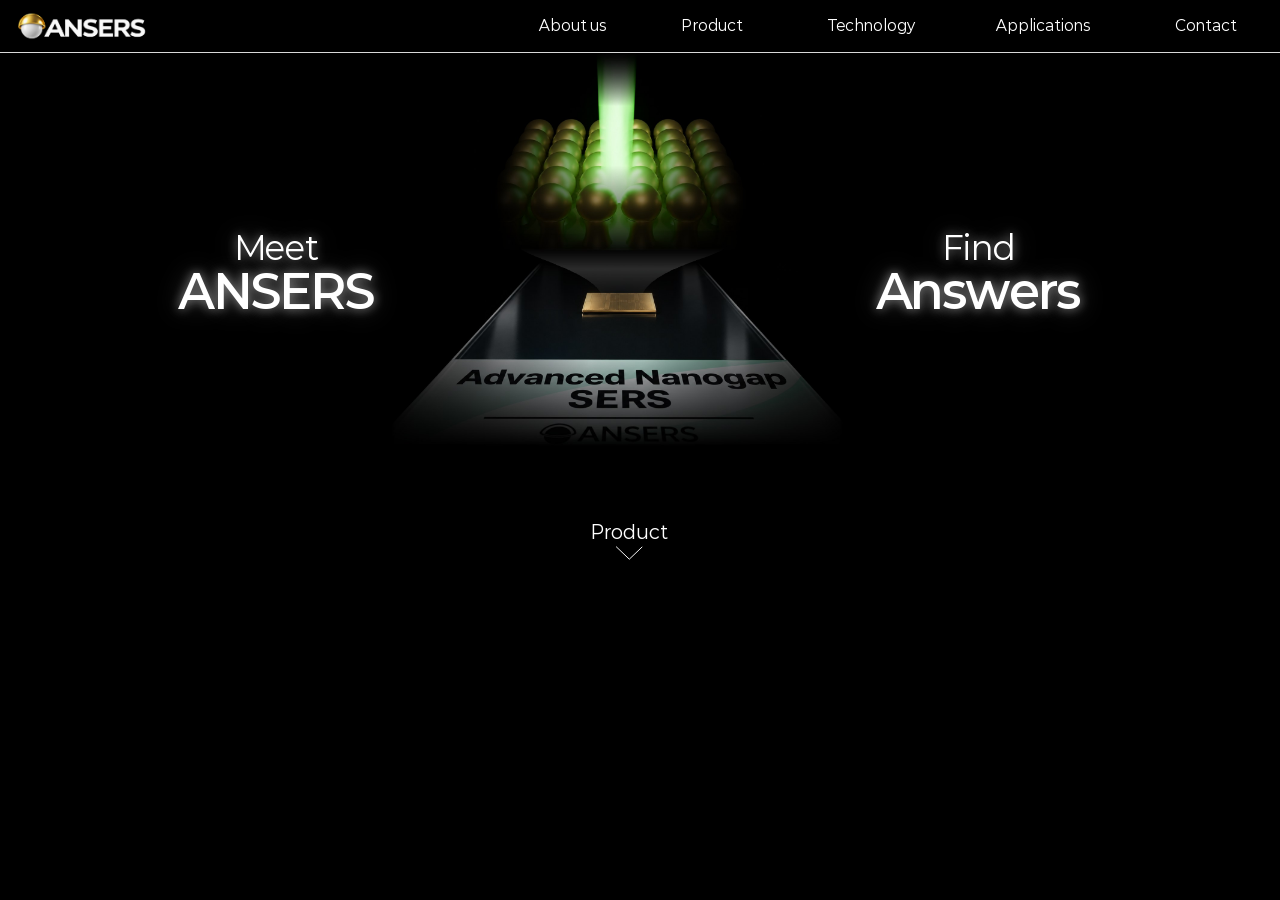
<file: index.html>
<!doctype html>
<html lang="ko">
<head>
<meta charset="utf-8">
<meta name="viewport" content="width=device-width, initial-scale=1">
<script>(function(){var q=matchMedia("(max-width: 767px)");function go(){if(!q.matches)return;var f=location.pathname.split("/").pop()||"index.html";location.replace("m/"+f+location.search+location.hash)}go();q.addEventListener&&q.addEventListener("change",go)})()</script>
<script>(function(){if(!/^https?:$/.test(location.protocol))return;var p=location.pathname,n=p.replace(/index\.html$/,"").replace(/\.html$/,"");if(n!==p)history.replaceState(history.state,"",n+location.search+location.hash)})()</script>
<title>ANSERS | Meet ANSERS, Find Answers</title>
<meta name="description" content="ANSERS - Advanced Nanogap SERS. Meet ANSERS, Find Answers.">
<meta property="og:type" content="website">
<meta property="og:site_name" content="ANSERS">
<meta property="og:title" content="ANSERS | Meet ANSERS, Find Answers">
<meta property="og:description" content="ANSERS - Advanced Nanogap SERS. Meet ANSERS, Find Answers.">
<meta property="og:url" content="https://ansers.kr/">
<meta property="og:image" content="https://ansers.kr/assets/img/og-image.jpg">
<meta property="og:image:width" content="1200">
<meta property="og:image:height" content="630">
<meta name="twitter:card" content="summary_large_image">
<link rel="icon" href="assets/img/favicon-v3.png" type="image/png">
<link rel="preload" href="assets/fonts/PretendardVariable.woff2" as="font" type="font/woff2" crossorigin>
<link rel="stylesheet" href="assets/css/style.css">
<script>document.documentElement.classList.add("js")</script>
<script src="assets/js/main.js"></script>
</head>
<body>
<header class="hdr">
  <div class="hdr-in">
    <a class="logo" href="index.html"><img src="assets/img/logo-white-v3.png" alt="ANSERS" width="212" height="57"></a>
    <nav class="nav"><a href="about.html" data-nav="about" style="left:858px">About us</a><a href="product.html" data-nav="product" style="left:1069px">Product</a><a href="technology.html" data-nav="technology" style="left:1307px">Technology</a><a href="applications.html" data-nav="applications" style="left:1564px">Applications</a><a href="about.html#contact" data-nav="contact" style="left:1809px">Contact</a></nav>
  </div>
</header>
<main class="stage">
<section class="sec reveal">
  <img class="hero-img" data-a="hero" src="assets/img/hero-chip.jpg" alt="ANSERS Advanced Nanogap SERS 칩" style="left:544px;top:83px;width:756px">
  <h1 class="hero-word c" data-a="left" style="left:355px;top:385px"><span class="sm">Meet</span><span class="lg">ANSERS</span></h1>
  <p class="hero-word c" data-a="right" style="left:1525px;top:385px"><span class="sm">Find</span><span class="lg">Answers</span></p>
  <a class="more c" href="product.html" style="left:942px;top:868px">Product<svg viewBox="0 0 46 24" aria-hidden="true"><polyline points="1,1 23,22 45,1" fill="none" stroke="#fff" stroke-width="1.6"/></svg></a>
</section>
</main>
</body>
</html>
</file>
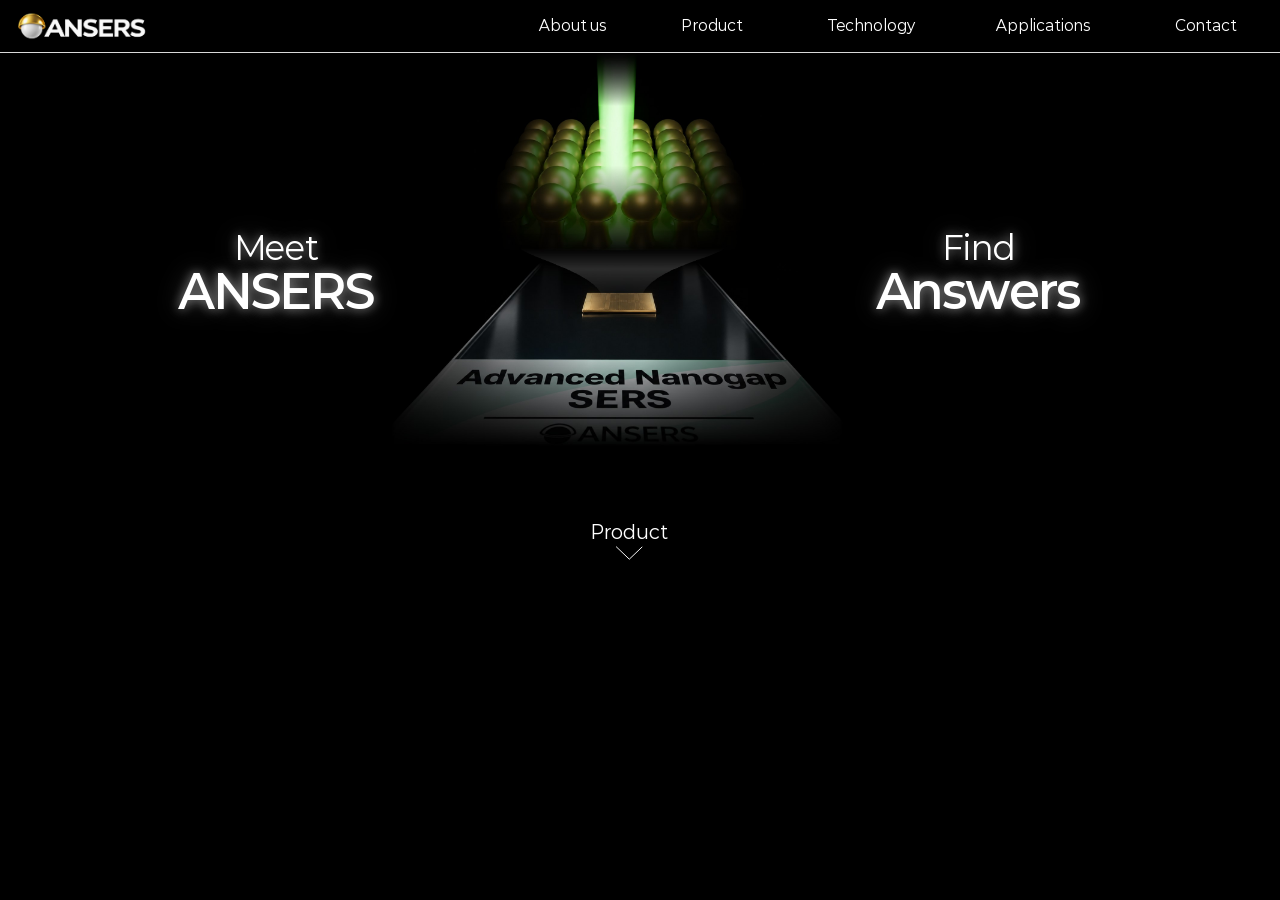
<file: m/index.html>
<!doctype html>
<html lang="ko">
<head>
<meta charset="utf-8">
<meta name="viewport" content="width=device-width, initial-scale=1, viewport-fit=cover">
<script>(function(){var q=matchMedia("(min-width: 768px)");function go(){if(!q.matches)return;var f=location.pathname.split("/").pop()||"index.html";location.replace("../"+f+location.search+location.hash)}go();q.addEventListener&&q.addEventListener("change",go)})()</script>
<script>(function(){if(!/^https?:$/.test(location.protocol))return;var p=location.pathname,n=p.replace(/index\.html$/,"").replace(/\.html$/,"");if(n!==p)history.replaceState(history.state,"",n+location.search+location.hash)})()</script>
<meta name="theme-color" content="#000000">
<title>ANSERS | Meet ANSERS, Find Answers</title>
<meta name="description" content="ANSERS - Advanced Nanogap SERS. Meet ANSERS, Find Answers.">
<meta property="og:type" content="website">
<meta property="og:site_name" content="ANSERS">
<meta property="og:title" content="ANSERS | Meet ANSERS, Find Answers">
<meta property="og:description" content="ANSERS - Advanced Nanogap SERS. Meet ANSERS, Find Answers.">
<meta property="og:url" content="https://ansers.kr/">
<meta property="og:image" content="https://ansers.kr/assets/img/og-image.jpg">
<meta property="og:image:width" content="1200">
<meta property="og:image:height" content="630">
<meta name="twitter:card" content="summary_large_image">
<link rel="icon" href="assets/img/favicon-v3.png" type="image/png">
<link rel="preload" href="assets/fonts/PretendardVariable.woff2" as="font" type="font/woff2" crossorigin>
<link rel="stylesheet" href="assets/css/style.css">
<script>document.documentElement.classList.add("js")</script>
<script src="assets/js/main.js"></script>
</head>
<body>
<header class="hdr">
  <a class="logo" href="index.html"><img src="assets/img/logo-white-v3.png" alt="ANSERS" width="104" height="28"></a>
  <button class="burger" type="button" aria-label="메뉴" aria-expanded="false" aria-controls="menu"><i></i><i></i><i></i></button>
</header>
<nav class="menu" id="menu"><div class="lay" style="top:0">
  <svg class="mi el" viewBox="-7.00 -7.00 210.40 14.00" preserveAspectRatio="none" style="left:6.410cqw;top:68.385cqw;width:53.949cqw;height:3.590cqw;overflow:visible;"><line x1="0.00" y1="0.00" x2="196.40" y2="0.00" stroke="rgba(255,255,255,0.140)" stroke-width="1.00" stroke-linecap="butt"/></svg>
  <div class="mi el tx" style="left:51.897cqw;top:58.385cqw;width:6.667cqw;height:7.692cqw;padding:0.000cqw 0.000cqw 0.000cqw 0.000cqw;display:flex;flex-direction:column;justify-content:flex-start;white-space:pre;"><p style="text-align:right;line-height:8.000cqw;"><span style="font-family:var(--f-pt);font-weight:400;font-size:6.667cqw;color:rgb(141,141,141);">›</span></p></div>
  <div class="mi el tx" style="left:8.205cqw;top:56.719cqw;width:45.205cqw;height:10.769cqw;padding:0.000cqw 0.000cqw 0.000cqw 0.000cqw;display:flex;flex-direction:column;justify-content:flex-start;white-space:pre-wrap;"><p style="text-align:left;line-height:8.718cqw;"><span style="font-family:var(--f-mo);font-weight:400;font-size:7.179cqw;color:rgb(255,255,255);">About us</span></p></div>
  <svg class="mi el" viewBox="-7.00 -7.00 204.00 14.00" preserveAspectRatio="none" style="left:6.410cqw;top:84.539cqw;width:52.308cqw;height:3.590cqw;overflow:visible;"><line x1="0.00" y1="0.00" x2="190.00" y2="0.00" stroke="rgba(255,255,255,0.140)" stroke-width="1.00" stroke-linecap="butt"/></svg>
  <div class="mi el tx" style="left:51.897cqw;top:74.539cqw;width:6.667cqw;height:7.692cqw;padding:0.000cqw 0.000cqw 0.000cqw 0.000cqw;display:flex;flex-direction:column;justify-content:flex-start;white-space:pre;"><p style="text-align:right;line-height:8.000cqw;"><span style="font-family:var(--f-pt);font-weight:400;font-size:6.667cqw;color:rgb(141,141,141);">›</span></p></div>
  <div class="mi el tx" style="left:8.205cqw;top:72.873cqw;width:40.215cqw;height:10.769cqw;padding:0.000cqw 0.000cqw 0.000cqw 0.000cqw;display:flex;flex-direction:column;justify-content:flex-start;white-space:pre-wrap;"><p style="text-align:left;line-height:8.718cqw;"><span style="font-family:var(--f-mo);font-weight:400;font-size:7.179cqw;color:rgb(255,255,255);">Product</span></p></div>
  <svg class="mi el" viewBox="-7.00 -7.00 204.00 14.00" preserveAspectRatio="none" style="left:6.410cqw;top:100.693cqw;width:52.308cqw;height:3.590cqw;overflow:visible;"><line x1="0.00" y1="0.00" x2="190.00" y2="0.00" stroke="rgba(255,255,255,0.140)" stroke-width="1.00" stroke-linecap="butt"/></svg>
  <div class="mi el tx" style="left:51.897cqw;top:90.693cqw;width:6.667cqw;height:7.692cqw;padding:0.000cqw 0.000cqw 0.000cqw 0.000cqw;display:flex;flex-direction:column;justify-content:flex-start;white-space:pre;"><p style="text-align:right;line-height:8.000cqw;"><span style="font-family:var(--f-pt);font-weight:400;font-size:6.667cqw;color:rgb(141,141,141);">›</span></p></div>
  <div class="mi el tx" style="left:8.205cqw;top:89.026cqw;width:57.534cqw;height:10.769cqw;padding:0.000cqw 0.000cqw 0.000cqw 0.000cqw;display:flex;flex-direction:column;justify-content:flex-start;white-space:pre-wrap;"><p style="text-align:left;line-height:8.718cqw;"><span style="font-family:var(--f-mo);font-weight:400;font-size:7.179cqw;color:rgb(255,255,255);">Technology</span></p></div>
  <svg class="mi el" viewBox="-7.00 -7.00 204.00 14.00" preserveAspectRatio="none" style="left:6.410cqw;top:116.847cqw;width:52.308cqw;height:3.590cqw;overflow:visible;"><line x1="0.00" y1="0.00" x2="190.00" y2="0.00" stroke="rgba(255,255,255,0.140)" stroke-width="1.00" stroke-linecap="butt"/></svg>
  <div class="mi el tx" style="left:51.897cqw;top:106.847cqw;width:6.667cqw;height:7.692cqw;padding:0.000cqw 0.000cqw 0.000cqw 0.000cqw;display:flex;flex-direction:column;justify-content:flex-start;white-space:pre;"><p style="text-align:right;line-height:8.000cqw;"><span style="font-family:var(--f-pt);font-weight:400;font-size:6.667cqw;color:rgb(141,141,141);">›</span></p></div>
  <div class="mi el tx" style="left:8.205cqw;top:105.180cqw;width:61.937cqw;height:10.769cqw;padding:0.000cqw 0.000cqw 0.000cqw 0.000cqw;display:flex;flex-direction:column;justify-content:flex-start;white-space:pre-wrap;"><p style="text-align:left;line-height:8.718cqw;"><span style="font-family:var(--f-mo);font-weight:400;font-size:7.179cqw;color:rgb(255,255,255);">Applications</span></p></div>
  <svg class="mi el" viewBox="-7.00 -7.00 204.00 14.00" preserveAspectRatio="none" style="left:6.410cqw;top:133.001cqw;width:52.308cqw;height:3.590cqw;overflow:visible;"><line x1="0.00" y1="0.00" x2="190.00" y2="0.00" stroke="rgba(255,255,255,0.140)" stroke-width="1.00" stroke-linecap="butt"/></svg>
  <div class="mi el tx" style="left:51.897cqw;top:123.001cqw;width:6.667cqw;height:7.692cqw;padding:0.000cqw 0.000cqw 0.000cqw 0.000cqw;display:flex;flex-direction:column;justify-content:flex-start;white-space:pre;"><p style="text-align:right;line-height:8.000cqw;"><span style="font-family:var(--f-pt);font-weight:400;font-size:6.667cqw;color:rgb(141,141,141);">›</span></p></div>
  <div class="mi el tx" style="left:8.205cqw;top:121.334cqw;width:39.041cqw;height:10.769cqw;padding:0.000cqw 0.000cqw 0.000cqw 0.000cqw;display:flex;flex-direction:column;justify-content:flex-start;white-space:pre-wrap;"><p style="text-align:left;line-height:8.718cqw;"><span style="font-family:var(--f-mo);font-weight:400;font-size:7.179cqw;color:rgb(255,255,255);">Contact</span></p></div>
  <a class="hit" data-nav="about" href="about.html" aria-label="About us" style="left:7.179cqw;top:54.667cqw;width:51.282cqw;height:14.872cqw"></a>
  <a class="hit" data-nav="product" href="product.html" aria-label="Product" style="left:7.179cqw;top:70.821cqw;width:51.282cqw;height:14.872cqw"></a>
  <a class="hit" data-nav="technology" href="technology.html" aria-label="Technology" style="left:7.179cqw;top:86.975cqw;width:51.282cqw;height:14.872cqw"></a>
  <a class="hit" data-nav="applications" href="applications.html" aria-label="Applications" style="left:7.179cqw;top:103.129cqw;width:51.282cqw;height:14.872cqw"></a>
  <a class="hit" data-nav="contact" href="about.html#contact" aria-label="Contact" style="left:7.179cqw;top:119.283cqw;width:51.282cqw;height:14.872cqw"></a>
</div></nav>
<main>
<section class="slide" id="s1" style="height:202.051cqw"><div class="lay" style="top:-14.359cqw">
  <div data-k="1-4" class="rv zoom el pic" style="left:0.000cqw;top:50.841cqw;width:100.000cqw;height:88.145cqw;overflow:hidden;"><img src="assets/img/hero-chip.jpg" alt="hero-chip.jpg" style="position:absolute;left:-0.256cqw;top:-0.000cqw;width:100.513cqw;height:88.145cqw;max-width:none"></div>
  <div data-k="1-7" class="rv el tx" style="left:38.974cqw;top:175.467cqw;width:22.051cqw;height:5.641cqw;padding:0.000cqw 0.000cqw 0.000cqw 0.000cqw;display:flex;flex-direction:column;justify-content:flex-start;white-space:pre-wrap;"><p style="text-align:center;line-height:5.538cqw;position:relative;top:0.217cqw;"><span style="font-family:var(--f-pt);font-weight:200;font-size:4.103cqw;color:rgb(255,255,255);">Product</span></p></div>
  <svg data-k="1-8" class="rv el" viewBox="-7.30 -7.30 43.30 28.30" preserveAspectRatio="none" style="left:44.448cqw;top:179.964cqw;width:11.104cqw;height:7.258cqw;overflow:visible;"><path d="M0.00,0.00 L14.35,13.70 L28.70,0.00 " fill="none" stroke="rgb(255,255,255)" stroke-width="1.30" stroke-linejoin="miter"/></svg>
  <div data-k="1-16" class="rv fade el tx" style="left:2.066cqw;top:32.150cqw;width:96.380cqw;height:20.506cqw;padding:0.923cqw 1.846cqw 0.923cqw 1.846cqw;display:flex;flex-direction:column;justify-content:flex-start;white-space:pre-wrap;"><p style="text-align:center;line-height:7.385cqw;"><span style="font-family:var(--f-pl);font-weight:500;font-size:6.154cqw;color:rgb(255,255,255);">Meet  </span></p><p style="text-align:center;line-height:11.077cqw;"><span style="font-family:var(--f-pl);font-weight:700;font-size:9.231cqw;color:rgb(255,255,255);text-shadow:0 0 0.662cqw rgba(255,255,255,0.460), 0 0 1.654cqw rgba(255,255,255,0.276), 0 0 3.308cqw rgba(255,255,255,0.147);">ANSERS</span></p></div>
  <div data-k="1-17" class="rv fade el tx" style="left:-3.079cqw;top:136.407cqw;width:106.569cqw;height:20.506cqw;padding:0.923cqw 1.846cqw 0.923cqw 1.846cqw;display:flex;flex-direction:column;justify-content:flex-start;white-space:pre-wrap;"><p style="text-align:center;line-height:7.385cqw;"><span style="font-family:var(--f-pl);font-weight:500;font-size:6.154cqw;color:rgb(255,255,255);">Find  </span></p><p style="text-align:center;line-height:11.077cqw;"><span style="font-family:var(--f-pl);font-weight:700;font-size:9.231cqw;color:rgb(255,255,255);text-shadow:0 0 0.662cqw rgba(255,255,255,0.460), 0 0 1.654cqw rgba(255,255,255,0.276), 0 0 3.308cqw rgba(255,255,255,0.147);">Answers</span></p></div>
  <a class="hit" href="product.html" aria-label="Product" style="left:38.205cqw;top:173.929cqw;width:23.590cqw;height:12.958cqw"></a>
</div></section>
</main>

</body>
</html>
</file>
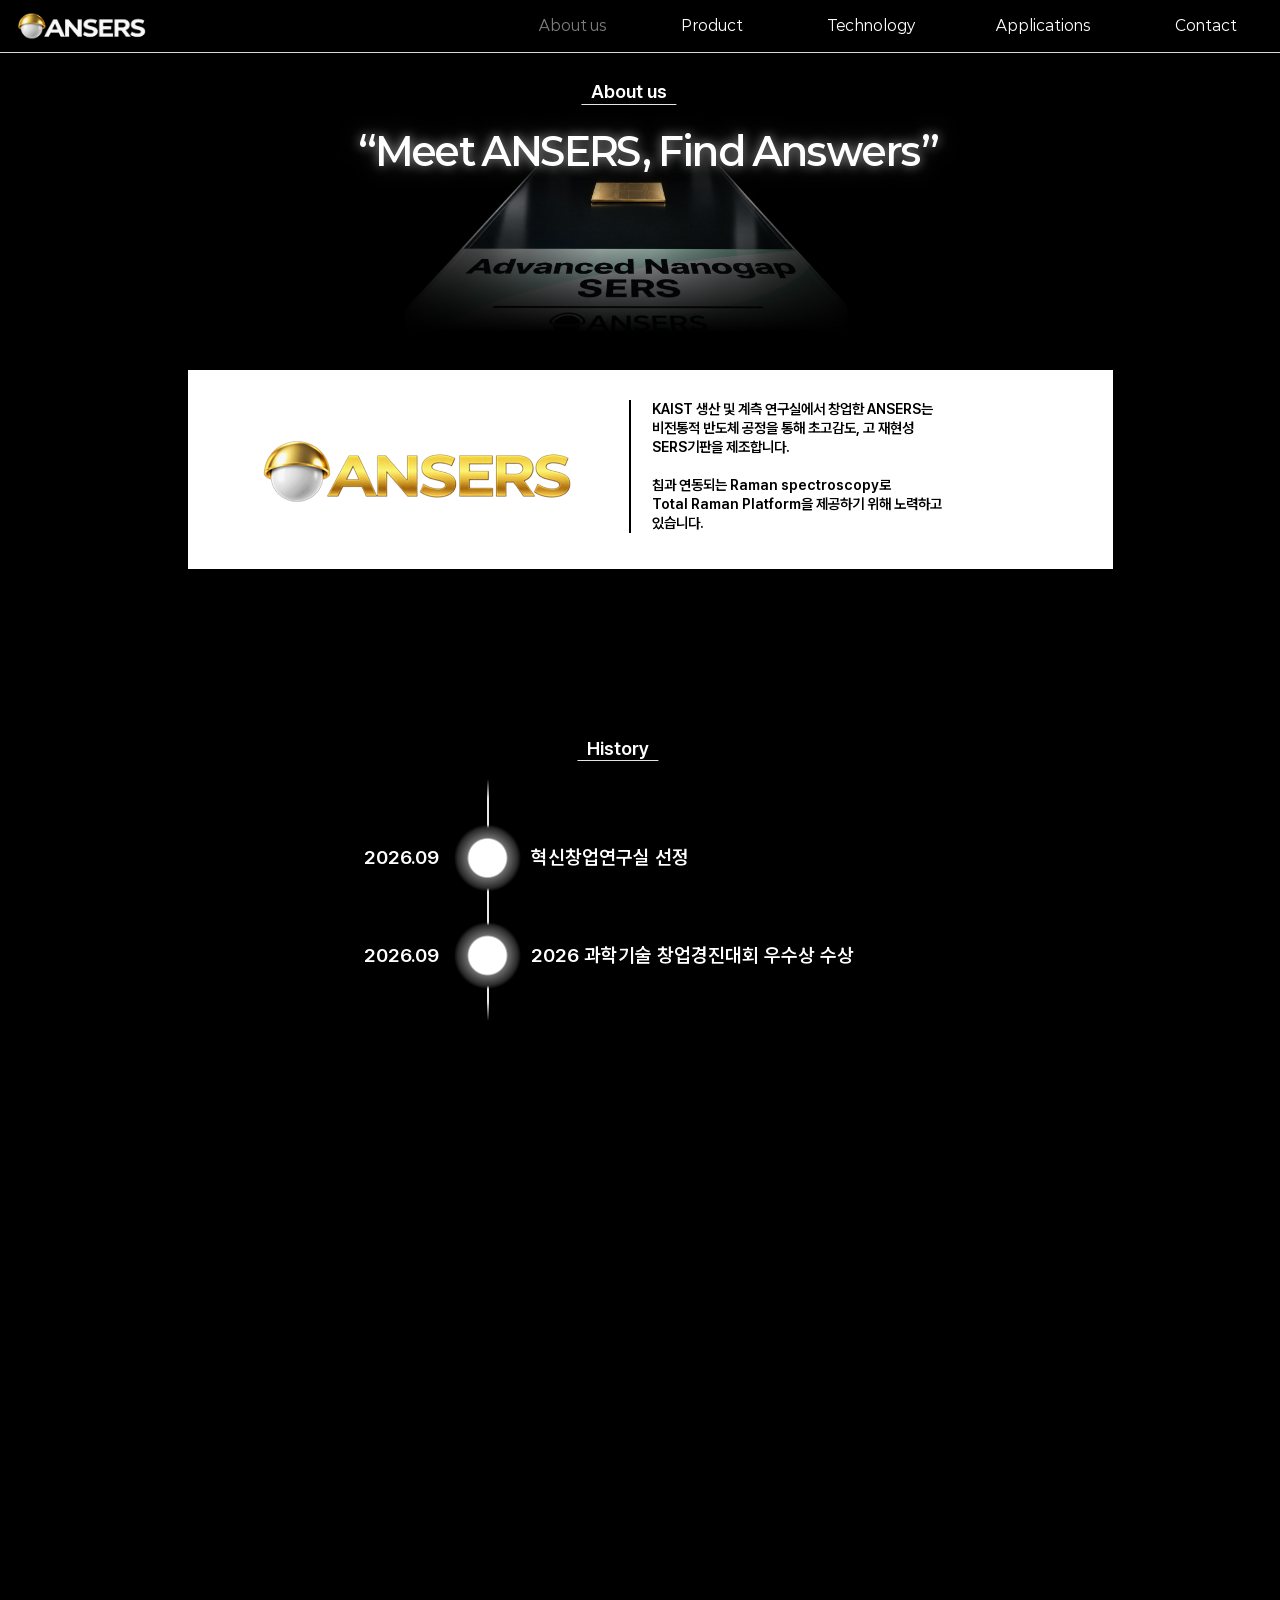
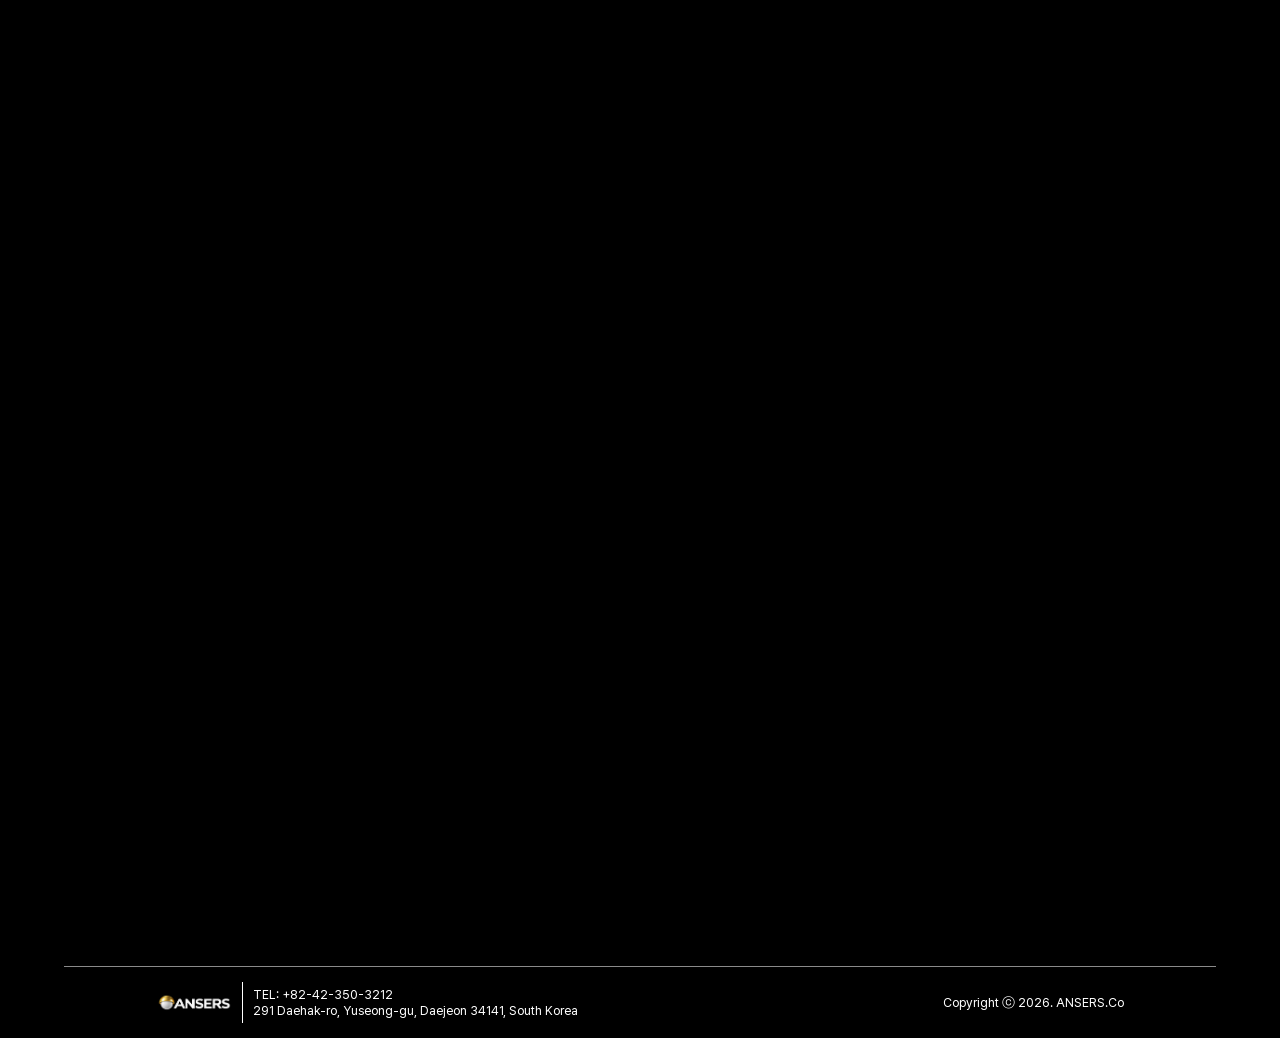
<file: about.html>
<!doctype html>
<html lang="ko">
<head>
<meta charset="utf-8">
<meta name="viewport" content="width=device-width, initial-scale=1">
<script>(function(){var q=matchMedia("(max-width: 767px)");function go(){if(!q.matches)return;var f=location.pathname.split("/").pop()||"index.html";location.replace("m/"+f+location.search+location.hash)}go();q.addEventListener&&q.addEventListener("change",go)})()</script>
<script>(function(){if(!/^https?:$/.test(location.protocol))return;var p=location.pathname,n=p.replace(/index\.html$/,"").replace(/\.html$/,"");if(n!==p)history.replaceState(history.state,"",n+location.search+location.hash)})()</script>
<title>About us | ANSERS</title>
<meta name="description" content="ANSERS - Advanced Nanogap SERS. Meet ANSERS, Find Answers.">
<meta property="og:type" content="website">
<meta property="og:site_name" content="ANSERS">
<meta property="og:title" content="About us | ANSERS">
<meta property="og:description" content="ANSERS - Advanced Nanogap SERS. Meet ANSERS, Find Answers.">
<meta property="og:url" content="https://ansers.kr/about">
<meta property="og:image" content="https://ansers.kr/assets/img/og-image.jpg">
<meta property="og:image:width" content="1200">
<meta property="og:image:height" content="630">
<meta name="twitter:card" content="summary_large_image">
<link rel="icon" href="assets/img/favicon-v3.png" type="image/png">
<link rel="preload" href="assets/fonts/PretendardVariable.woff2" as="font" type="font/woff2" crossorigin>
<link rel="stylesheet" href="assets/css/style.css">
<script>document.documentElement.classList.add("js")</script>
<script src="assets/js/main.js"></script>
</head>
<body>
<header class="hdr">
  <div class="hdr-in">
    <a class="logo" href="index.html"><img src="assets/img/logo-white-v3.png" alt="ANSERS" width="212" height="57"></a>
    <nav class="nav"><a href="about.html" data-nav="about" style="left:858px" class="on">About us</a><a href="product.html" data-nav="product" style="left:1069px">Product</a><a href="technology.html" data-nav="technology" style="left:1307px">Technology</a><a href="applications.html" data-nav="applications" style="left:1564px">Applications</a><a href="about.html#contact" data-nav="contact" style="left:1809px">Contact</a></nav>
  </div>
</header>
<main class="stage">
<section class="sec reveal" id="b1" style="height:1088px">
  <h2 class="label c" style="left:942px;top:134px">About us</h2>
  <img src="assets/img/about-slide.jpg" alt="" style="left:563px;top:236px;width:748px">
  <h1 class="en w6 c glow" style="left:975px;top:214px;font-size:64px;letter-spacing:-1px">“Meet ANSERS, Find Answers”</h1>
  <div class="about-box" style="left:206px;top:617px"></div>
  <img src="assets/img/logo-color-v3.png" alt="ANSERS 로고" style="left:287px;top:709px;width:575px">
  <div style="left:942px;top:667px;width:3px;height:221px;background:#000"></div>
  <p class="para" style="left:980px;top:667px;color:#000;font-size:24px;line-height:31.5px">KAIST 생산 및 계측 연구실에서 창업한 ANSERS는<br>비전통적 반도체 공정을 통해 초고감도, 고 재현성<br>SERS기판을 제조합니다.<br><br>칩과 연동되는 Raman spectroscopy로<br>Total Raman Platform을 제공하기 위해 노력하고<br>있습니다.</p>
</section>
<section class="sec reveal" id="b2" style="height:753px">
  <h2 class="label c" style="left:923px;top:140px">History</h2>
  <div class="tl-line" data-grp="tl" data-a="draw" data-d="0" style="left:705px;top:211px;height:402px"></div>
  <p data-grp="tl" data-a="left" data-d="0.35" class="tl-text r" style="right:1295px;top:326px">2026.09</p><div data-grp="tl" data-a="pop" data-d="0.25" class="tl-dot" style="left:650px;top:286px"></div><p data-grp="tl" data-a="right" data-d="0.35" class="tl-text nw" style="left:779px;top:326px">혁신창업연구실 선정</p>
  <p data-grp="tl" data-a="left" data-d="0.65" class="tl-text r" style="right:1295px;top:489px">2026.09</p><div data-grp="tl" data-a="pop" data-d="0.55" class="tl-dot" style="left:650px;top:449px"></div><p data-grp="tl" data-a="right" data-d="0.65" class="tl-text nw" style="left:779px;top:489px">2026 과학기술 창업경진대회 우수상 수상</p>
</section>
<section class="sec reveal" id="b3" style="height:839px">
  <h2 class="label c" style="left:921px;top:140px">Partners</h2>
  <p class="para c" style="left:920px;top:208px">ANSERS는 핵심 파트너들과 함께 PoC를 진행하며<br>기술력을 증명하고 응용을 넓혀가고 있습니다.</p>
  <img src="assets/img/logo-hallym.png" alt="한림대 춘천성심병원" style="left:464px;top:356px;width:251px">
  <h3 class="w6 c" style="left:588px;top:516px;font-size:38px">한림대 춘천성심병원</h3>
  <div class="p-line" data-a="line" style="left:373px;top:593px"></div>
  <p class="para c" style="left:580px;top:623px">바이오 시료 진단검증<br>/ 공동연구 및 시료제공</p>
  <img src="assets/img/logo-nfs.png" alt="국립과학수사연구원" style="left:1094px;top:366px;width:386px">
  <h3 class="w6 c" style="left:1286px;top:516px;font-size:38px">국립과학수사연구원</h3>
  <div class="p-line" data-a="line" style="left:1069px;top:593px"></div>
  <p class="para c" style="left:1286px;top:623px">현장형 마약, 유해물질 분석<br>/ MOU 체결</p>
</section>
<section class="sec reveal" id="b4" style="height:1059px">
  <h2 class="label c" style="left:926px;top:140px">Users</h2>
  <p class="para c" style="left:925px;top:200px">ANSERS는 전세계 사용자로 부터 기술력과<br>성능으로 인정받고 있습니다.</p>
  <img src="assets/img/world-map.png" alt="ANSERS 사용처 지도" style="left:410px;top:366px;width:1083px;filter:drop-shadow(0 0 6px rgba(255,255,255,.9)) drop-shadow(0 0 18px rgba(255,255,255,.45))">
  <div class="pin" data-a="drop" style="left:1352px;top:508px"></div>
  <div class="pulse" data-a="pop" style="left:1336px;top:514px"></div>
  <img src="assets/img/logo-nfs.png" alt="국립과학수사연구원" style="left:1277px;top:426px;width:184px;filter:drop-shadow(2px 3px 4px rgba(0,0,0,.6))">
</section>
<section class="sec reveal" id="contact" style="height:538px">
  <h2 class="label c" style="left:948px;top:140px">Contact</h2>
  <p class="para c" style="left:960px;top:224px;font-size:32px"><a href="tel:+82423503212">TEL: +82-42-350-3212</a><br><a href="mailto:jungchullee@kaist.ac.kr">Email: jungchullee@kaist.ac.kr</a></p>
  <p class="para c" style="left:960px;top:322px;font-size:32px">Address: N7-4, Rm 5108, 291 Daehak-ro,<br>Yuseong-gu, Daejeon 34141, South Korea</p>
</section><footer class="ftr">
  <div class="ftr-in">
    <a class="ftr-logo" href="index.html"><img src="assets/img/logo-white-v3.png" alt="ANSERS"></a>
    <div class="ftr-info"><p>TEL: +82-42-350-3212</p><p>291 Daehak-ro, Yuseong-gu, Daejeon 34141, South Korea</p></div>
    <p class="ftr-copy">Copyright &#9426; 2026. ANSERS.Co</p>
  </div>
</footer>
</main>
</body>
</html>
</file>
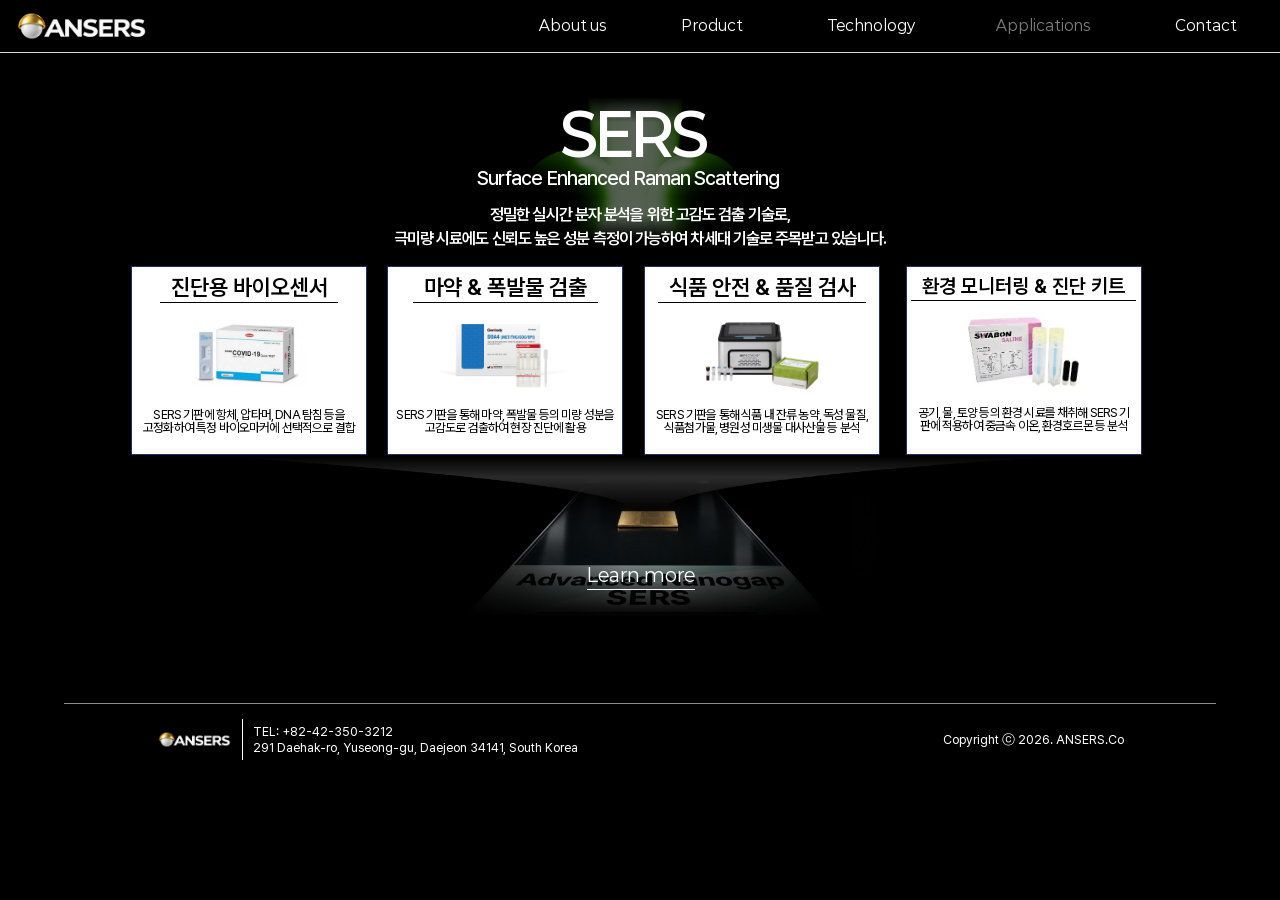
<file: applications.html>
<!doctype html>
<html lang="ko">
<head>
<meta charset="utf-8">
<meta name="viewport" content="width=device-width, initial-scale=1">
<script>(function(){var q=matchMedia("(max-width: 767px)");function go(){if(!q.matches)return;var f=location.pathname.split("/").pop()||"index.html";location.replace("m/"+f+location.search+location.hash)}go();q.addEventListener&&q.addEventListener("change",go)})()</script>
<script>(function(){if(!/^https?:$/.test(location.protocol))return;var p=location.pathname,n=p.replace(/index\.html$/,"").replace(/\.html$/,"");if(n!==p)history.replaceState(history.state,"",n+location.search+location.hash)})()</script>
<title>Applications | ANSERS</title>
<meta name="description" content="ANSERS - Advanced Nanogap SERS. Meet ANSERS, Find Answers.">
<meta property="og:type" content="website">
<meta property="og:site_name" content="ANSERS">
<meta property="og:title" content="Applications | ANSERS">
<meta property="og:description" content="ANSERS - Advanced Nanogap SERS. Meet ANSERS, Find Answers.">
<meta property="og:url" content="https://ansers.kr/applications">
<meta property="og:image" content="https://ansers.kr/assets/img/og-image.jpg">
<meta property="og:image:width" content="1200">
<meta property="og:image:height" content="630">
<meta name="twitter:card" content="summary_large_image">
<link rel="icon" href="assets/img/favicon-v3.png" type="image/png">
<link rel="preload" href="assets/fonts/PretendardVariable.woff2" as="font" type="font/woff2" crossorigin>
<link rel="stylesheet" href="assets/css/style.css">
<script>document.documentElement.classList.add("js")</script>
<script src="assets/js/main.js"></script>
</head>
<body>
<header class="hdr">
  <div class="hdr-in">
    <a class="logo" href="index.html"><img src="assets/img/logo-white-v3.png" alt="ANSERS" width="212" height="57"></a>
    <nav class="nav"><a href="about.html" data-nav="about" style="left:858px">About us</a><a href="product.html" data-nav="product" style="left:1069px">Product</a><a href="technology.html" data-nav="technology" style="left:1307px">Technology</a><a href="applications.html" data-nav="applications" style="left:1564px" class="on">Applications</a><a href="about.html#contact" data-nav="contact" style="left:1809px">Contact</a></nav>
  </div>
</header>
<main class="stage">
<section class="sec reveal" id="a1" style="height:1172px">
  <img src="assets/img/app-glow.jpg" alt="" style="left:769px;top:159px;width:371px">
  <h1 class="en w6 c" style="left:950px;top:178px;font-size:96px;letter-spacing:-2px;line-height:1">SERS</h1>
  <p class="w5 c tight" style="left:940px;top:276px;font-size:33px">Surface Enhanced Raman Scattering</p>
  <p class="w6 c tight" style="left:960px;top:338px;font-size:27px;line-height:40px">정밀한 실시간 분자 분석을 위한 고감도 검출 기술로,<br>극미량 시료에도 신뢰도 높은 성분 측정이 가능하여 차세대 기술로 주목받고 있습니다.</p>
  <img src="assets/img/app-stage.jpg" alt="" style="left:298px;top:759px;width:1325px">
  <article class="card" style="left:112px;top:443px"><h3>진단용 바이오센서</h3><div class="pic"><img src="assets/img/app-1.jpg" alt="" style="width:191px"></div><p>SERS 기판에 항체, 압타머, DNA 탐침 등을<br>고정화하여 특정 바이오마커에 선택적으로 결합</p></article>
  <article class="card" style="left:539px;top:443px"><h3>마약 &amp; 폭발물 검출</h3><div class="pic"><img src="assets/img/app-2.jpg" alt="" style="width:218px"></div><p>SERS 기판을 통해 마약, 폭발물 등의 미량 성분을<br>고감도로 검출하여 현장 진단에 활용</p></article>
  <article class="card" style="left:967px;top:443px"><h3>식품 안전 &amp; 품질 검사</h3><div class="pic"><img src="assets/img/app-3.png" alt="" style="width:212px"></div><p>SERS 기판을 통해 식품 내 잔류 농약, 독성 물질,<br>식품첨가물, 병원성 미생물 대사산물 등 분석</p></article>
  <article class="card" style="left:1403px;top:443px"><h3 style="font-size:33px">환경 모니터링 &amp; 진단 키트</h3><div class="pic"><img src="assets/img/app-4.jpg" alt="" style="width:211px"></div><p>공기, 물, 토양 등의 환경 시료를 채취해 SERS 기<br>판에 적용하여 중금속 이온, 환경호르몬 등 분석</p></article>
  <a class="link-u c" href="technology.html" style="left:962px;top:940px">Learn more</a>
</section><footer class="ftr">
  <div class="ftr-in">
    <a class="ftr-logo" href="index.html"><img src="assets/img/logo-white-v3.png" alt="ANSERS"></a>
    <div class="ftr-info"><p>TEL: +82-42-350-3212</p><p>291 Daehak-ro, Yuseong-gu, Daejeon 34141, South Korea</p></div>
    <p class="ftr-copy">Copyright &#9426; 2026. ANSERS.Co</p>
  </div>
</footer>
</main>
</body>
</html>
</file>
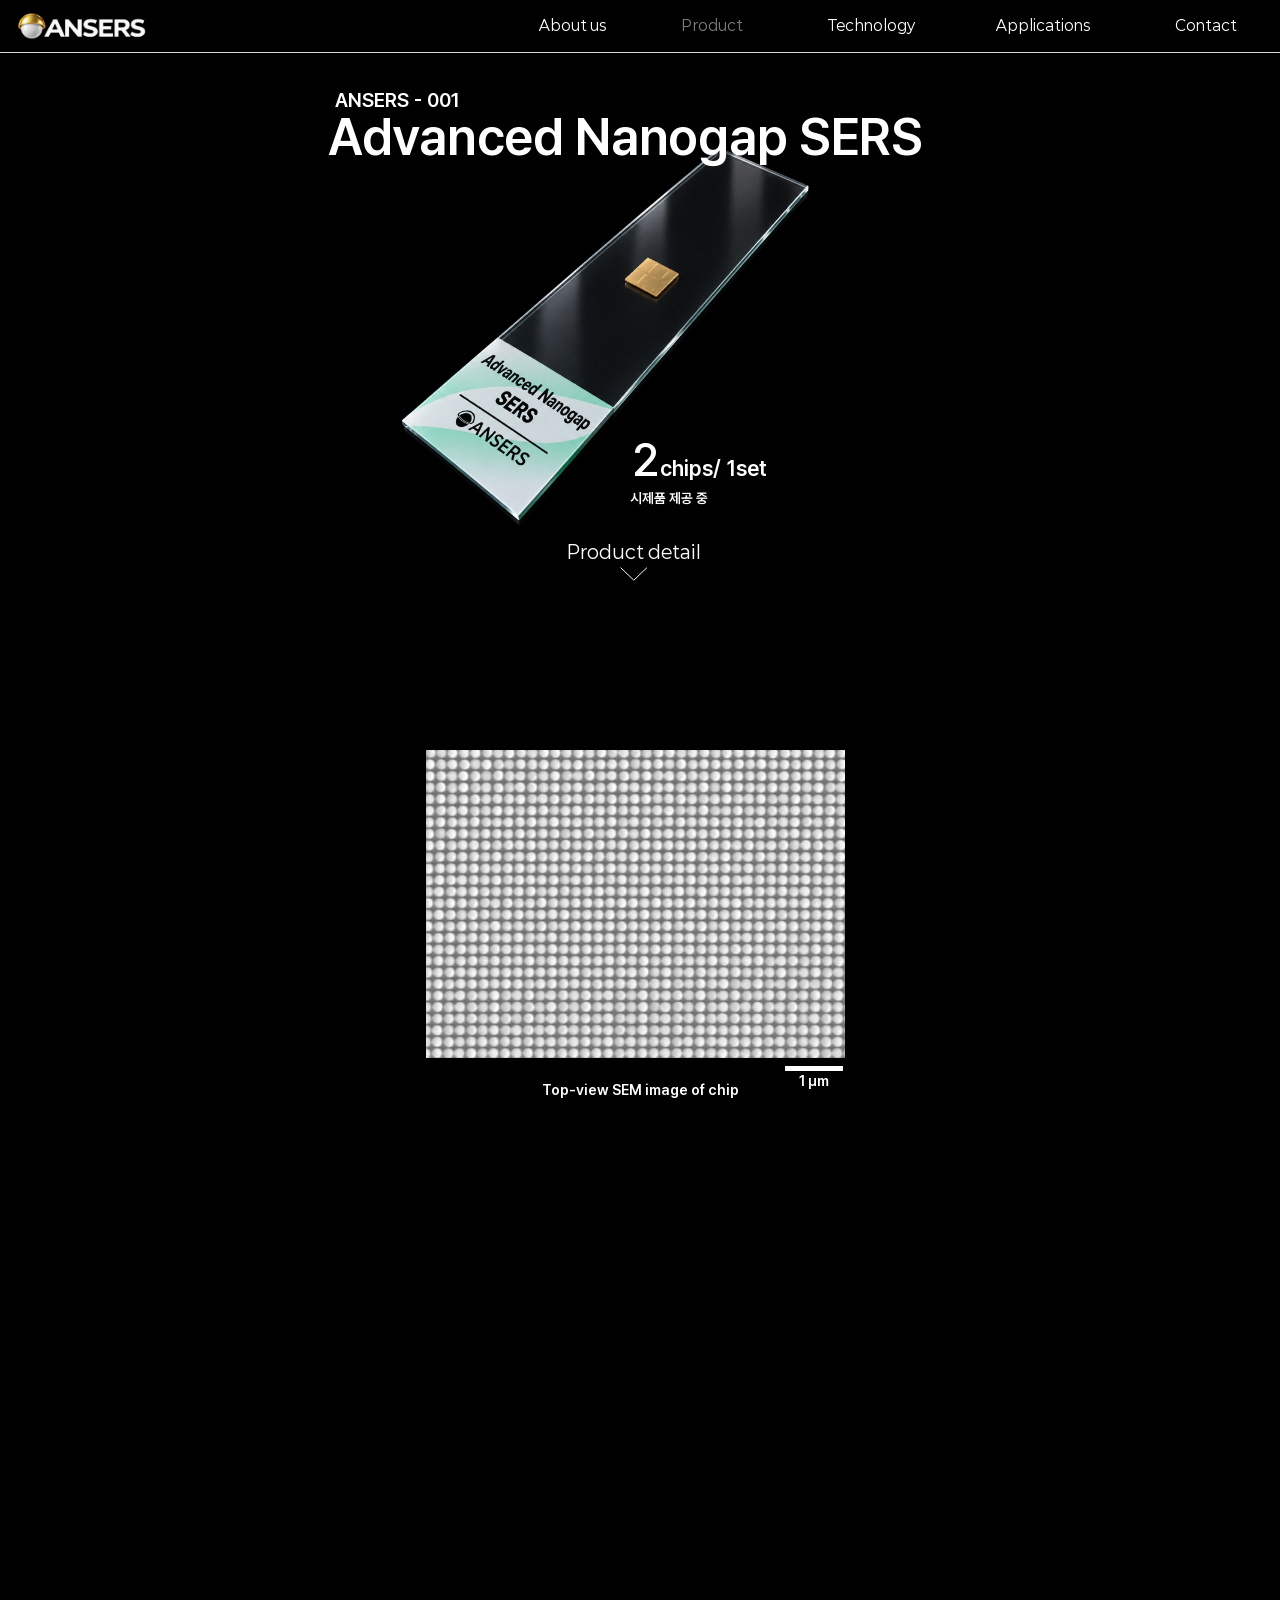
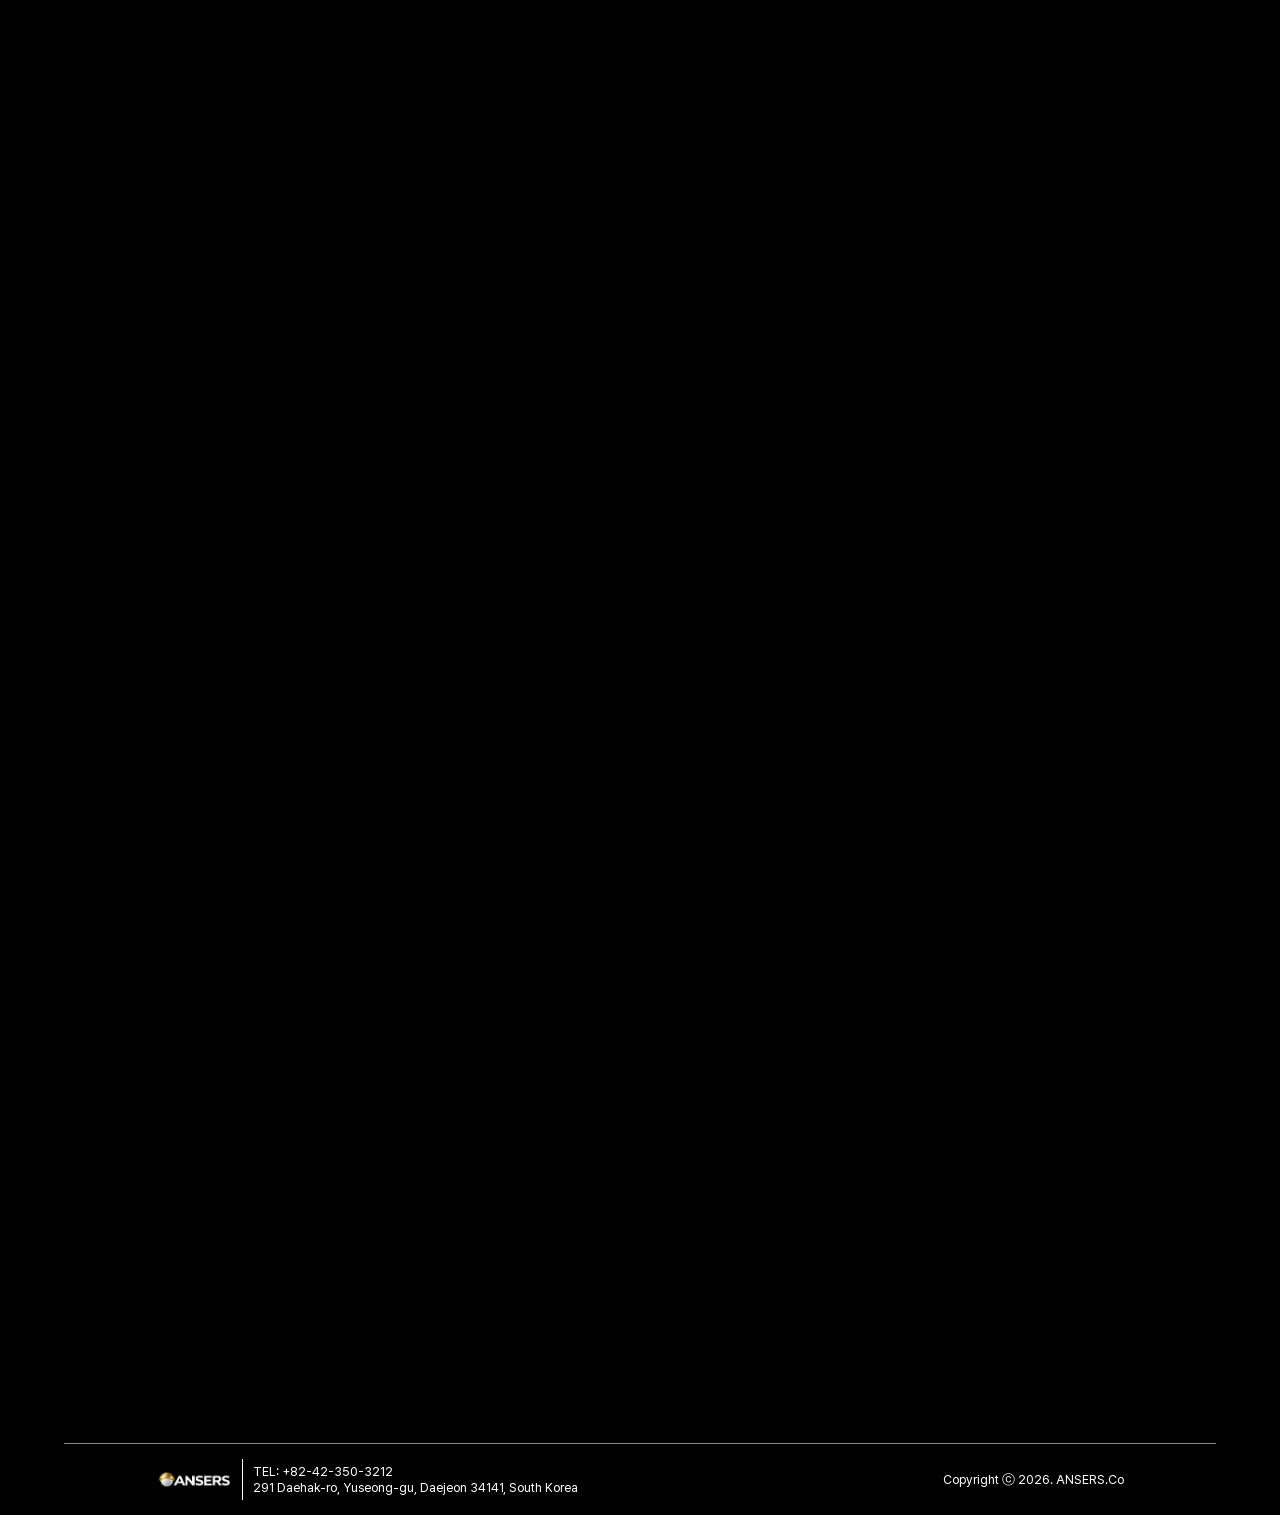
<file: product.html>
<!doctype html>
<html lang="ko">
<head>
<meta charset="utf-8">
<meta name="viewport" content="width=device-width, initial-scale=1">
<script>(function(){var q=matchMedia("(max-width: 767px)");function go(){if(!q.matches)return;var f=location.pathname.split("/").pop()||"index.html";location.replace("m/"+f+location.search+location.hash)}go();q.addEventListener&&q.addEventListener("change",go)})()</script>
<script>(function(){if(!/^https?:$/.test(location.protocol))return;var p=location.pathname,n=p.replace(/index\.html$/,"").replace(/\.html$/,"");if(n!==p)history.replaceState(history.state,"",n+location.search+location.hash)})()</script>
<title>Product | ANSERS</title>
<meta name="description" content="ANSERS - Advanced Nanogap SERS. Meet ANSERS, Find Answers.">
<meta property="og:type" content="website">
<meta property="og:site_name" content="ANSERS">
<meta property="og:title" content="Product | ANSERS">
<meta property="og:description" content="ANSERS - Advanced Nanogap SERS. Meet ANSERS, Find Answers.">
<meta property="og:url" content="https://ansers.kr/product">
<meta property="og:image" content="https://ansers.kr/assets/img/og-image.jpg">
<meta property="og:image:width" content="1200">
<meta property="og:image:height" content="630">
<meta name="twitter:card" content="summary_large_image">
<link rel="icon" href="assets/img/favicon-v3.png" type="image/png">
<link rel="preload" href="assets/fonts/PretendardVariable.woff2" as="font" type="font/woff2" crossorigin>
<link rel="stylesheet" href="assets/css/style.css">
<script>document.documentElement.classList.add("js")</script>
<script src="assets/js/main.js"></script>
</head>
<body>
<header class="hdr">
  <div class="hdr-in">
    <a class="logo" href="index.html"><img src="assets/img/logo-white-v3.png" alt="ANSERS" width="212" height="57"></a>
    <nav class="nav"><a href="about.html" data-nav="about" style="left:858px">About us</a><a href="product.html" data-nav="product" style="left:1069px" class="on">Product</a><a href="technology.html" data-nav="technology" style="left:1307px">Technology</a><a href="applications.html" data-nav="applications" style="left:1564px">Applications</a><a href="about.html#contact" data-nav="contact" style="left:1809px">Contact</a></nav>
  </div>
</header>
<main class="stage">
<section class="sec reveal" id="p1" style="height:1110px">
  <img src="assets/img/product-slide.jpg" alt="Advanced Nanogap SERS 제품" style="left:555px;top:242px;width:695px">
  <p class="w6 nw" style="left:452px;top:147px;font-size:33px">ANSERS - 001</p>
  <h1 class="w6 nw" style="left:440px;top:177px;font-size:86px;letter-spacing:-.5px">Advanced Nanogap SERS</h1>
  <p class="w6 nw" style="left:946px;top:730px;line-height:1"><span style="font-size:76px;font-weight:500" data-count="5">5</span><span style="font-size:36px">chips/ 1set</span></p>
  <p class="w6 nw" style="left:943px;top:816px;font-size:23px">시제품 제공 중</p>
  <a class="more c" href="#p2" style="left:950px;top:902px">Product detail<svg viewBox="0 0 46 24" aria-hidden="true"><polyline points="1,1 23,22 45,1" fill="none" stroke="#fff" stroke-width="1.6"/></svg></a>
</section>
<section class="sec reveal" id="p2" style="height:860px">
  <img data-grp="sem" src="assets/img/sem.jpg" alt="칩 상면 SEM 이미지" style="left:604px;top:140px;width:697px">
  <div class="big-word c" data-a="left" style="left:303px;top:353px">Sensitive</div>
  <p class="w6 c" style="left:302px;top:435px;font-size:24px">EF &gt; 10<sup style="font-size:.6em">12</sup></p>
  <div class="big-word c" data-a="right" style="left:1610px;top:353px">Uniform</div>
  <p class="w6 c" style="left:1617px;top:440px;font-size:24px">RSE &lt; 0.4%</p>
  <div data-grp="sem" style="left:1202px;top:667px;width:96px;height:8px;background:#fff"></div>
  <p data-grp="sem" class="w6 c" style="left:1250px;top:677px;font-size:24px">1 µm</p>
  <p data-grp="sem" class="w6 c" style="left:960px;top:691px;font-size:24px">Top-view SEM image of chip</p>
</section>
<section class="sec reveal" id="p3" style="height:948px">
  <h2 class="w6 c spec-h" style="left:567px;top:140px">Product</h2>
  <img data-grp="slide" src="assets/img/spec-slide.jpg" alt="슬라이드 글라스와 SERS 칩 (80 x 30, 칩 3 x 3)" style="left:471px;top:204px;width:242.5px">
  <p data-grp="slide" class="spec-t" style="left:513px;top:376px">SERS chip</p>
  <p data-grp="slide" class="spec-t" style="left:421px;top:477px">80</p>
  <p data-grp="slide" class="spec-t" style="left:506px;top:430px">3</p>
  <p data-grp="slide" class="spec-t" style="left:556px;top:478px">3</p>
  <p data-grp="slide" class="spec-t" style="left:546px;top:781px">30</p>
  <p data-grp="slide" class="spec-t" style="left:353px;top:666px">Slide glass</p>
  <i data-grp="slide" class="spec-l" style="left:566px;top:404px;width:1.9px;height:22.2px"></i>
  <i data-grp="slide" class="spec-l" style="left:457px;top:663px;width:53.8px;height:1.9px;rotate:-45deg"></i>
  <h2 class="w6 c spec-h" style="left:1144px;top:144px">SERS Chip</h2>
  <img src="assets/img/spec-array.jpg" alt="SERS 칩 나노 구조" style="left:714px;top:268px;width:503.0px">
  <img data-grp="top" src="assets/img/spec-top.jpg" alt="상면도" style="left:1151px;top:564px;width:183.5px">
  <p data-grp="top" class="spec-c c" style="left:1241px;top:745px">Top</p>
  <img data-grp="side" src="assets/img/spec-side.jpg" alt="측면도" style="left:1353px;top:678px;width:181.5px">
  <p data-grp="side" class="spec-c c" style="left:1446px;top:745px">Side</p>
</section>
<section class="sec reveal" id="p4" style="height:1113px">
  <img data-grp="ef" src="assets/img/ef-spheres.jpg" alt="Enhancement factor 10^12, 5 nm nanogap" style="left:307px;top:253px;width:492px">
  <p data-grp="ef" class="stat c" style="left:553.5px;top:140px"><span>Enhancement factor</span>10<sup>12</sup></p>
  <p data-grp="ef" class="stat-s c" style="left:553.5px;top:370px">5 nm</p>
  <svg data-grp="ef" class="stat-arrow" viewBox="0 0 50 12" style="left:528.5px;top:357px;width:50px;height:12px"><line x1="5" y1="6" x2="45" y2="6" stroke="#fff" stroke-width="3"/><polygon points="0,6 9,1 9,11" fill="#fff"/><polygon points="50,6 41,1 41,11" fill="#fff"/></svg>
  <p class="para nw" style="left:867px;top:279px;font-size:31px">Annealing 공정을 통해 제작된 5nm 이하의 Nanogap은<br>압도적인 Enhancement factor를 제공합니다.</p>
  <div data-a="line" style="left:323px;top:583px;width:1294px;height:1px;background:#bdbdbd"></div>
  <p class="para r" style="right:845px;top:797px;font-size:31px">칩 전체에 균일하게 형성된 Nanogap은 RSE 0.4%이하의<br>높은 재현성을 구현합니다.</p>
  <img data-grp="rod" src="assets/img/rod-array.jpg" alt="RSE 0.4%" style="left:1130px;top:752px;width:478px">
  <p data-grp="rod" class="stat c" style="left:1377px;top:650px"><span>RSE</span>0.4%</p>
</section>
<section class="sec reveal" id="p6" style="height:1041px">
  <div style="left:952px;top:212px;width:2px;height:80px;background:linear-gradient(rgba(80,255,120,0),#5dff7d);box-shadow:0 0 8px #3fdc5f"></div>
  <img src="assets/img/rings.jpg" alt="" style="left:283px;top:155px;width:1345px">
  <h2 class="en w6 c glow" style="left:955px;top:140px;font-size:60px;letter-spacing:-1px">Meet <span style="font-size:68px">ANSERS</span>, Find <span style="font-size:68px">Answers</span></h2>
  <p class="w6 c" style="left:957px;top:238px;font-size:31px">답을 찾아가는 여정에 ANSERS가 최고의 동반자가 되겠습니다.</p>
  <h3 data-grp="contact" class="w6 c" style="left:958px;top:674px;font-size:31px">제품 사용 문의</h3>
  <p data-grp="contact" class="w6 c" style="left:960px;top:730px;font-size:33px;line-height:39px"><a href="tel:+82423503212">TEL: +82-42-350-3212</a><br><a href="mailto:jungchullee@kaist.ac.kr">Email: jungchullee@kaist.ac.kr</a></p>
  <a data-grp="contact" href="index.html" style="left:853px;top:844px"><img src="assets/img/logo-white-v3.png" alt="ANSERS" style="width:212px"></a>
</section><footer class="ftr">
  <div class="ftr-in">
    <a class="ftr-logo" href="index.html"><img src="assets/img/logo-white-v3.png" alt="ANSERS"></a>
    <div class="ftr-info"><p>TEL: +82-42-350-3212</p><p>291 Daehak-ro, Yuseong-gu, Daejeon 34141, South Korea</p></div>
    <p class="ftr-copy">Copyright &#9426; 2026. ANSERS.Co</p>
  </div>
</footer>
</main>
</body>
</html>
</file>
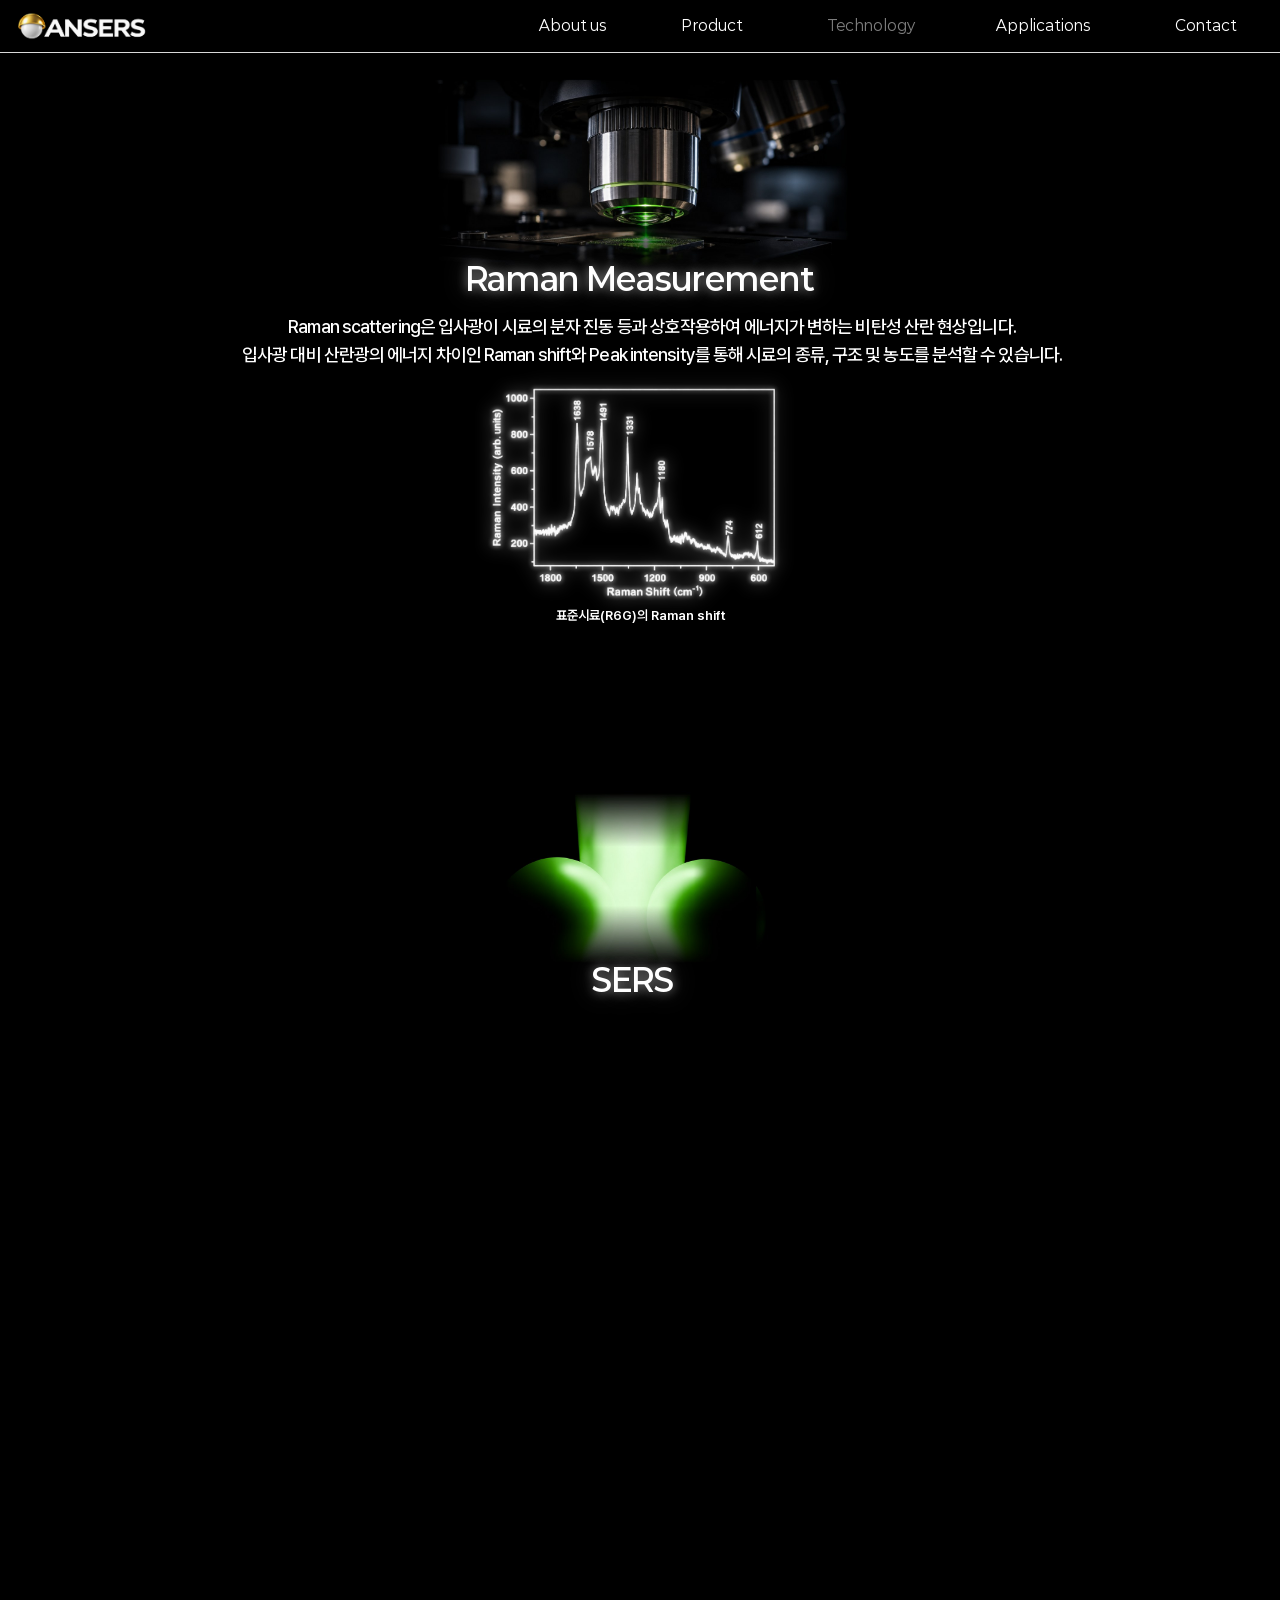
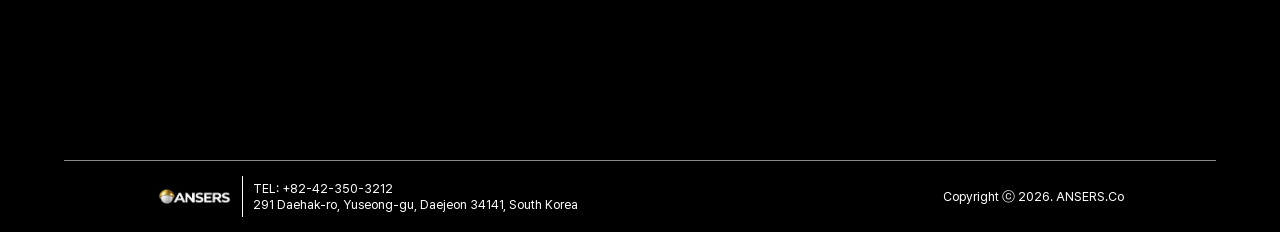
<file: technology.html>
<!doctype html>
<html lang="ko">
<head>
<meta charset="utf-8">
<meta name="viewport" content="width=device-width, initial-scale=1">
<script>(function(){var q=matchMedia("(max-width: 767px)");function go(){if(!q.matches)return;var f=location.pathname.split("/").pop()||"index.html";location.replace("m/"+f+location.search+location.hash)}go();q.addEventListener&&q.addEventListener("change",go)})()</script>
<script>(function(){if(!/^https?:$/.test(location.protocol))return;var p=location.pathname,n=p.replace(/index\.html$/,"").replace(/\.html$/,"");if(n!==p)history.replaceState(history.state,"",n+location.search+location.hash)})()</script>
<title>Technology | ANSERS</title>
<meta name="description" content="ANSERS - Advanced Nanogap SERS. Meet ANSERS, Find Answers.">
<meta property="og:type" content="website">
<meta property="og:site_name" content="ANSERS">
<meta property="og:title" content="Technology | ANSERS">
<meta property="og:description" content="ANSERS - Advanced Nanogap SERS. Meet ANSERS, Find Answers.">
<meta property="og:url" content="https://ansers.kr/technology">
<meta property="og:image" content="https://ansers.kr/assets/img/og-image.jpg">
<meta property="og:image:width" content="1200">
<meta property="og:image:height" content="630">
<meta name="twitter:card" content="summary_large_image">
<link rel="icon" href="assets/img/favicon-v3.png" type="image/png">
<link rel="preload" href="assets/fonts/PretendardVariable.woff2" as="font" type="font/woff2" crossorigin>
<link rel="stylesheet" href="assets/css/style.css">
<script>document.documentElement.classList.add("js")</script>
<script src="assets/js/main.js"></script>
</head>
<body>
<header class="hdr">
  <div class="hdr-in">
    <a class="logo" href="index.html"><img src="assets/img/logo-white-v3.png" alt="ANSERS" width="212" height="57"></a>
    <nav class="nav"><a href="about.html" data-nav="about" style="left:858px">About us</a><a href="product.html" data-nav="product" style="left:1069px">Product</a><a href="technology.html" data-nav="technology" style="left:1307px" class="on">Technology</a><a href="applications.html" data-nav="applications" style="left:1564px">Applications</a><a href="about.html#contact" data-nav="contact" style="left:1809px">Contact</a></nav>
  </div>
</header>
<main class="stage">
<section class="sec reveal" id="t1" style="height:1178px">
  <img src="assets/img/microscope.jpg" alt="라만 측정 현미경" style="left:615px;top:129px;width:696px">
  <h2 class="en w6 c glow" style="left:960px;top:434px;font-size:52px">Raman Measurement</h2>
  <p class="w5 c tight" style="left:980px;top:522px;font-size:30px;line-height:47px">Raman scattering은 입사광이 시료의 분자 진동 등과 상호작용하여 에너지가 변하는 비탄성 산란 현상입니다.<br>입사광 대비 산란광의 에너지 차이인 Raman shift와 Peak intensity를 통해 시료의 종류, 구조 및 농도를 분석할 수 있습니다.</p>
  <img data-grp="raman" src="assets/img/raman-chart.png" alt="표준시료(R6G)의 Raman shift 스펙트럼" style="left:710px;top:640px;width:481px;filter:drop-shadow(0 0 4px rgba(255,255,255,.8)) drop-shadow(0 0 14px rgba(255,255,255,.4))">
  <p data-grp="raman" class="w6 c" style="left:962px;top:1012px;font-size:22px">표준시료(R6G)의 Raman shift</p>
</section>
<section class="sec reveal" id="t2" style="height:793px">
  <img src="assets/img/tech-sers.jpg" alt="Nanogap 사이의 분자와 증폭된 라만 신호" style="left:733px;top:140px;width:442px">
  <h2 class="en w6 c glow" style="left:948px;top:424px;font-size:52px">SERS</h2>
  <p class="w5 c tight" style="left:940px;top:480px;font-size:32px">Surface Enhanced Raman Scattering</p>
  <p class="w5 c tight" style="left:946px;top:559px;font-size:30px;line-height:47px">Nanogap은 gap사이에 존재하는 시료의 Raman 신호를 증폭하여 시료의 특성을 명확하게<br>확인할 수 있도록 합니다.</p>
</section>
<section class="sec reveal" id="t3" style="height:963px">
  <img src="assets/img/fab-glow.jpg" alt="" style="left:658px;top:140px;width:606px">
  <h2 class="en w6 c glow" style="left:953px;top:315px;font-size:52px">Fabrication Method</h2>
  <p class="para c" style="left:971px;top:406px;font-size:30px">ANSERS는 세계최초로 Nanosecond pulse-laser annealing을<br>SERS 제작공정에 적용하였습니다.</p>
  <img src="assets/img/fab-1.jpg" alt="실리콘 Pillar" style="left:390px;top:523px;width:319px">
  <img src="assets/img/fab-arrow.jpg" alt="" style="left:734px;top:587px;width:44px">
  <img src="assets/img/fab-2.jpg" alt="레이저 어닐링 중간 단계" style="left:803px;top:523px;width:319px">
  <img src="assets/img/fab-arrow.jpg" alt="" style="left:1146px;top:587px;width:44px">
  <img src="assets/img/fab-3.jpg" alt="균일한 Sphere" style="left:1213px;top:521px;width:319px">
  <p class="para c" style="left:971px;top:747px;font-size:30px">레이저가 만드는 국소적 온도구배는 실리콘의 표면확산을 유도하여<br>마이크로 크기의 원기둥을 균일한 구형으로 진화 시킵니다.</p>
</section><footer class="ftr">
  <div class="ftr-in">
    <a class="ftr-logo" href="index.html"><img src="assets/img/logo-white-v3.png" alt="ANSERS"></a>
    <div class="ftr-info"><p>TEL: +82-42-350-3212</p><p>291 Daehak-ro, Yuseong-gu, Daejeon 34141, South Korea</p></div>
    <p class="ftr-copy">Copyright &#9426; 2026. ANSERS.Co</p>
  </div>
</footer>
</main>
</body>
</html>
</file>
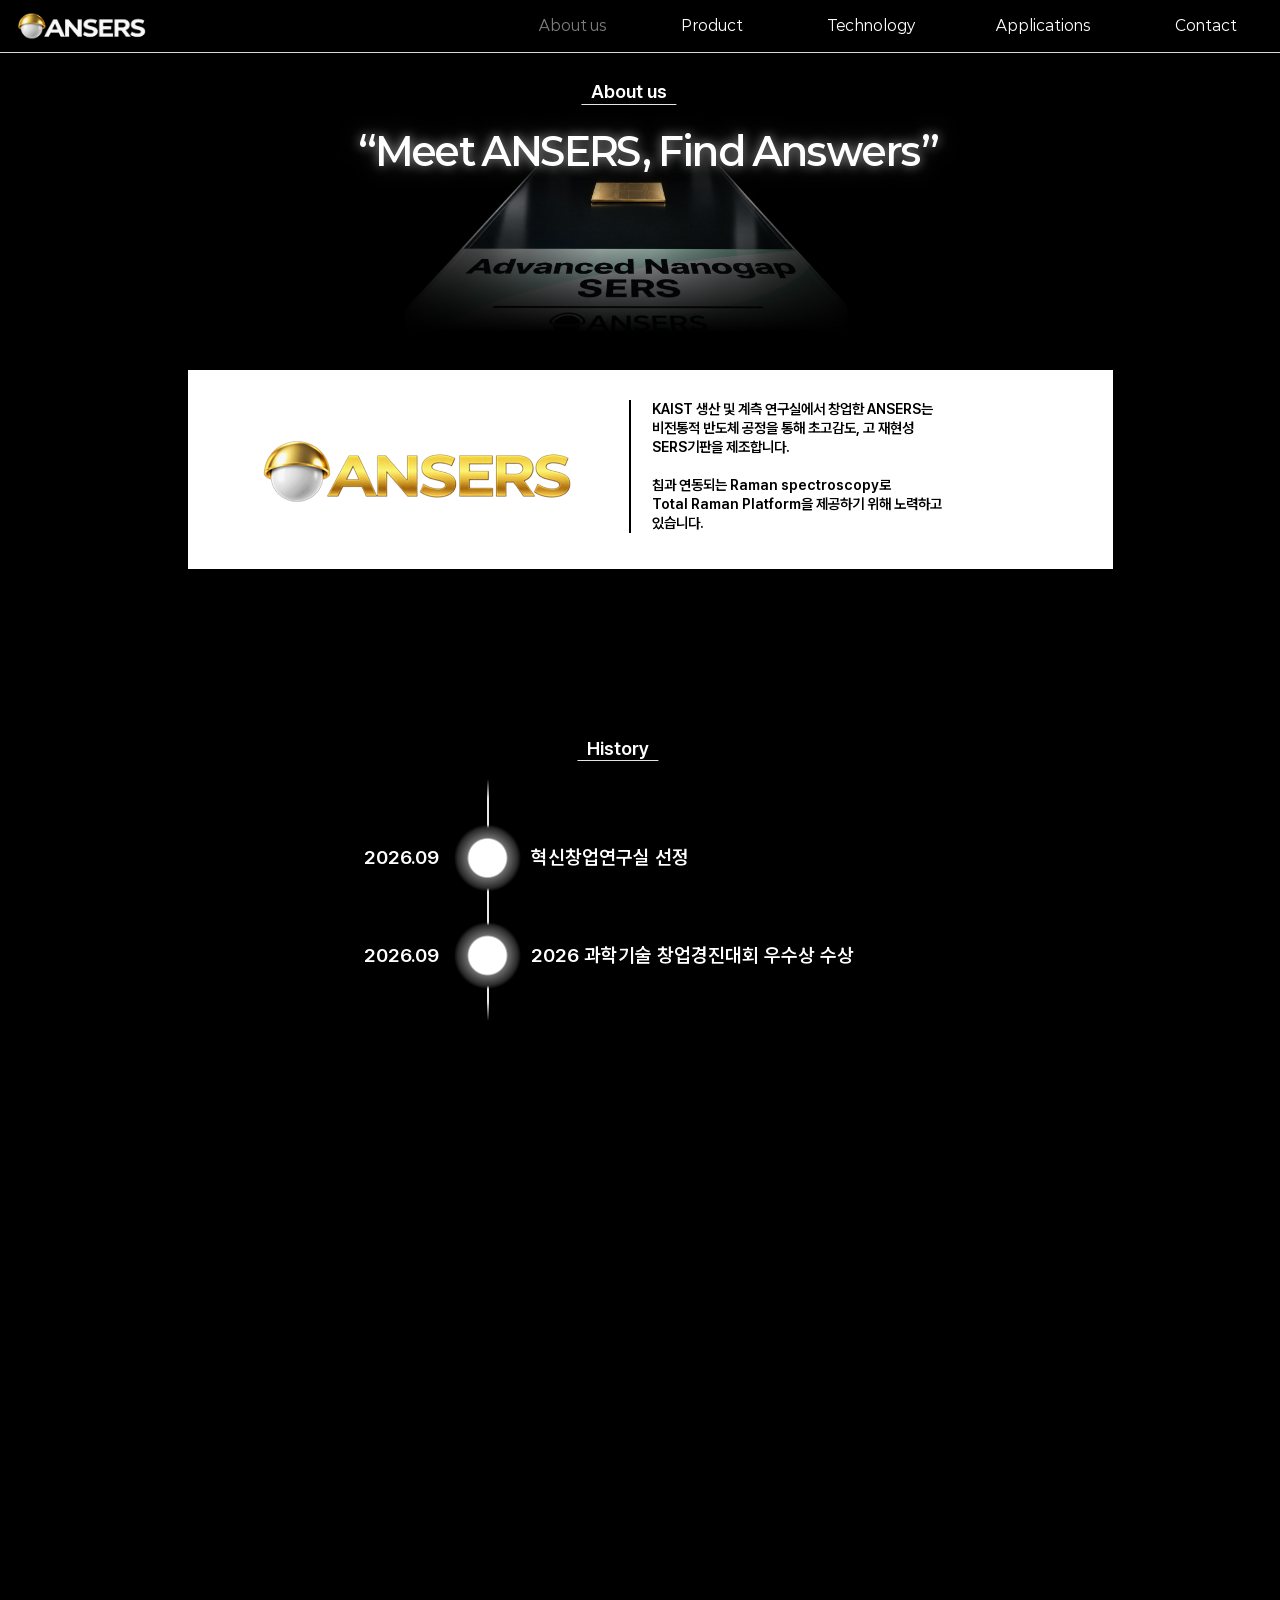
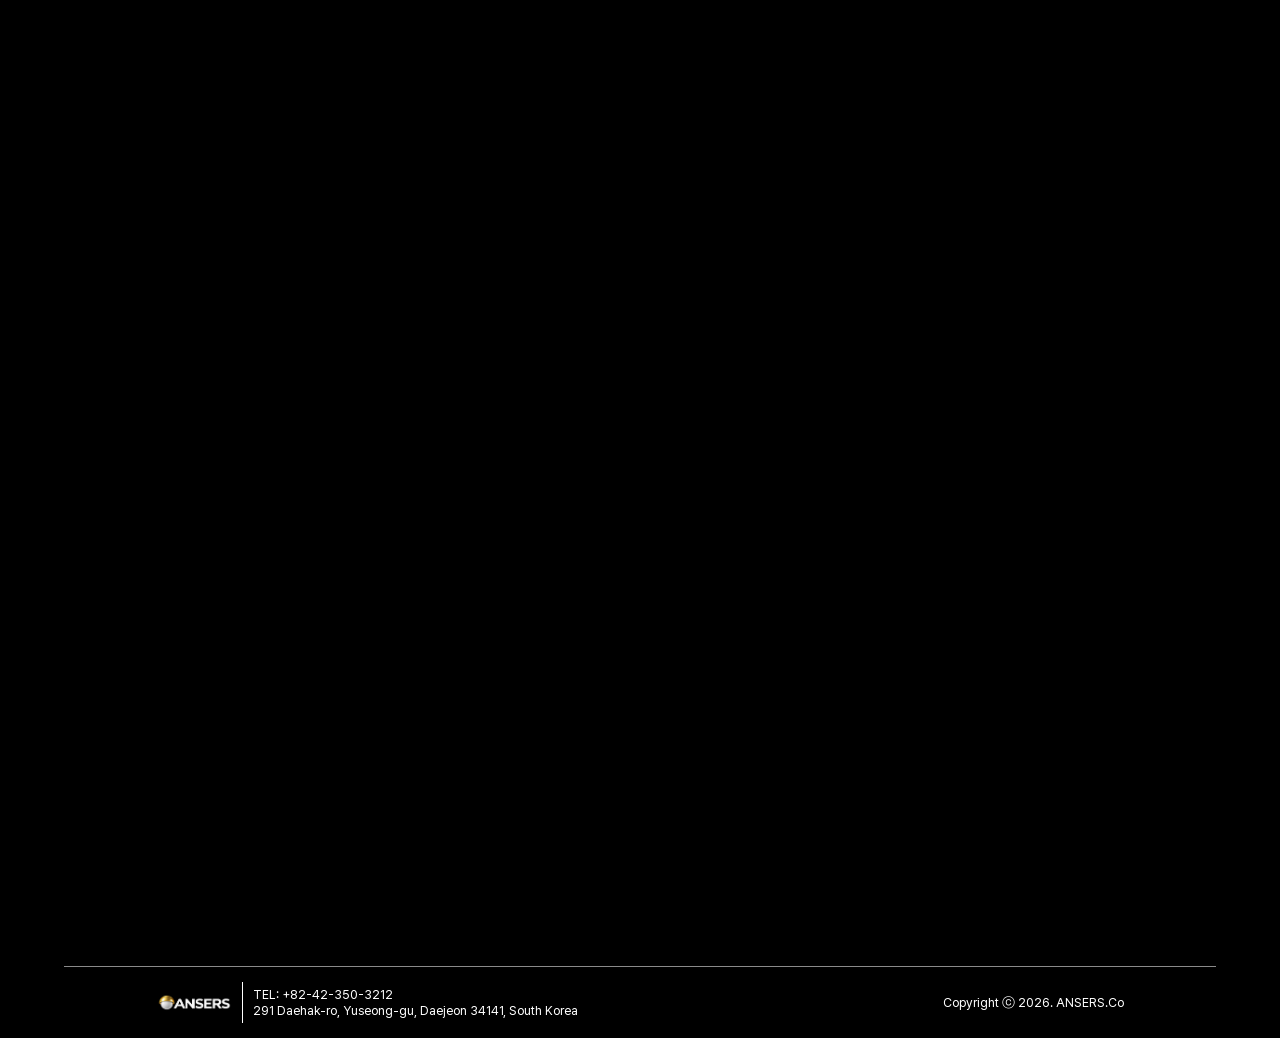
<file: m/about.html>
<!doctype html>
<html lang="ko">
<head>
<meta charset="utf-8">
<meta name="viewport" content="width=device-width, initial-scale=1, viewport-fit=cover">
<script>(function(){var q=matchMedia("(min-width: 768px)");function go(){if(!q.matches)return;var f=location.pathname.split("/").pop()||"index.html";location.replace("../"+f+location.search+location.hash)}go();q.addEventListener&&q.addEventListener("change",go)})()</script>
<script>(function(){if(!/^https?:$/.test(location.protocol))return;var p=location.pathname,n=p.replace(/index\.html$/,"").replace(/\.html$/,"");if(n!==p)history.replaceState(history.state,"",n+location.search+location.hash)})()</script>
<meta name="theme-color" content="#000000">
<title>About us | ANSERS</title>
<meta name="description" content="ANSERS - Advanced Nanogap SERS. Meet ANSERS, Find Answers.">
<meta property="og:type" content="website">
<meta property="og:site_name" content="ANSERS">
<meta property="og:title" content="About us | ANSERS">
<meta property="og:description" content="ANSERS - Advanced Nanogap SERS. Meet ANSERS, Find Answers.">
<meta property="og:url" content="https://ansers.kr/about">
<meta property="og:image" content="https://ansers.kr/assets/img/og-image.jpg">
<meta property="og:image:width" content="1200">
<meta property="og:image:height" content="630">
<meta name="twitter:card" content="summary_large_image">
<link rel="icon" href="assets/img/favicon-v3.png" type="image/png">
<link rel="preload" href="assets/fonts/PretendardVariable.woff2" as="font" type="font/woff2" crossorigin>
<link rel="stylesheet" href="assets/css/style.css">
<script>document.documentElement.classList.add("js")</script>
<script src="assets/js/main.js"></script>
</head>
<body>
<header class="hdr">
  <a class="logo" href="index.html"><img src="assets/img/logo-white-v3.png" alt="ANSERS" width="104" height="28"></a>
  <button class="burger" type="button" aria-label="메뉴" aria-expanded="false" aria-controls="menu"><i></i><i></i><i></i></button>
</header>
<nav class="menu" id="menu"><div class="lay" style="top:0">
  <svg class="mi el" viewBox="-7.00 -7.00 210.40 14.00" preserveAspectRatio="none" style="left:6.410cqw;top:68.385cqw;width:53.949cqw;height:3.590cqw;overflow:visible;"><line x1="0.00" y1="0.00" x2="196.40" y2="0.00" stroke="rgba(255,255,255,0.140)" stroke-width="1.00" stroke-linecap="butt"/></svg>
  <div class="mi el tx" style="left:51.897cqw;top:58.385cqw;width:6.667cqw;height:7.692cqw;padding:0.000cqw 0.000cqw 0.000cqw 0.000cqw;display:flex;flex-direction:column;justify-content:flex-start;white-space:pre;"><p style="text-align:right;line-height:8.000cqw;"><span style="font-family:var(--f-pt);font-weight:400;font-size:6.667cqw;color:rgb(141,141,141);">›</span></p></div>
  <div class="mi el tx" style="left:8.205cqw;top:56.719cqw;width:45.205cqw;height:10.769cqw;padding:0.000cqw 0.000cqw 0.000cqw 0.000cqw;display:flex;flex-direction:column;justify-content:flex-start;white-space:pre-wrap;"><p style="text-align:left;line-height:8.718cqw;"><span style="font-family:var(--f-mo);font-weight:400;font-size:7.179cqw;color:rgb(255,255,255);">About us</span></p></div>
  <svg class="mi el" viewBox="-7.00 -7.00 204.00 14.00" preserveAspectRatio="none" style="left:6.410cqw;top:84.539cqw;width:52.308cqw;height:3.590cqw;overflow:visible;"><line x1="0.00" y1="0.00" x2="190.00" y2="0.00" stroke="rgba(255,255,255,0.140)" stroke-width="1.00" stroke-linecap="butt"/></svg>
  <div class="mi el tx" style="left:51.897cqw;top:74.539cqw;width:6.667cqw;height:7.692cqw;padding:0.000cqw 0.000cqw 0.000cqw 0.000cqw;display:flex;flex-direction:column;justify-content:flex-start;white-space:pre;"><p style="text-align:right;line-height:8.000cqw;"><span style="font-family:var(--f-pt);font-weight:400;font-size:6.667cqw;color:rgb(141,141,141);">›</span></p></div>
  <div class="mi el tx" style="left:8.205cqw;top:72.873cqw;width:40.215cqw;height:10.769cqw;padding:0.000cqw 0.000cqw 0.000cqw 0.000cqw;display:flex;flex-direction:column;justify-content:flex-start;white-space:pre-wrap;"><p style="text-align:left;line-height:8.718cqw;"><span style="font-family:var(--f-mo);font-weight:400;font-size:7.179cqw;color:rgb(255,255,255);">Product</span></p></div>
  <svg class="mi el" viewBox="-7.00 -7.00 204.00 14.00" preserveAspectRatio="none" style="left:6.410cqw;top:100.693cqw;width:52.308cqw;height:3.590cqw;overflow:visible;"><line x1="0.00" y1="0.00" x2="190.00" y2="0.00" stroke="rgba(255,255,255,0.140)" stroke-width="1.00" stroke-linecap="butt"/></svg>
  <div class="mi el tx" style="left:51.897cqw;top:90.693cqw;width:6.667cqw;height:7.692cqw;padding:0.000cqw 0.000cqw 0.000cqw 0.000cqw;display:flex;flex-direction:column;justify-content:flex-start;white-space:pre;"><p style="text-align:right;line-height:8.000cqw;"><span style="font-family:var(--f-pt);font-weight:400;font-size:6.667cqw;color:rgb(141,141,141);">›</span></p></div>
  <div class="mi el tx" style="left:8.205cqw;top:89.026cqw;width:57.534cqw;height:10.769cqw;padding:0.000cqw 0.000cqw 0.000cqw 0.000cqw;display:flex;flex-direction:column;justify-content:flex-start;white-space:pre-wrap;"><p style="text-align:left;line-height:8.718cqw;"><span style="font-family:var(--f-mo);font-weight:400;font-size:7.179cqw;color:rgb(255,255,255);">Technology</span></p></div>
  <svg class="mi el" viewBox="-7.00 -7.00 204.00 14.00" preserveAspectRatio="none" style="left:6.410cqw;top:116.847cqw;width:52.308cqw;height:3.590cqw;overflow:visible;"><line x1="0.00" y1="0.00" x2="190.00" y2="0.00" stroke="rgba(255,255,255,0.140)" stroke-width="1.00" stroke-linecap="butt"/></svg>
  <div class="mi el tx" style="left:51.897cqw;top:106.847cqw;width:6.667cqw;height:7.692cqw;padding:0.000cqw 0.000cqw 0.000cqw 0.000cqw;display:flex;flex-direction:column;justify-content:flex-start;white-space:pre;"><p style="text-align:right;line-height:8.000cqw;"><span style="font-family:var(--f-pt);font-weight:400;font-size:6.667cqw;color:rgb(141,141,141);">›</span></p></div>
  <div class="mi el tx" style="left:8.205cqw;top:105.180cqw;width:61.937cqw;height:10.769cqw;padding:0.000cqw 0.000cqw 0.000cqw 0.000cqw;display:flex;flex-direction:column;justify-content:flex-start;white-space:pre-wrap;"><p style="text-align:left;line-height:8.718cqw;"><span style="font-family:var(--f-mo);font-weight:400;font-size:7.179cqw;color:rgb(255,255,255);">Applications</span></p></div>
  <svg class="mi el" viewBox="-7.00 -7.00 204.00 14.00" preserveAspectRatio="none" style="left:6.410cqw;top:133.001cqw;width:52.308cqw;height:3.590cqw;overflow:visible;"><line x1="0.00" y1="0.00" x2="190.00" y2="0.00" stroke="rgba(255,255,255,0.140)" stroke-width="1.00" stroke-linecap="butt"/></svg>
  <div class="mi el tx" style="left:51.897cqw;top:123.001cqw;width:6.667cqw;height:7.692cqw;padding:0.000cqw 0.000cqw 0.000cqw 0.000cqw;display:flex;flex-direction:column;justify-content:flex-start;white-space:pre;"><p style="text-align:right;line-height:8.000cqw;"><span style="font-family:var(--f-pt);font-weight:400;font-size:6.667cqw;color:rgb(141,141,141);">›</span></p></div>
  <div class="mi el tx" style="left:8.205cqw;top:121.334cqw;width:39.041cqw;height:10.769cqw;padding:0.000cqw 0.000cqw 0.000cqw 0.000cqw;display:flex;flex-direction:column;justify-content:flex-start;white-space:pre-wrap;"><p style="text-align:left;line-height:8.718cqw;"><span style="font-family:var(--f-mo);font-weight:400;font-size:7.179cqw;color:rgb(255,255,255);">Contact</span></p></div>
  <a class="hit" data-nav="about" href="about.html" aria-label="About us" style="left:7.179cqw;top:54.667cqw;width:51.282cqw;height:14.872cqw"></a>
  <a class="hit" data-nav="product" href="product.html" aria-label="Product" style="left:7.179cqw;top:70.821cqw;width:51.282cqw;height:14.872cqw"></a>
  <a class="hit" data-nav="technology" href="technology.html" aria-label="Technology" style="left:7.179cqw;top:86.975cqw;width:51.282cqw;height:14.872cqw"></a>
  <a class="hit" data-nav="applications" href="applications.html" aria-label="Applications" style="left:7.179cqw;top:103.129cqw;width:51.282cqw;height:14.872cqw"></a>
  <a class="hit" data-nav="contact" href="about.html#contact" aria-label="Contact" style="left:7.179cqw;top:119.283cqw;width:51.282cqw;height:14.872cqw"></a>
</div></nav>
<main>
<section class="slide" id="s14" style="height:141.134cqw"><div class="lay" style="top:-14.359cqw">
  <svg data-k="14-2" class="rv el" viewBox="-7.00 -7.00 117.00 14.00" preserveAspectRatio="none" style="left:35.000cqw;top:31.152cqw;width:30.000cqw;height:3.590cqw;overflow:visible;"><line x1="0.00" y1="0.00" x2="103.00" y2="0.00" stroke="rgb(229,229,229)" stroke-width="1.00" stroke-linecap="butt"/></svg>
  <div data-k="14-3" class="rv el tx" style="left:39.872cqw;top:25.947cqw;width:23.846cqw;height:5.897cqw;padding:0.000cqw 0.000cqw 0.000cqw 0.000cqw;display:flex;flex-direction:column;justify-content:flex-start;white-space:pre-wrap;"><p style="text-align:left;line-height:5.846cqw;"><span style="font-family:var(--f-pt);font-weight:600;font-size:4.872cqw;color:rgb(255,255,255);">About us</span></p></div>
  <div data-k="14-4" class="rv zoom el pic" style="left:0.000cqw;top:54.167cqw;width:100.000cqw;height:45.445cqw;overflow:hidden;"><img src="assets/img/about-slide.jpg" alt="about-slide.jpg" style="position:absolute;left:-2.949cqw;top:-0.000cqw;width:105.899cqw;height:45.445cqw;max-width:none"></div>
  <svg data-k="14-6" class="rv el" viewBox="-6.00 -6.00 362.00 197.78" preserveAspectRatio="none" style="left:3.590cqw;top:99.138cqw;width:92.821cqw;height:50.714cqw;overflow:visible;"><rect width="350.00" height="185.78" fill="rgb(255,255,255)" stroke="none"/></svg>
  <img data-k="14-7" class="rv zoom el pic" src="assets/img/logo-color-v3.png" alt="logo-color-v3.png" style="left:27.256cqw;top:100.676cqw;width:43.329cqw;height:11.617cqw;">
  <div data-k="14-8" class="rv el tx" style="left:6.304cqw;top:116.285cqw;width:87.387cqw;height:29.746cqw;padding:0.000cqw 0.000cqw 0.000cqw 0.000cqw;display:flex;flex-direction:column;justify-content:flex-start;white-space:pre-wrap;"><p style="text-align:center;line-height:4.154cqw;position:relative;top:-0.108cqw;"><span style="font-family:var(--f-pt);font-weight:600;font-size:3.846cqw;color:rgb(0,0,0);letter-spacing:-0.077cqw;">KAIST 생산 및 계측 연구실에서 창업한 </span></p><p style="text-align:center;line-height:4.154cqw;position:relative;top:-0.108cqw;"><span style="font-family:var(--f-pt);font-weight:600;font-size:3.846cqw;color:rgb(0,0,0);letter-spacing:-0.077cqw;">ANSERS는</span><span style="font-family:var(--f-pt);font-weight:600;font-size:3.846cqw;color:rgb(0,0,0);letter-spacing:-0.077cqw;"> 비전통적 반도체 공정을 통해 </span></p><p style="text-align:center;line-height:4.154cqw;position:relative;top:-0.108cqw;"><span style="font-family:var(--f-pt);font-weight:600;font-size:3.846cqw;color:rgb(0,0,0);letter-spacing:-0.077cqw;">초고감도, 고 재현성 </span><span style="font-family:var(--f-pt);font-weight:600;font-size:3.846cqw;color:rgb(0,0,0);letter-spacing:-0.077cqw;">SERS기판을</span><span style="font-family:var(--f-pt);font-weight:600;font-size:3.846cqw;color:rgb(0,0,0);letter-spacing:-0.077cqw;"> 제조합니다.</span></p><p style="text-align:center;line-height:4.154cqw;position:relative;top:-0.108cqw;">&nbsp;</p><p style="text-align:center;line-height:4.154cqw;position:relative;top:-0.108cqw;"><span style="font-family:var(--f-pt);font-weight:600;font-size:3.846cqw;color:rgb(0,0,0);letter-spacing:-0.077cqw;">칩과 연동되는 </span><span style="font-family:var(--f-pt);font-weight:600;font-size:3.846cqw;color:rgb(0,0,0);letter-spacing:-0.077cqw;">Raman</span><span style="font-family:var(--f-pt);font-weight:600;font-size:3.846cqw;color:rgb(0,0,0);letter-spacing:-0.077cqw;"> </span><span style="font-family:var(--f-pt);font-weight:600;font-size:3.846cqw;color:rgb(0,0,0);letter-spacing:-0.077cqw;">spectroscopy로</span><span style="font-family:var(--f-pt);font-weight:600;font-size:3.846cqw;color:rgb(0,0,0);letter-spacing:-0.077cqw;"> </span></p><p style="text-align:center;line-height:4.154cqw;position:relative;top:-0.108cqw;"><span style="font-family:var(--f-pt);font-weight:600;font-size:3.846cqw;color:rgb(0,0,0);letter-spacing:-0.077cqw;">Total</span><span style="font-family:var(--f-pt);font-weight:600;font-size:3.846cqw;color:rgb(0,0,0);letter-spacing:-0.077cqw;"> </span><span style="font-family:var(--f-pt);font-weight:600;font-size:3.846cqw;color:rgb(0,0,0);letter-spacing:-0.077cqw;">Raman</span><span style="font-family:var(--f-pt);font-weight:600;font-size:3.846cqw;color:rgb(0,0,0);letter-spacing:-0.077cqw;"> </span><span style="font-family:var(--f-pt);font-weight:600;font-size:3.846cqw;color:rgb(0,0,0);letter-spacing:-0.077cqw;">Platform을</span><span style="font-family:var(--f-pt);font-weight:600;font-size:3.846cqw;color:rgb(0,0,0);letter-spacing:-0.077cqw;"> 제공하기 위해 </span></p><p style="text-align:center;line-height:4.154cqw;position:relative;top:-0.108cqw;"><span style="font-family:var(--f-pt);font-weight:600;font-size:3.846cqw;color:rgb(0,0,0);letter-spacing:-0.077cqw;">노력하고 있습니다.</span></p><p style="text-align:center;line-height:4.154cqw;position:relative;top:-0.108cqw;">&nbsp;</p></div>
  <div data-k="14-17" class="rv fade el tx" style="left:-3.258cqw;top:40.003cqw;width:106.000cqw;height:19.263cqw;padding:0.923cqw 1.846cqw 0.923cqw 1.846cqw;display:flex;flex-direction:column;justify-content:flex-start;white-space:pre-wrap;"><p style="text-align:center;line-height:8.615cqw;"><span style="font-family:var(--f-pl);font-weight:700;font-size:7.179cqw;color:rgb(255,255,255);">“Meet </span><span style="font-family:var(--f-pl);font-weight:700;font-size:7.179cqw;color:rgb(255,255,255);text-shadow:0 0 0.662cqw rgba(255,255,255,0.460), 0 0 1.654cqw rgba(255,255,255,0.276), 0 0 3.308cqw rgba(255,255,255,0.147);">ANSERS</span><span style="font-family:var(--f-pl);font-weight:700;font-size:7.179cqw;color:rgb(255,255,255);">, </span></p><p style="text-align:center;line-height:8.615cqw;"><span style="font-family:var(--f-pl);font-weight:700;font-size:7.179cqw;color:rgb(255,255,255);">Find </span><span style="font-family:var(--f-pl);font-weight:700;font-size:7.179cqw;color:rgb(255,255,255);text-shadow:0 0 0.662cqw rgba(255,255,255,0.460), 0 0 1.654cqw rgba(255,255,255,0.276), 0 0 3.308cqw rgba(255,255,255,0.147);">Answers</span><span style="font-family:var(--f-pl);font-weight:700;font-size:7.179cqw;color:rgb(255,255,255);">”</span></p></div>
  <svg data-k="14-19" class="rv el" viewBox="-7.50 -7.50 227.01 15.00" preserveAspectRatio="none" style="left:20.894cqw;top:111.147cqw;width:58.209cqw;height:3.846cqw;overflow:visible;"><line x1="0.00" y1="0.00" x2="212.01" y2="0.00" stroke="rgb(128,128,128)" stroke-width="1.50" stroke-linecap="butt"/></svg>
</div></section>
<section class="slide" id="s15" style="height:80.076cqw"><div class="lay" style="top:-14.359cqw">
  <svg data-k="15-2" class="rv el" viewBox="-7.00 -7.00 101.00 14.00" preserveAspectRatio="none" style="left:37.051cqw;top:33.794cqw;width:25.897cqw;height:3.590cqw;overflow:visible;"><line x1="0.00" y1="0.00" x2="87.00" y2="0.00" stroke="rgb(229,229,229)" stroke-width="1.00" stroke-linecap="butt"/></svg>
  <div data-k="15-3" class="rv el tx" style="left:41.923cqw;top:28.590cqw;width:19.744cqw;height:5.897cqw;padding:0.000cqw 0.000cqw 0.000cqw 0.000cqw;display:flex;flex-direction:column;justify-content:flex-start;white-space:pre-wrap;"><p style="text-align:left;line-height:5.846cqw;"><span style="font-family:var(--f-pt);font-weight:600;font-size:4.872cqw;color:rgb(255,255,255);">History</span></p></div>
  <svg data-k="15-4" class="rv el" viewBox="-6.00 -6.00 14.00 473.19" preserveAspectRatio="none" style="left:7.436cqw;top:42.384cqw;width:3.590cqw;height:43.333cqw;overflow:visible;"><defs><linearGradient id="g38203135" x1="50.0%" y1="0.0%" x2="50.0%" y2="100.0%"><stop offset="0.0%" stop-color="rgb(0,0,0)" stop-opacity="1.000"/><stop offset="8.0%" stop-color="rgb(232,232,232)" stop-opacity="1.000"/><stop offset="92.0%" stop-color="rgb(232,232,232)" stop-opacity="1.000"/><stop offset="100.0%" stop-color="rgb(0,0,0)" stop-opacity="1.000"/></linearGradient></defs><rect width="2.00" height="461.19" fill="url(#g38203135)" stroke="none"/></svg>
  <svg data-grp="grp15-5" data-k="15-6" class="rv el" viewBox="-6.00 -6.00 48.00 48.00" preserveAspectRatio="none" style="left:3.077cqw;top:43.922cqw;width:12.308cqw;height:12.308cqw;overflow:visible;"><ellipse cx="18.00" cy="18.00" rx="18.00" ry="18.00" fill="rgb(58,58,58)" stroke="none"/></svg>
  <svg data-grp="grp15-5" data-k="15-7" class="rv el" viewBox="-6.00 -6.00 34.00 34.00" preserveAspectRatio="none" style="left:4.872cqw;top:45.717cqw;width:8.718cqw;height:8.718cqw;overflow:visible;"><ellipse cx="11.00" cy="11.00" rx="11.00" ry="11.00" fill="rgb(106,106,106)" stroke="none"/></svg>
  <svg data-grp="grp15-5" data-k="15-8" class="rv el" viewBox="-6.00 -6.00 30.00 30.00" preserveAspectRatio="none" style="left:5.385cqw;top:46.230cqw;width:7.692cqw;height:7.692cqw;overflow:visible;"><ellipse cx="9.00" cy="9.00" rx="9.00" ry="9.00" fill="rgb(255,255,255)" stroke="none"/></svg>
  <div data-k="15-9" class="rv el tx" style="left:15.897cqw;top:47.512cqw;width:18.974cqw;height:4.872cqw;padding:0.000cqw 0.000cqw 0.000cqw 0.000cqw;display:flex;flex-direction:column;justify-content:flex-start;white-space:pre-wrap;"><p style="text-align:left;line-height:4.615cqw;"><span style="font-family:var(--f-mo);font-weight:600;font-size:3.846cqw;color:rgb(189,189,189);">2026.09</span></p></div>
  <div data-k="15-10" class="rv el tx" style="left:15.897cqw;top:53.756cqw;width:42.568cqw;height:6.231cqw;padding:0.000cqw 0.000cqw 0.000cqw 0.000cqw;display:flex;flex-direction:column;justify-content:flex-start;white-space:pre-wrap;"><p style="text-align:left;line-height:6.231cqw;position:relative;top:0.245cqw;"><span style="font-family:var(--f-pt);font-weight:600;font-size:4.615cqw;color:rgb(255,255,255);letter-spacing:-0.077cqw;">혁신창업연구실 선정</span></p></div>
  <svg data-grp="grp15-11" data-k="15-12" class="rv el" viewBox="-6.00 -6.00 48.00 48.00" preserveAspectRatio="none" style="left:3.077cqw;top:65.793cqw;width:12.308cqw;height:12.308cqw;overflow:visible;"><ellipse cx="18.00" cy="18.00" rx="18.00" ry="18.00" fill="rgb(58,58,58)" stroke="none"/></svg>
  <svg data-grp="grp15-11" data-k="15-13" class="rv el" viewBox="-6.00 -6.00 34.00 34.00" preserveAspectRatio="none" style="left:4.872cqw;top:67.588cqw;width:8.718cqw;height:8.718cqw;overflow:visible;"><ellipse cx="11.00" cy="11.00" rx="11.00" ry="11.00" fill="rgb(106,106,106)" stroke="none"/></svg>
  <svg data-grp="grp15-11" data-k="15-14" class="rv el" viewBox="-6.00 -6.00 30.00 30.00" preserveAspectRatio="none" style="left:5.385cqw;top:68.101cqw;width:7.692cqw;height:7.692cqw;overflow:visible;"><ellipse cx="9.00" cy="9.00" rx="9.00" ry="9.00" fill="rgb(255,255,255)" stroke="none"/></svg>
  <div data-k="15-15" class="rv el tx" style="left:15.897cqw;top:69.383cqw;width:18.974cqw;height:4.872cqw;padding:0.000cqw 0.000cqw 0.000cqw 0.000cqw;display:flex;flex-direction:column;justify-content:flex-start;white-space:pre-wrap;"><p style="text-align:left;line-height:4.615cqw;"><span style="font-family:var(--f-mo);font-weight:600;font-size:3.846cqw;color:rgb(189,189,189);">2026.09</span></p></div>
  <div data-k="15-16" class="rv el tx" style="left:15.897cqw;top:75.627cqw;width:86.626cqw;height:6.231cqw;padding:0.000cqw 0.000cqw 0.000cqw 0.000cqw;display:flex;flex-direction:column;justify-content:flex-start;white-space:pre-wrap;"><p style="text-align:left;line-height:6.231cqw;position:relative;top:0.245cqw;"><span style="font-family:var(--f-pt);font-weight:600;font-size:4.615cqw;color:rgb(255,255,255);letter-spacing:-0.077cqw;">2026 과학기술 창업경진대회 우수상 수상</span></p></div>
</div></section>
<section class="slide" id="s16" style="height:75.879cqw"><div class="lay" style="top:-14.359cqw">
  <svg data-k="16-2" class="rv el" viewBox="-7.00 -7.00 115.00 14.00" preserveAspectRatio="none" style="left:35.256cqw;top:34.307cqw;width:29.487cqw;height:3.590cqw;overflow:visible;"><line x1="0.00" y1="0.00" x2="101.00" y2="0.00" stroke="rgb(229,229,229)" stroke-width="1.00" stroke-linecap="butt"/></svg>
  <div data-k="16-3" class="rv el tx" style="left:40.128cqw;top:29.103cqw;width:23.333cqw;height:5.897cqw;padding:0.000cqw 0.000cqw 0.000cqw 0.000cqw;display:flex;flex-direction:column;justify-content:flex-start;white-space:pre-wrap;"><p style="text-align:left;line-height:5.846cqw;"><span style="font-family:var(--f-pt);font-weight:600;font-size:4.872cqw;color:rgb(255,255,255);">Partners</span></p></div>
  <div data-k="16-4" class="rv el tx" style="left:6.432cqw;top:39.605cqw;width:88.415cqw;height:13.115cqw;padding:0.000cqw 0.000cqw 0.000cqw 0.000cqw;display:flex;flex-direction:column;justify-content:flex-start;white-space:pre-wrap;"><p style="text-align:center;line-height:4.292cqw;position:relative;top:-0.111cqw;"><span style="font-family:var(--f-pt);font-weight:600;font-size:3.974cqw;color:rgb(255,255,255);letter-spacing:-0.051cqw;">ANSERS는</span><span style="font-family:var(--f-pt);font-weight:600;font-size:3.974cqw;color:rgb(255,255,255);letter-spacing:-0.051cqw;"> 핵심 파트너들과 함께 </span><span style="font-family:var(--f-pt);font-weight:600;font-size:3.974cqw;color:rgb(255,255,255);letter-spacing:-0.051cqw;">PoC를</span><span style="font-family:var(--f-pt);font-weight:600;font-size:3.974cqw;color:rgb(255,255,255);letter-spacing:-0.051cqw;"> 진행하며 </span><br><span style="font-family:var(--f-pt);font-weight:600;font-size:3.974cqw;color:rgb(255,255,255);letter-spacing:-0.051cqw;">기술력을 증명하고 응용을 넓혀가고 있습니다.</span></p></div>
  <img data-k="16-5" class="rv zoom el pic" src="assets/img/logo-hallym.png" alt="logo-hallym.png" style="left:14.201cqw;top:50.970cqw;width:21.375cqw;height:13.115cqw;">
  <div data-k="16-6" class="rv el tx" style="left:6.442cqw;top:65.826cqw;width:37.149cqw;height:6.462cqw;padding:0.000cqw 0.000cqw 0.000cqw 0.000cqw;display:flex;flex-direction:column;justify-content:flex-start;white-space:pre-wrap;"><p style="text-align:center;line-height:6.462cqw;position:relative;top:0.494cqw;"><span style="font-family:var(--f-pt);font-weight:600;font-size:4.103cqw;color:rgb(255,255,255);">한림대 춘천성심병원</span></p></div>
  <div data-k="16-8" class="rv el tx" style="left:5.179cqw;top:75.959cqw;width:39.334cqw;height:6.812cqw;padding:0.000cqw 0.000cqw 0.000cqw 0.000cqw;display:flex;flex-direction:column;justify-content:flex-start;white-space:pre-wrap;"><p style="text-align:center;line-height:3.323cqw;position:relative;top:-0.086cqw;"><span style="font-family:var(--f-pt);font-weight:600;font-size:3.077cqw;color:rgb(255,255,255);">바이오 시료 진단검증</span><br><span style="font-family:var(--f-pt);font-weight:600;font-size:3.077cqw;color:rgb(255,255,255);">/ 공동연구 및 시료제공</span></p></div>
  <img data-k="16-9" class="rv zoom el pic" src="assets/img/logo-nfs.png" alt="logo-nfs.png" style="left:59.128cqw;top:52.456cqw;width:33.189cqw;height:19.050cqw;">
  <div data-k="16-20" class="rv el tx" style="left:56.604cqw;top:65.251cqw;width:37.149cqw;height:6.462cqw;padding:0.000cqw 0.000cqw 0.000cqw 0.000cqw;display:flex;flex-direction:column;justify-content:flex-start;white-space:pre-wrap;"><p style="text-align:center;line-height:6.462cqw;position:relative;top:0.494cqw;"><span style="font-family:var(--f-pt);font-weight:600;font-size:4.103cqw;color:rgb(255,255,255);">국립과학수사연구원</span></p></div>
  <svg data-k="16-21" class="rv el" viewBox="-7.50 -7.50 165.40 15.00" preserveAspectRatio="none" style="left:3.719cqw;top:71.349cqw;width:42.410cqw;height:3.846cqw;overflow:visible;"><line x1="0.00" y1="0.00" x2="150.40" y2="0.00" stroke="rgb(128,128,128)" stroke-width="1.50" stroke-linecap="butt"/></svg>
  <svg data-k="16-23" class="rv el" viewBox="-7.50 -7.50 165.40 15.00" preserveAspectRatio="none" style="left:53.980cqw;top:71.349cqw;width:42.410cqw;height:3.846cqw;overflow:visible;"><line x1="0.00" y1="0.00" x2="150.40" y2="0.00" stroke="rgb(128,128,128)" stroke-width="1.50" stroke-linecap="butt"/></svg>
  <div data-k="16-24" class="rv el tx" style="left:55.383cqw;top:76.247cqw;width:39.334cqw;height:6.812cqw;padding:0.000cqw 0.000cqw 0.000cqw 0.000cqw;display:flex;flex-direction:column;justify-content:flex-start;white-space:pre-wrap;"><p style="text-align:center;line-height:3.323cqw;position:relative;top:-0.086cqw;"><span style="font-family:var(--f-pt);font-weight:600;font-size:3.077cqw;color:rgb(255,255,255);">현장형 마약, 유해물질 분석</span><br><span style="font-family:var(--f-pt);font-weight:600;font-size:3.077cqw;color:rgb(255,255,255);">/ MOU 체결</span></p></div>
</div></section>
<section class="slide" id="s17" style="height:150.154cqw"><div class="lay" style="top:-14.359cqw">
  <svg data-k="17-2" class="rv el" viewBox="-7.00 -7.00 89.00 14.00" preserveAspectRatio="none" style="left:38.590cqw;top:34.211cqw;width:22.821cqw;height:3.590cqw;overflow:visible;"><line x1="0.00" y1="0.00" x2="75.00" y2="0.00" stroke="rgb(229,229,229)" stroke-width="1.00" stroke-linecap="butt"/></svg>
  <div data-k="17-3" class="rv el tx" style="left:43.206cqw;top:29.006cqw;width:16.667cqw;height:5.897cqw;padding:0.000cqw 0.000cqw 0.000cqw 0.000cqw;display:flex;flex-direction:column;justify-content:flex-start;white-space:pre-wrap;"><p style="text-align:left;line-height:5.846cqw;"><span style="font-family:var(--f-pt);font-weight:600;font-size:4.872cqw;color:rgb(255,255,255);">Users</span></p></div>
  <div data-k="17-4" class="rv el tx" style="left:5.129cqw;top:40.108cqw;width:90.763cqw;height:13.115cqw;padding:0.000cqw 0.000cqw 0.000cqw 0.000cqw;display:flex;flex-direction:column;justify-content:flex-start;white-space:pre-wrap;"><p style="text-align:center;line-height:4.292cqw;position:relative;top:-0.111cqw;"><span style="font-family:var(--f-pt);font-weight:600;font-size:3.974cqw;color:rgb(255,255,255);letter-spacing:-0.051cqw;">ANSERS는</span><span style="font-family:var(--f-pt);font-weight:600;font-size:3.974cqw;color:rgb(255,255,255);letter-spacing:-0.051cqw;"> 전세계 사용자로 </span><span style="font-family:var(--f-pt);font-weight:600;font-size:3.974cqw;color:rgb(255,255,255);letter-spacing:-0.051cqw;">부터</span><span style="font-family:var(--f-pt);font-weight:600;font-size:3.974cqw;color:rgb(255,255,255);letter-spacing:-0.051cqw;"> 기술력과 성능으로 </span><br><span style="font-family:var(--f-pt);font-weight:600;font-size:3.974cqw;color:rgb(255,255,255);letter-spacing:-0.051cqw;">인정받고 있습니다.</span></p></div>
  <svg data-k="17-9" class="rv el" viewBox="-7.00 -7.00 110.00 14.00" preserveAspectRatio="none" style="left:35.897cqw;top:118.233cqw;width:28.205cqw;height:3.590cqw;overflow:visible;"><line x1="0.00" y1="0.00" x2="96.00" y2="0.00" stroke="rgb(229,229,229)" stroke-width="1.00" stroke-linecap="butt"/></svg>
  <div data-k="17-10" class="rv el tx" style="left:40.769cqw;top:113.029cqw;width:22.051cqw;height:5.897cqw;padding:0.000cqw 0.000cqw 0.000cqw 0.000cqw;display:flex;flex-direction:column;justify-content:flex-start;white-space:pre-wrap;"><p style="text-align:left;line-height:5.846cqw;"><span style="font-family:var(--f-pt);font-weight:600;font-size:4.872cqw;color:rgb(255,255,255);">Contact</span></p></div>
  <div data-k="17-11" class="rv el tx" style="left:16.390cqw;top:124.513cqw;width:67.220cqw;height:14.359cqw;padding:0.000cqw 0.000cqw 0.000cqw 0.000cqw;display:flex;flex-direction:column;justify-content:flex-start;white-space:pre-wrap;"><p style="text-align:center;line-height:4.431cqw;position:relative;top:-0.115cqw;"><span style="font-family:var(--f-pt);font-weight:600;font-size:4.103cqw;color:rgb(255,255,255);">TEL: +82-42-350-3212</span><br><span style="font-family:var(--f-pt);font-weight:600;font-size:4.103cqw;color:rgb(255,255,255);">Email</span><span style="font-family:var(--f-pt);font-weight:600;font-size:4.103cqw;color:rgb(255,255,255);">: jungchullee@kaist.ac.kr</span></p></div>
  <div data-k="17-14" class="rv el tx" style="left:4.317cqw;top:142.974cqw;width:91.878cqw;height:14.359cqw;padding:0.000cqw 0.000cqw 0.000cqw 0.000cqw;display:flex;flex-direction:column;justify-content:flex-start;white-space:pre-wrap;"><p style="text-align:center;line-height:4.431cqw;position:relative;top:-0.115cqw;"><span style="font-family:var(--f-pt);font-weight:600;font-size:4.103cqw;color:rgb(255,255,255);">Address</span><span style="font-family:var(--f-pt);font-weight:600;font-size:4.103cqw;color:rgb(255,255,255);">: N7-4, </span><span style="font-family:var(--f-pt);font-weight:600;font-size:4.103cqw;color:rgb(255,255,255);">Rm</span><span style="font-family:var(--f-pt);font-weight:600;font-size:4.103cqw;color:rgb(255,255,255);"> 5108, 291 </span><span style="font-family:var(--f-pt);font-weight:600;font-size:4.103cqw;color:rgb(255,255,255);">Daehak-ro</span><span style="font-family:var(--f-pt);font-weight:600;font-size:4.103cqw;color:rgb(255,255,255);">,</span><br><span style="font-family:var(--f-pt);font-weight:600;font-size:4.103cqw;color:rgb(255,255,255);">Yuseong-gu</span><span style="font-family:var(--f-pt);font-weight:600;font-size:4.103cqw;color:rgb(255,255,255);">, </span><span style="font-family:var(--f-pt);font-weight:600;font-size:4.103cqw;color:rgb(255,255,255);">Daejeon</span><span style="font-family:var(--f-pt);font-weight:600;font-size:4.103cqw;color:rgb(255,255,255);"> 34141, </span><span style="font-family:var(--f-pt);font-weight:600;font-size:4.103cqw;color:rgb(255,255,255);">South</span><span style="font-family:var(--f-pt);font-weight:600;font-size:4.103cqw;color:rgb(255,255,255);"> </span><span style="font-family:var(--f-pt);font-weight:600;font-size:4.103cqw;color:rgb(255,255,255);">Korea</span></p></div>
  <img data-k="17-22" class="rv zoom el pic" src="assets/img/world-map-v2.svg" alt="" style="left:10.943cqw;top:56.550cqw;width:78.113cqw;height:39.903cqw;filter:drop-shadow(0.000cqw 0.000cqw 2.051cqw rgba(255,255,255,0.610));">
  <img data-k="17-23" class="rv zoom el pic" src="assets/img/logo-nfs-v2.png" alt="" style="left:70.864cqw;top:64.403cqw;width:15.731cqw;height:9.030cqw;filter:drop-shadow(-0.544cqw 0.544cqw 0.513cqw rgba(0,0,0,0.400));">
  <a class="hit" href="tel:+82423503212" aria-label="전화" style="left:17.779cqw;top:124.000cqw;width:64.441cqw;height:8.205cqw"></a>
  <a class="hit" href="mailto:jungchullee@kaist.ac.kr" aria-label="이메일" style="left:17.779cqw;top:131.179cqw;width:64.441cqw;height:8.205cqw"></a>
  <span id="contact" style="position:absolute;left:0;top:102.772cqw"></span>
</div></section>
</main>
<footer class="slide ftr" style="height:45.295cqw"><div class="lay" style="top:-26.474cqw">
  <svg data-k="9-2" class="el" viewBox="-7.00 -7.00 364.00 14.00" preserveAspectRatio="none" style="left:3.333cqw;top:25.705cqw;width:93.333cqw;height:3.590cqw;overflow:visible;"><line x1="0.00" y1="0.00" x2="350.00" y2="0.00" stroke="rgb(138,138,138)" stroke-width="1.00" stroke-linecap="butt"/></svg>
  <img data-k="9-3" class="el pic" src="assets/img/logo-white-v3.png" alt="logo-white-v3.png" style="left:5.128cqw;top:34.295cqw;width:23.590cqw;height:6.322cqw;">
  <div data-k="9-4" class="el tx" style="left:5.128cqw;top:43.976cqw;width:41.682cqw;height:5.333cqw;padding:0.000cqw 0.000cqw 0.000cqw 0.000cqw;display:flex;flex-direction:column;justify-content:flex-start;white-space:pre-wrap;"><p style="text-align:left;line-height:5.333cqw;position:relative;top:0.427cqw;"><span style="font-family:var(--f-pt);font-weight:400;font-size:3.333cqw;color:rgb(230,230,230);">TEL: +82-42-350-3212</span></p></div>
  <div data-k="9-5" class="el tx" style="left:5.128cqw;top:49.308cqw;width:99.510cqw;height:5.333cqw;padding:0.000cqw 0.000cqw 0.000cqw 0.000cqw;display:flex;flex-direction:column;justify-content:flex-start;white-space:pre-wrap;"><p style="text-align:left;line-height:5.333cqw;position:relative;top:0.427cqw;"><span style="font-family:var(--f-pt);font-weight:400;font-size:3.333cqw;color:rgb(230,230,230);">291 Daehak-ro, Yuseong-gu, Daejeon 34141, South Korea</span></p></div>
  <div data-k="9-6" class="el tx" style="left:5.128cqw;top:57.718cqw;width:54.305cqw;height:5.333cqw;padding:0.000cqw 0.000cqw 0.000cqw 0.000cqw;display:flex;flex-direction:column;justify-content:flex-start;white-space:pre-wrap;"><p style="text-align:left;line-height:5.333cqw;position:relative;top:0.427cqw;"><span style="font-family:var(--f-pt);font-weight:400;font-size:3.333cqw;color:rgb(141,141,141);">Copyright ⓒ 2026. ANSERS.Co</span></p></div>
  <a class="hit" href="index.html" aria-label="ANSERS" style="left:3.590cqw;top:32.756cqw;width:26.667cqw;height:9.399cqw"></a>
</div></footer>
</body>
</html>
</file>
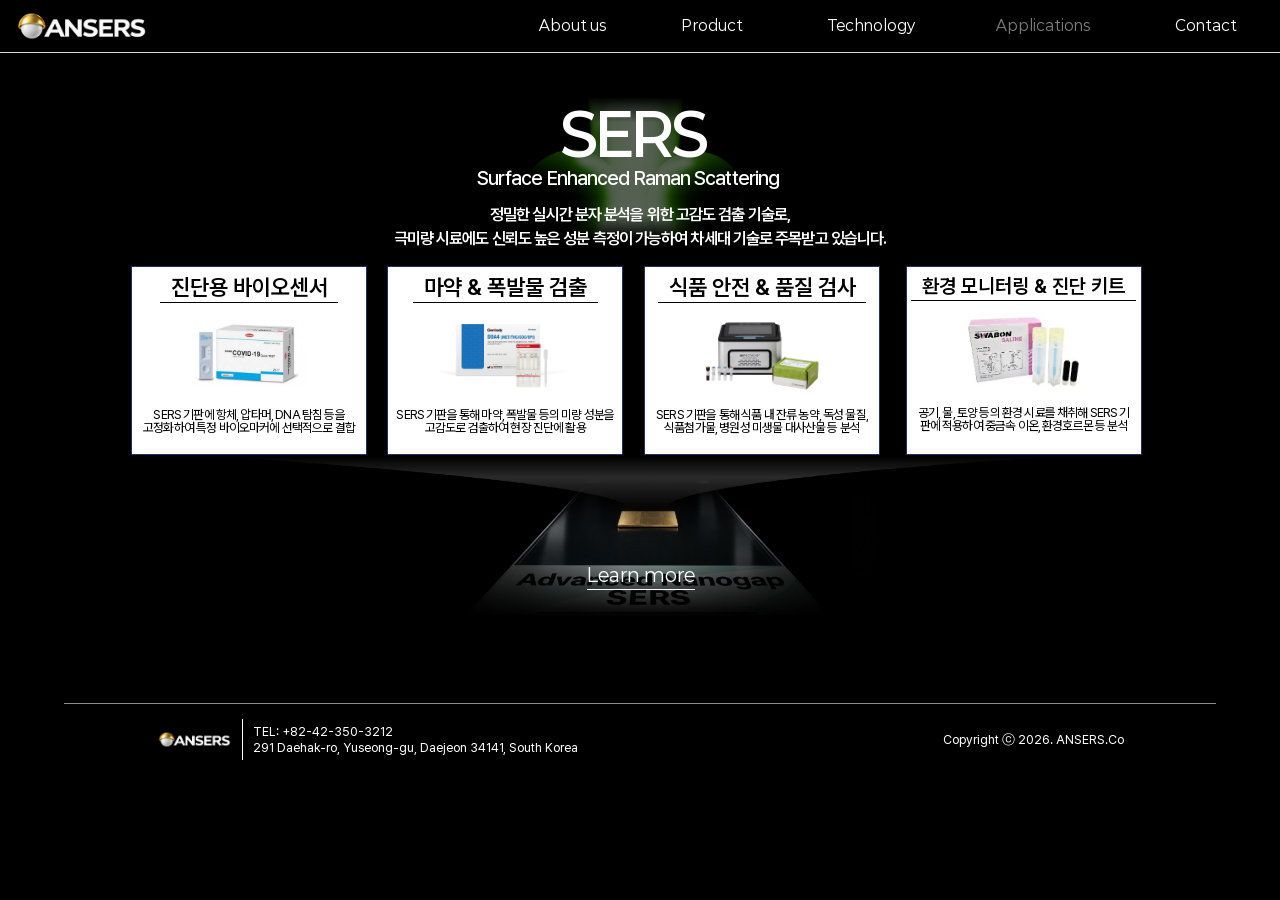
<file: m/applications.html>
<!doctype html>
<html lang="ko">
<head>
<meta charset="utf-8">
<meta name="viewport" content="width=device-width, initial-scale=1, viewport-fit=cover">
<script>(function(){var q=matchMedia("(min-width: 768px)");function go(){if(!q.matches)return;var f=location.pathname.split("/").pop()||"index.html";location.replace("../"+f+location.search+location.hash)}go();q.addEventListener&&q.addEventListener("change",go)})()</script>
<script>(function(){if(!/^https?:$/.test(location.protocol))return;var p=location.pathname,n=p.replace(/index\.html$/,"").replace(/\.html$/,"");if(n!==p)history.replaceState(history.state,"",n+location.search+location.hash)})()</script>
<meta name="theme-color" content="#000000">
<title>Applications | ANSERS</title>
<meta name="description" content="ANSERS - Advanced Nanogap SERS. Meet ANSERS, Find Answers.">
<meta property="og:type" content="website">
<meta property="og:site_name" content="ANSERS">
<meta property="og:title" content="Applications | ANSERS">
<meta property="og:description" content="ANSERS - Advanced Nanogap SERS. Meet ANSERS, Find Answers.">
<meta property="og:url" content="https://ansers.kr/applications">
<meta property="og:image" content="https://ansers.kr/assets/img/og-image.jpg">
<meta property="og:image:width" content="1200">
<meta property="og:image:height" content="630">
<meta name="twitter:card" content="summary_large_image">
<link rel="icon" href="assets/img/favicon-v3.png" type="image/png">
<link rel="preload" href="assets/fonts/PretendardVariable.woff2" as="font" type="font/woff2" crossorigin>
<link rel="stylesheet" href="assets/css/style.css">
<script>document.documentElement.classList.add("js")</script>
<script src="assets/js/main.js"></script>
</head>
<body>
<header class="hdr">
  <a class="logo" href="index.html"><img src="assets/img/logo-white-v3.png" alt="ANSERS" width="104" height="28"></a>
  <button class="burger" type="button" aria-label="메뉴" aria-expanded="false" aria-controls="menu"><i></i><i></i><i></i></button>
</header>
<nav class="menu" id="menu"><div class="lay" style="top:0">
  <svg class="mi el" viewBox="-7.00 -7.00 210.40 14.00" preserveAspectRatio="none" style="left:6.410cqw;top:68.385cqw;width:53.949cqw;height:3.590cqw;overflow:visible;"><line x1="0.00" y1="0.00" x2="196.40" y2="0.00" stroke="rgba(255,255,255,0.140)" stroke-width="1.00" stroke-linecap="butt"/></svg>
  <div class="mi el tx" style="left:51.897cqw;top:58.385cqw;width:6.667cqw;height:7.692cqw;padding:0.000cqw 0.000cqw 0.000cqw 0.000cqw;display:flex;flex-direction:column;justify-content:flex-start;white-space:pre;"><p style="text-align:right;line-height:8.000cqw;"><span style="font-family:var(--f-pt);font-weight:400;font-size:6.667cqw;color:rgb(141,141,141);">›</span></p></div>
  <div class="mi el tx" style="left:8.205cqw;top:56.719cqw;width:45.205cqw;height:10.769cqw;padding:0.000cqw 0.000cqw 0.000cqw 0.000cqw;display:flex;flex-direction:column;justify-content:flex-start;white-space:pre-wrap;"><p style="text-align:left;line-height:8.718cqw;"><span style="font-family:var(--f-mo);font-weight:400;font-size:7.179cqw;color:rgb(255,255,255);">About us</span></p></div>
  <svg class="mi el" viewBox="-7.00 -7.00 204.00 14.00" preserveAspectRatio="none" style="left:6.410cqw;top:84.539cqw;width:52.308cqw;height:3.590cqw;overflow:visible;"><line x1="0.00" y1="0.00" x2="190.00" y2="0.00" stroke="rgba(255,255,255,0.140)" stroke-width="1.00" stroke-linecap="butt"/></svg>
  <div class="mi el tx" style="left:51.897cqw;top:74.539cqw;width:6.667cqw;height:7.692cqw;padding:0.000cqw 0.000cqw 0.000cqw 0.000cqw;display:flex;flex-direction:column;justify-content:flex-start;white-space:pre;"><p style="text-align:right;line-height:8.000cqw;"><span style="font-family:var(--f-pt);font-weight:400;font-size:6.667cqw;color:rgb(141,141,141);">›</span></p></div>
  <div class="mi el tx" style="left:8.205cqw;top:72.873cqw;width:40.215cqw;height:10.769cqw;padding:0.000cqw 0.000cqw 0.000cqw 0.000cqw;display:flex;flex-direction:column;justify-content:flex-start;white-space:pre-wrap;"><p style="text-align:left;line-height:8.718cqw;"><span style="font-family:var(--f-mo);font-weight:400;font-size:7.179cqw;color:rgb(255,255,255);">Product</span></p></div>
  <svg class="mi el" viewBox="-7.00 -7.00 204.00 14.00" preserveAspectRatio="none" style="left:6.410cqw;top:100.693cqw;width:52.308cqw;height:3.590cqw;overflow:visible;"><line x1="0.00" y1="0.00" x2="190.00" y2="0.00" stroke="rgba(255,255,255,0.140)" stroke-width="1.00" stroke-linecap="butt"/></svg>
  <div class="mi el tx" style="left:51.897cqw;top:90.693cqw;width:6.667cqw;height:7.692cqw;padding:0.000cqw 0.000cqw 0.000cqw 0.000cqw;display:flex;flex-direction:column;justify-content:flex-start;white-space:pre;"><p style="text-align:right;line-height:8.000cqw;"><span style="font-family:var(--f-pt);font-weight:400;font-size:6.667cqw;color:rgb(141,141,141);">›</span></p></div>
  <div class="mi el tx" style="left:8.205cqw;top:89.026cqw;width:57.534cqw;height:10.769cqw;padding:0.000cqw 0.000cqw 0.000cqw 0.000cqw;display:flex;flex-direction:column;justify-content:flex-start;white-space:pre-wrap;"><p style="text-align:left;line-height:8.718cqw;"><span style="font-family:var(--f-mo);font-weight:400;font-size:7.179cqw;color:rgb(255,255,255);">Technology</span></p></div>
  <svg class="mi el" viewBox="-7.00 -7.00 204.00 14.00" preserveAspectRatio="none" style="left:6.410cqw;top:116.847cqw;width:52.308cqw;height:3.590cqw;overflow:visible;"><line x1="0.00" y1="0.00" x2="190.00" y2="0.00" stroke="rgba(255,255,255,0.140)" stroke-width="1.00" stroke-linecap="butt"/></svg>
  <div class="mi el tx" style="left:51.897cqw;top:106.847cqw;width:6.667cqw;height:7.692cqw;padding:0.000cqw 0.000cqw 0.000cqw 0.000cqw;display:flex;flex-direction:column;justify-content:flex-start;white-space:pre;"><p style="text-align:right;line-height:8.000cqw;"><span style="font-family:var(--f-pt);font-weight:400;font-size:6.667cqw;color:rgb(141,141,141);">›</span></p></div>
  <div class="mi el tx" style="left:8.205cqw;top:105.180cqw;width:61.937cqw;height:10.769cqw;padding:0.000cqw 0.000cqw 0.000cqw 0.000cqw;display:flex;flex-direction:column;justify-content:flex-start;white-space:pre-wrap;"><p style="text-align:left;line-height:8.718cqw;"><span style="font-family:var(--f-mo);font-weight:400;font-size:7.179cqw;color:rgb(255,255,255);">Applications</span></p></div>
  <svg class="mi el" viewBox="-7.00 -7.00 204.00 14.00" preserveAspectRatio="none" style="left:6.410cqw;top:133.001cqw;width:52.308cqw;height:3.590cqw;overflow:visible;"><line x1="0.00" y1="0.00" x2="190.00" y2="0.00" stroke="rgba(255,255,255,0.140)" stroke-width="1.00" stroke-linecap="butt"/></svg>
  <div class="mi el tx" style="left:51.897cqw;top:123.001cqw;width:6.667cqw;height:7.692cqw;padding:0.000cqw 0.000cqw 0.000cqw 0.000cqw;display:flex;flex-direction:column;justify-content:flex-start;white-space:pre;"><p style="text-align:right;line-height:8.000cqw;"><span style="font-family:var(--f-pt);font-weight:400;font-size:6.667cqw;color:rgb(141,141,141);">›</span></p></div>
  <div class="mi el tx" style="left:8.205cqw;top:121.334cqw;width:39.041cqw;height:10.769cqw;padding:0.000cqw 0.000cqw 0.000cqw 0.000cqw;display:flex;flex-direction:column;justify-content:flex-start;white-space:pre-wrap;"><p style="text-align:left;line-height:8.718cqw;"><span style="font-family:var(--f-mo);font-weight:400;font-size:7.179cqw;color:rgb(255,255,255);">Contact</span></p></div>
  <a class="hit" data-nav="about" href="about.html" aria-label="About us" style="left:7.179cqw;top:54.667cqw;width:51.282cqw;height:14.872cqw"></a>
  <a class="hit" data-nav="product" href="product.html" aria-label="Product" style="left:7.179cqw;top:70.821cqw;width:51.282cqw;height:14.872cqw"></a>
  <a class="hit" data-nav="technology" href="technology.html" aria-label="Technology" style="left:7.179cqw;top:86.975cqw;width:51.282cqw;height:14.872cqw"></a>
  <a class="hit" data-nav="applications" href="applications.html" aria-label="Applications" style="left:7.179cqw;top:103.129cqw;width:51.282cqw;height:14.872cqw"></a>
  <a class="hit" data-nav="contact" href="about.html#contact" aria-label="Contact" style="left:7.179cqw;top:119.283cqw;width:51.282cqw;height:14.872cqw"></a>
</div></nav>
<main>
<section class="slide" id="s13" style="height:165.095cqw"><div class="lay" style="top:-14.359cqw">
  <img data-k="13-2" class="rv zoom el pic" src="assets/img/app-glow.jpg" alt="app-glow.jpg" style="left:23.365cqw;top:17.376cqw;width:53.985cqw;height:35.503cqw;">
  <div data-k="13-3" class="rv el tx" style="left:27.232cqw;top:22.259cqw;width:45.792cqw;height:18.718cqw;padding:0.000cqw 0.000cqw 0.000cqw 0.000cqw;display:flex;flex-direction:column;justify-content:flex-start;white-space:pre-wrap;"><p style="text-align:center;line-height:15.385cqw;position:relative;top:0.571cqw;"><span style="font-family:var(--f-mo);font-weight:600;font-size:11.282cqw;color:rgb(255,255,255);letter-spacing:-0.256cqw;">SERS</span></p></div>
  <div data-k="13-4" class="rv el tx" style="left:3.561cqw;top:35.074cqw;width:92.877cqw;height:5.231cqw;padding:0.000cqw 0.000cqw 0.000cqw 0.000cqw;display:flex;flex-direction:column;justify-content:flex-start;white-space:pre-wrap;"><p style="text-align:center;line-height:5.228cqw;position:relative;top:0.282cqw;"><span style="font-family:var(--f-mo);font-weight:500;font-size:3.590cqw;color:rgb(255,255,255);letter-spacing:-0.051cqw;">Surface </span><span style="font-family:var(--f-mo);font-weight:500;font-size:3.590cqw;color:rgb(255,255,255);letter-spacing:-0.051cqw;">Enhanced</span><span style="font-family:var(--f-mo);font-weight:500;font-size:3.590cqw;color:rgb(255,255,255);letter-spacing:-0.051cqw;"> </span><span style="font-family:var(--f-mo);font-weight:500;font-size:3.590cqw;color:rgb(255,255,255);letter-spacing:-0.051cqw;">Raman</span><span style="font-family:var(--f-mo);font-weight:500;font-size:3.590cqw;color:rgb(255,255,255);letter-spacing:-0.051cqw;"> </span><span style="font-family:var(--f-mo);font-weight:500;font-size:3.590cqw;color:rgb(255,255,255);letter-spacing:-0.051cqw;">Scattering</span></p></div>
  <div data-k="13-5" class="rv el tx" style="left:0.533cqw;top:47.267cqw;width:100.216cqw;height:19.673cqw;padding:0.000cqw 0.000cqw 0.000cqw 0.000cqw;display:flex;flex-direction:column;justify-content:flex-start;white-space:pre-wrap;"><p style="text-align:center;line-height:4.292cqw;position:relative;top:-0.111cqw;"><span style="font-family:var(--f-pt);font-weight:600;font-size:3.974cqw;color:rgb(255,255,255);letter-spacing:-0.051cqw;">정밀한 실시간 분자 분석을 위한 고감도 검출 기술로, </span></p><p style="text-align:center;line-height:4.292cqw;position:relative;top:-0.111cqw;"><span style="font-family:var(--f-pt);font-weight:600;font-size:3.974cqw;color:rgb(255,255,255);letter-spacing:-0.051cqw;">극미량</span><span style="font-family:var(--f-pt);font-weight:600;font-size:3.974cqw;color:rgb(255,255,255);letter-spacing:-0.051cqw;"> 시료에도 신뢰도 높은 성분 측정이 가능하여 </span></p><p style="text-align:center;line-height:4.292cqw;position:relative;top:-0.111cqw;"><span style="font-family:var(--f-pt);font-weight:600;font-size:3.974cqw;color:rgb(255,255,255);letter-spacing:-0.051cqw;">차세대 기술로 주목받고 있습니다.</span></p></div>
  <div data-k="13-39" class="rv zoom el pic" style="left:0.385cqw;top:134.871cqw;width:100.000cqw;height:31.430cqw;overflow:hidden;"><img src="assets/img/app-stage.jpg" alt="app-stage.jpg" style="position:absolute;left:-26.282cqw;top:-0.000cqw;width:152.565cqw;height:31.430cqw;max-width:none"></div>
  <svg data-k="13-40" class="rv el" viewBox="-7.00 -7.00 97.50 14.00" preserveAspectRatio="none" style="left:37.448cqw;top:170.480cqw;width:25.000cqw;height:3.590cqw;overflow:visible;"><line x1="0.00" y1="0.00" x2="83.50" y2="0.00" stroke="rgb(255,255,255)" stroke-width="1.00" stroke-linecap="butt"/></svg>
  <div data-k="13-41" class="rv el tx" style="left:40.141cqw;top:165.928cqw;width:24.231cqw;height:5.641cqw;padding:0.000cqw 0.000cqw 0.000cqw 0.000cqw;display:flex;flex-direction:column;justify-content:flex-start;white-space:pre-wrap;"><p style="text-align:left;line-height:5.538cqw;position:relative;top:0.217cqw;"><span style="font-family:var(--f-pt);font-weight:200;font-size:4.103cqw;color:rgb(255,255,255);">Learn</span><span style="font-family:var(--f-pt);font-weight:200;font-size:4.103cqw;color:rgb(255,255,255);"> </span><span style="font-family:var(--f-pt);font-weight:200;font-size:4.103cqw;color:rgb(255,255,255);">more</span></p></div>
  <div class="cards rv" style="top:63.491cqw;height:54.846cqw;padding:3.077cqw 24.927cqw 4.615cqw;gap:4.674cqw;scroll-padding-left:24.927cqw"><article class="card" style="flex:0 0 50.146cqw;height:47.154cqw"><h3 style="top:4.615cqw;line-height:6.154cqw;font-family:var(--f-pt);font-weight:600;font-size:4.615cqw;color:rgb(0,0,0);letter-spacing:-0.103cqw;">진단용 바이오센서</h3><div class="pic" style="left:8.146cqw;top:11.795cqw;width:33.341cqw;height:19.794cqw"><img src="assets/img/app-1.jpg" alt=""></div><p style="left:3.590cqw;right:3.590cqw;top:33.690cqw;line-height:3.046cqw;font-family:var(--f-pt);font-weight:500;font-size:2.821cqw;color:rgb(0,0,0);letter-spacing:-0.128cqw;">SERS 기판에 항체, 압타머, DNA 탐침 등을 고정화하여 특정 바이오마커에 선택적으로 결합</p></article><article class="card" style="flex:0 0 50.146cqw;height:47.154cqw"><h3 style="top:4.615cqw;line-height:6.154cqw;font-family:var(--f-pt);font-weight:600;font-size:4.615cqw;color:rgb(0,0,0);letter-spacing:-0.103cqw;">마약 &amp; 폭발물 검출</h3><div class="pic" style="left:8.146cqw;top:11.795cqw;width:33.341cqw;height:19.794cqw"><img src="assets/img/app-2.jpg" alt=""></div><p style="left:3.590cqw;right:3.590cqw;top:33.690cqw;line-height:3.046cqw;font-family:var(--f-pt);font-weight:500;font-size:2.821cqw;color:rgb(0,0,0);letter-spacing:-0.128cqw;">SERS 기판을 통해 마약, 폭발물 등의 미량 성분을 고감도로 검출하여 현장 진단에 활용</p></article><article class="card" style="flex:0 0 50.146cqw;height:47.154cqw"><h3 style="top:4.615cqw;line-height:6.154cqw;font-family:var(--f-pt);font-weight:600;font-size:4.615cqw;color:rgb(0,0,0);letter-spacing:-0.103cqw;">식품 안전 &amp; 품질 검사</h3><div class="pic" style="left:8.146cqw;top:11.795cqw;width:33.341cqw;height:19.794cqw"><img src="assets/img/app-3.png" alt=""></div><p style="left:3.590cqw;right:3.590cqw;top:33.690cqw;line-height:3.046cqw;font-family:var(--f-pt);font-weight:500;font-size:2.821cqw;color:rgb(0,0,0);letter-spacing:-0.128cqw;">SERS 기판을 통해 식품 내 잔류 농약, 독성 물질, 식품첨가물, 병원성 미생물 대사산물 등 분석</p></article><article class="card" style="flex:0 0 50.146cqw;height:47.154cqw"><h3 style="top:4.615cqw;line-height:6.154cqw;font-family:var(--f-pt);font-weight:600;font-size:4.615cqw;color:rgb(0,0,0);letter-spacing:-0.103cqw;">환경 모니터링 &amp; 진단 키트</h3><div class="pic" style="left:8.146cqw;top:11.795cqw;width:33.341cqw;height:19.794cqw"><img src="assets/img/app-4.jpg" alt=""></div><p style="left:3.590cqw;right:3.590cqw;top:33.690cqw;line-height:3.046cqw;font-family:var(--f-pt);font-weight:500;font-size:2.821cqw;color:rgb(0,0,0);letter-spacing:-0.128cqw;">공기, 물, 토양 등의 환경 시료를 채취해 SERS 기판에 적용하여 중금속 이온, 환경호르몬 등 분석</p></article></div><div class="dots rv" style="left:42.051cqw;top:121.025cqw;gap:2.051cqw;--dw:1.538cqw;--dl:5.128cqw"><i></i><i></i><i></i><i></i></div>
  <a class="hit" href="technology.html" aria-label="Learn more" style="left:37.705cqw;top:164.389cqw;width:26.667cqw;height:9.424cqw"></a>
</div></section>
</main>
<footer class="slide ftr" style="height:45.295cqw"><div class="lay" style="top:-26.474cqw">
  <svg data-k="9-2" class="el" viewBox="-7.00 -7.00 364.00 14.00" preserveAspectRatio="none" style="left:3.333cqw;top:25.705cqw;width:93.333cqw;height:3.590cqw;overflow:visible;"><line x1="0.00" y1="0.00" x2="350.00" y2="0.00" stroke="rgb(138,138,138)" stroke-width="1.00" stroke-linecap="butt"/></svg>
  <img data-k="9-3" class="el pic" src="assets/img/logo-white-v3.png" alt="logo-white-v3.png" style="left:5.128cqw;top:34.295cqw;width:23.590cqw;height:6.322cqw;">
  <div data-k="9-4" class="el tx" style="left:5.128cqw;top:43.976cqw;width:41.682cqw;height:5.333cqw;padding:0.000cqw 0.000cqw 0.000cqw 0.000cqw;display:flex;flex-direction:column;justify-content:flex-start;white-space:pre-wrap;"><p style="text-align:left;line-height:5.333cqw;position:relative;top:0.427cqw;"><span style="font-family:var(--f-pt);font-weight:400;font-size:3.333cqw;color:rgb(230,230,230);">TEL: +82-42-350-3212</span></p></div>
  <div data-k="9-5" class="el tx" style="left:5.128cqw;top:49.308cqw;width:99.510cqw;height:5.333cqw;padding:0.000cqw 0.000cqw 0.000cqw 0.000cqw;display:flex;flex-direction:column;justify-content:flex-start;white-space:pre-wrap;"><p style="text-align:left;line-height:5.333cqw;position:relative;top:0.427cqw;"><span style="font-family:var(--f-pt);font-weight:400;font-size:3.333cqw;color:rgb(230,230,230);">291 Daehak-ro, Yuseong-gu, Daejeon 34141, South Korea</span></p></div>
  <div data-k="9-6" class="el tx" style="left:5.128cqw;top:57.718cqw;width:54.305cqw;height:5.333cqw;padding:0.000cqw 0.000cqw 0.000cqw 0.000cqw;display:flex;flex-direction:column;justify-content:flex-start;white-space:pre-wrap;"><p style="text-align:left;line-height:5.333cqw;position:relative;top:0.427cqw;"><span style="font-family:var(--f-pt);font-weight:400;font-size:3.333cqw;color:rgb(141,141,141);">Copyright ⓒ 2026. ANSERS.Co</span></p></div>
  <a class="hit" href="index.html" aria-label="ANSERS" style="left:3.590cqw;top:32.756cqw;width:26.667cqw;height:9.399cqw"></a>
</div></footer>
</body>
</html>
</file>
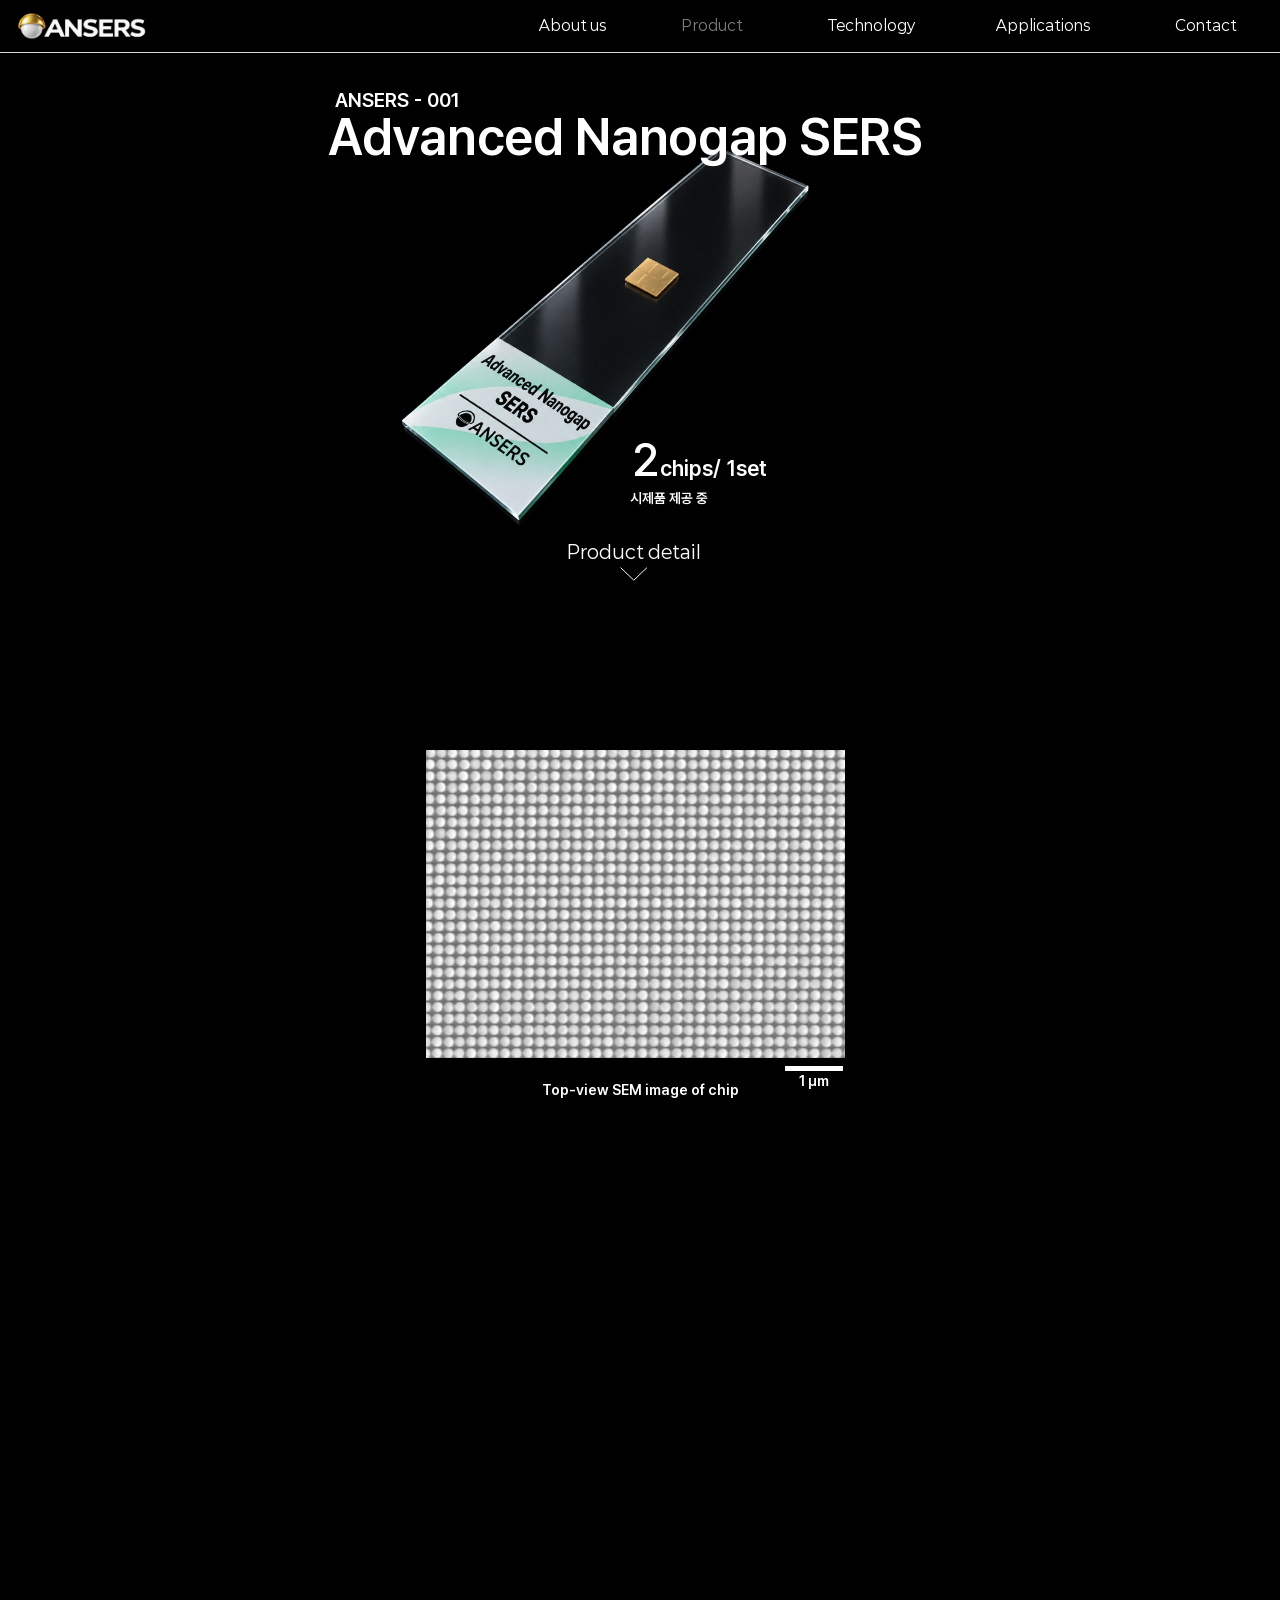
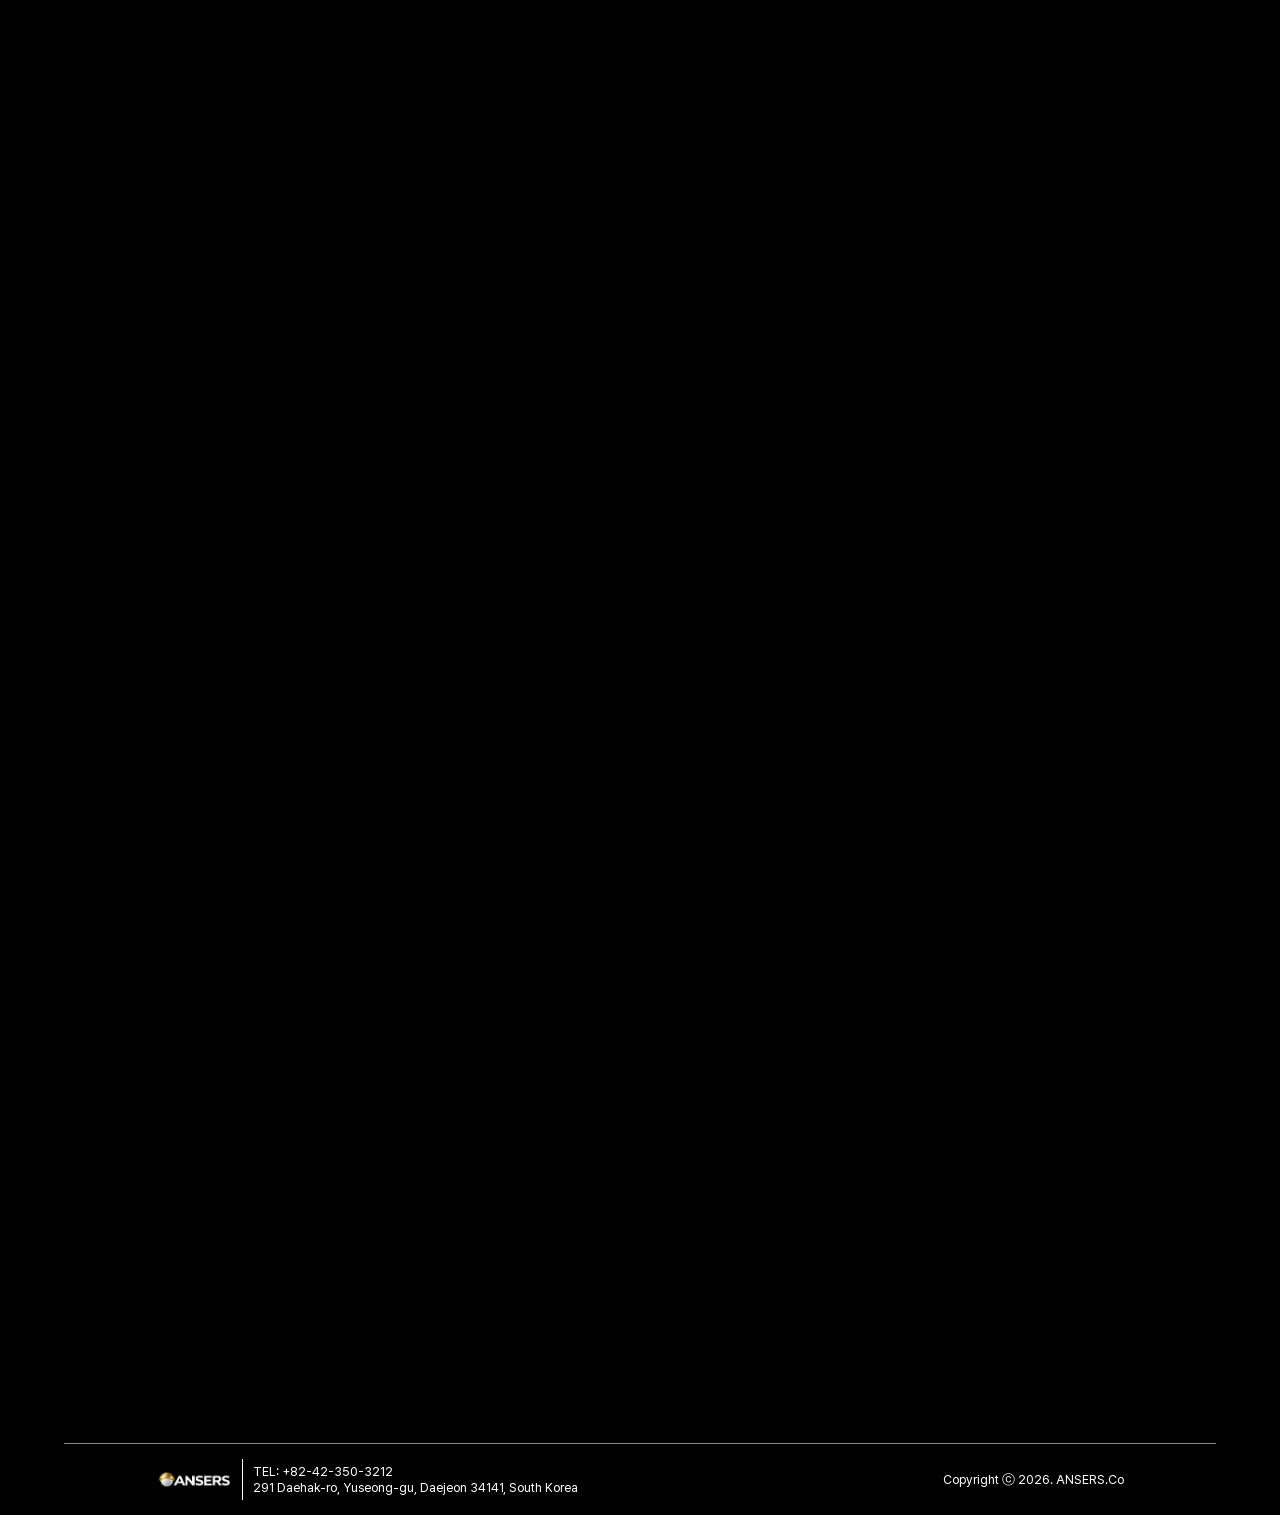
<file: m/product.html>
<!doctype html>
<html lang="ko">
<head>
<meta charset="utf-8">
<meta name="viewport" content="width=device-width, initial-scale=1, viewport-fit=cover">
<script>(function(){var q=matchMedia("(min-width: 768px)");function go(){if(!q.matches)return;var f=location.pathname.split("/").pop()||"index.html";location.replace("../"+f+location.search+location.hash)}go();q.addEventListener&&q.addEventListener("change",go)})()</script>
<script>(function(){if(!/^https?:$/.test(location.protocol))return;var p=location.pathname,n=p.replace(/index\.html$/,"").replace(/\.html$/,"");if(n!==p)history.replaceState(history.state,"",n+location.search+location.hash)})()</script>
<meta name="theme-color" content="#000000">
<title>Product | ANSERS</title>
<meta name="description" content="ANSERS - Advanced Nanogap SERS. Meet ANSERS, Find Answers.">
<meta property="og:type" content="website">
<meta property="og:site_name" content="ANSERS">
<meta property="og:title" content="Product | ANSERS">
<meta property="og:description" content="ANSERS - Advanced Nanogap SERS. Meet ANSERS, Find Answers.">
<meta property="og:url" content="https://ansers.kr/product">
<meta property="og:image" content="https://ansers.kr/assets/img/og-image.jpg">
<meta property="og:image:width" content="1200">
<meta property="og:image:height" content="630">
<meta name="twitter:card" content="summary_large_image">
<link rel="icon" href="assets/img/favicon-v3.png" type="image/png">
<link rel="preload" href="assets/fonts/PretendardVariable.woff2" as="font" type="font/woff2" crossorigin>
<link rel="stylesheet" href="assets/css/style.css">
<script>document.documentElement.classList.add("js")</script>
<script src="assets/js/main.js"></script>
</head>
<body>
<header class="hdr">
  <a class="logo" href="index.html"><img src="assets/img/logo-white-v3.png" alt="ANSERS" width="104" height="28"></a>
  <button class="burger" type="button" aria-label="메뉴" aria-expanded="false" aria-controls="menu"><i></i><i></i><i></i></button>
</header>
<nav class="menu" id="menu"><div class="lay" style="top:0">
  <svg class="mi el" viewBox="-7.00 -7.00 210.40 14.00" preserveAspectRatio="none" style="left:6.410cqw;top:68.385cqw;width:53.949cqw;height:3.590cqw;overflow:visible;"><line x1="0.00" y1="0.00" x2="196.40" y2="0.00" stroke="rgba(255,255,255,0.140)" stroke-width="1.00" stroke-linecap="butt"/></svg>
  <div class="mi el tx" style="left:51.897cqw;top:58.385cqw;width:6.667cqw;height:7.692cqw;padding:0.000cqw 0.000cqw 0.000cqw 0.000cqw;display:flex;flex-direction:column;justify-content:flex-start;white-space:pre;"><p style="text-align:right;line-height:8.000cqw;"><span style="font-family:var(--f-pt);font-weight:400;font-size:6.667cqw;color:rgb(141,141,141);">›</span></p></div>
  <div class="mi el tx" style="left:8.205cqw;top:56.719cqw;width:45.205cqw;height:10.769cqw;padding:0.000cqw 0.000cqw 0.000cqw 0.000cqw;display:flex;flex-direction:column;justify-content:flex-start;white-space:pre-wrap;"><p style="text-align:left;line-height:8.718cqw;"><span style="font-family:var(--f-mo);font-weight:400;font-size:7.179cqw;color:rgb(255,255,255);">About us</span></p></div>
  <svg class="mi el" viewBox="-7.00 -7.00 204.00 14.00" preserveAspectRatio="none" style="left:6.410cqw;top:84.539cqw;width:52.308cqw;height:3.590cqw;overflow:visible;"><line x1="0.00" y1="0.00" x2="190.00" y2="0.00" stroke="rgba(255,255,255,0.140)" stroke-width="1.00" stroke-linecap="butt"/></svg>
  <div class="mi el tx" style="left:51.897cqw;top:74.539cqw;width:6.667cqw;height:7.692cqw;padding:0.000cqw 0.000cqw 0.000cqw 0.000cqw;display:flex;flex-direction:column;justify-content:flex-start;white-space:pre;"><p style="text-align:right;line-height:8.000cqw;"><span style="font-family:var(--f-pt);font-weight:400;font-size:6.667cqw;color:rgb(141,141,141);">›</span></p></div>
  <div class="mi el tx" style="left:8.205cqw;top:72.873cqw;width:40.215cqw;height:10.769cqw;padding:0.000cqw 0.000cqw 0.000cqw 0.000cqw;display:flex;flex-direction:column;justify-content:flex-start;white-space:pre-wrap;"><p style="text-align:left;line-height:8.718cqw;"><span style="font-family:var(--f-mo);font-weight:400;font-size:7.179cqw;color:rgb(255,255,255);">Product</span></p></div>
  <svg class="mi el" viewBox="-7.00 -7.00 204.00 14.00" preserveAspectRatio="none" style="left:6.410cqw;top:100.693cqw;width:52.308cqw;height:3.590cqw;overflow:visible;"><line x1="0.00" y1="0.00" x2="190.00" y2="0.00" stroke="rgba(255,255,255,0.140)" stroke-width="1.00" stroke-linecap="butt"/></svg>
  <div class="mi el tx" style="left:51.897cqw;top:90.693cqw;width:6.667cqw;height:7.692cqw;padding:0.000cqw 0.000cqw 0.000cqw 0.000cqw;display:flex;flex-direction:column;justify-content:flex-start;white-space:pre;"><p style="text-align:right;line-height:8.000cqw;"><span style="font-family:var(--f-pt);font-weight:400;font-size:6.667cqw;color:rgb(141,141,141);">›</span></p></div>
  <div class="mi el tx" style="left:8.205cqw;top:89.026cqw;width:57.534cqw;height:10.769cqw;padding:0.000cqw 0.000cqw 0.000cqw 0.000cqw;display:flex;flex-direction:column;justify-content:flex-start;white-space:pre-wrap;"><p style="text-align:left;line-height:8.718cqw;"><span style="font-family:var(--f-mo);font-weight:400;font-size:7.179cqw;color:rgb(255,255,255);">Technology</span></p></div>
  <svg class="mi el" viewBox="-7.00 -7.00 204.00 14.00" preserveAspectRatio="none" style="left:6.410cqw;top:116.847cqw;width:52.308cqw;height:3.590cqw;overflow:visible;"><line x1="0.00" y1="0.00" x2="190.00" y2="0.00" stroke="rgba(255,255,255,0.140)" stroke-width="1.00" stroke-linecap="butt"/></svg>
  <div class="mi el tx" style="left:51.897cqw;top:106.847cqw;width:6.667cqw;height:7.692cqw;padding:0.000cqw 0.000cqw 0.000cqw 0.000cqw;display:flex;flex-direction:column;justify-content:flex-start;white-space:pre;"><p style="text-align:right;line-height:8.000cqw;"><span style="font-family:var(--f-pt);font-weight:400;font-size:6.667cqw;color:rgb(141,141,141);">›</span></p></div>
  <div class="mi el tx" style="left:8.205cqw;top:105.180cqw;width:61.937cqw;height:10.769cqw;padding:0.000cqw 0.000cqw 0.000cqw 0.000cqw;display:flex;flex-direction:column;justify-content:flex-start;white-space:pre-wrap;"><p style="text-align:left;line-height:8.718cqw;"><span style="font-family:var(--f-mo);font-weight:400;font-size:7.179cqw;color:rgb(255,255,255);">Applications</span></p></div>
  <svg class="mi el" viewBox="-7.00 -7.00 204.00 14.00" preserveAspectRatio="none" style="left:6.410cqw;top:133.001cqw;width:52.308cqw;height:3.590cqw;overflow:visible;"><line x1="0.00" y1="0.00" x2="190.00" y2="0.00" stroke="rgba(255,255,255,0.140)" stroke-width="1.00" stroke-linecap="butt"/></svg>
  <div class="mi el tx" style="left:51.897cqw;top:123.001cqw;width:6.667cqw;height:7.692cqw;padding:0.000cqw 0.000cqw 0.000cqw 0.000cqw;display:flex;flex-direction:column;justify-content:flex-start;white-space:pre;"><p style="text-align:right;line-height:8.000cqw;"><span style="font-family:var(--f-pt);font-weight:400;font-size:6.667cqw;color:rgb(141,141,141);">›</span></p></div>
  <div class="mi el tx" style="left:8.205cqw;top:121.334cqw;width:39.041cqw;height:10.769cqw;padding:0.000cqw 0.000cqw 0.000cqw 0.000cqw;display:flex;flex-direction:column;justify-content:flex-start;white-space:pre-wrap;"><p style="text-align:left;line-height:8.718cqw;"><span style="font-family:var(--f-mo);font-weight:400;font-size:7.179cqw;color:rgb(255,255,255);">Contact</span></p></div>
  <a class="hit" data-nav="about" href="about.html" aria-label="About us" style="left:7.179cqw;top:54.667cqw;width:51.282cqw;height:14.872cqw"></a>
  <a class="hit" data-nav="product" href="product.html" aria-label="Product" style="left:7.179cqw;top:70.821cqw;width:51.282cqw;height:14.872cqw"></a>
  <a class="hit" data-nav="technology" href="technology.html" aria-label="Technology" style="left:7.179cqw;top:86.975cqw;width:51.282cqw;height:14.872cqw"></a>
  <a class="hit" data-nav="applications" href="applications.html" aria-label="Applications" style="left:7.179cqw;top:103.129cqw;width:51.282cqw;height:14.872cqw"></a>
  <a class="hit" data-nav="contact" href="about.html#contact" aria-label="Contact" style="left:7.179cqw;top:119.283cqw;width:51.282cqw;height:14.872cqw"></a>
</div></nav>
<main>
<section class="slide" id="s3" style="height:162.785cqw"><div class="lay" style="top:-14.359cqw">
  <div data-k="3-3" class="rv el tx" style="left:8.171cqw;top:29.087cqw;width:83.658cqw;height:22.572cqw;padding:0.000cqw 0.000cqw 0.000cqw 0.000cqw;display:flex;flex-direction:column;justify-content:flex-start;white-space:pre-wrap;"><p style="text-align:center;line-height:9.354cqw;position:relative;top:-0.624cqw;"><span style="font-family:var(--f-pt);font-weight:600;font-size:9.744cqw;color:rgb(255,255,255);letter-spacing:-0.128cqw;">Advanced</span><br><span style="font-family:var(--f-pt);font-weight:600;font-size:9.744cqw;color:rgb(255,255,255);letter-spacing:-0.128cqw;">Nanogap</span><span style="font-family:var(--f-pt);font-weight:600;font-size:9.744cqw;color:rgb(255,255,255);letter-spacing:-0.128cqw;"> SERS</span></p></div>
  <img data-k="3-4" class="rv zoom el pic" src="assets/img/product-slide.jpg" alt="product-slide.jpg" style="left:8.077cqw;top:51.659cqw;width:84.000cqw;height:77.230cqw;">
  <div data-k="3-5" class="rv el tx" style="left:24.974cqw;top:137.932cqw;width:50.195cqw;height:15.641cqw;padding:0.000cqw 0.000cqw 0.000cqw 0.000cqw;display:flex;flex-direction:column;justify-content:flex-start;white-space:nowrap;"><p style="text-align:center;line-height:4.103cqw;position:relative;top:-3.282cqw;"><span style="font-family:var(--f-pt);font-weight:600;font-size:12.821cqw;color:rgb(255,255,255);">5</span><span style="font-family:var(--f-pt);font-weight:600;font-size:5.641cqw;color:rgb(255,255,255);">chips/ 1set</span></p></div>
  <div data-k="3-6" class="rv el tx" style="left:30.626cqw;top:143.753cqw;width:38.747cqw;height:4.000cqw;padding:0.000cqw 0.000cqw 0.000cqw 0.000cqw;display:flex;flex-direction:column;justify-content:flex-start;white-space:nowrap;"><p style="text-align:center;line-height:4.000cqw;"><span style="font-family:var(--f-pt);font-weight:500;font-size:3.333cqw;color:rgb(255,255,255);">시제품 제공 중</span></p></div>
  <div data-k="3-16" class="rv el tx" style="left:32.003cqw;top:160.631cqw;width:36.045cqw;height:5.641cqw;padding:0.000cqw 0.000cqw 0.000cqw 0.000cqw;display:flex;flex-direction:column;justify-content:flex-start;white-space:pre-wrap;"><p style="text-align:center;line-height:5.538cqw;position:relative;top:0.217cqw;"><span style="font-family:var(--f-pt);font-weight:200;font-size:4.103cqw;color:rgb(255,255,255);">Product</span><span style="font-family:var(--f-pt);font-weight:200;font-size:4.103cqw;color:rgb(255,255,255);"> detail</span></p></div>
  <svg data-k="3-17" class="rv el" viewBox="-7.30 -7.30 43.30 28.30" preserveAspectRatio="none" style="left:44.448cqw;top:164.579cqw;width:11.104cqw;height:7.258cqw;overflow:visible;"><path d="M0.00,0.00 L14.35,13.70 L28.70,0.00 " fill="none" stroke="rgb(255,255,255)" stroke-width="1.30" stroke-linejoin="miter"/></svg>
  <div data-k="3-2" class="rv el tx" style="left:-3.000cqw;top:22.013cqw;width:106.000cqw;height:4.923cqw;padding:0.000cqw 0.000cqw 0.000cqw 0.000cqw;display:flex;flex-direction:column;justify-content:flex-start;white-space:pre-wrap;"><p style="text-align:center;line-height:4.923cqw;position:relative;top:0.213cqw;"><span style="font-family:var(--f-pt);font-weight:600;font-size:3.590cqw;color:rgb(255,255,255);">ANSERS - 001</span></p></div>
  <a class="hit" href="#s4" aria-label="Product detail" style="left:31.485cqw;top:159.093cqw;width:37.082cqw;height:12.409cqw"></a>
</div></section>
<section class="slide" id="s4" style="height:110.112cqw"><div class="lay" style="top:-14.359cqw">
  <img data-k="4-2" class="rv zoom el pic" src="assets/img/sem.jpg" alt="sem.jpg" style="left:11.308cqw;top:26.791cqw;width:77.384cqw;height:57.064cqw;">
  <div data-k="4-3" class="rv el tx" style="left:30.315cqw;top:84.618cqw;width:45.265cqw;height:4.000cqw;padding:0.000cqw 0.000cqw 0.000cqw 0.000cqw;display:flex;flex-direction:column;justify-content:flex-start;white-space:pre-wrap;"><p style="text-align:left;line-height:4.000cqw;position:relative;top:0.117cqw;"><span style="font-family:var(--f-pt);font-weight:500;font-size:3.077cqw;color:rgb(255,255,255);">Top-view</span><span style="font-family:var(--f-pt);font-weight:500;font-size:3.077cqw;color:rgb(255,255,255);"> SEM </span><span style="font-family:var(--f-pt);font-weight:500;font-size:3.077cqw;color:rgb(255,255,255);">image</span><span style="font-family:var(--f-pt);font-weight:500;font-size:3.077cqw;color:rgb(255,255,255);"> of </span><span style="font-family:var(--f-pt);font-weight:500;font-size:3.077cqw;color:rgb(255,255,255);">chip</span></p></div>
  <div data-k="4-4" class="rv el tx" style="left:79.150cqw;top:85.943cqw;width:9.498cqw;height:3.449cqw;padding:0.000cqw 0.000cqw 0.000cqw 0.000cqw;display:flex;flex-direction:column;justify-content:flex-start;white-space:pre-wrap;"><p style="text-align:left;line-height:4.000cqw;"><span style="font-family:var(--f-pt);font-weight:600;font-size:3.333cqw;color:rgb(255,255,255);">1 µ</span><span style="font-family:var(--f-pt);font-weight:600;font-size:3.333cqw;color:rgb(255,255,255);">m</span></p></div>
  <svg data-k="4-5" class="rv el" viewBox="-6.00 -6.00 55.38 15.60" preserveAspectRatio="none" style="left:76.030cqw;top:83.393cqw;width:14.200cqw;height:4.000cqw;overflow:visible;"><rect width="43.38" height="3.60" fill="rgb(255,255,255)" stroke="none"/></svg>
  <div data-k="4-7" class="rv el tx" style="left:0.000cqw;top:111.522cqw;width:50.000cqw;height:5.769cqw;padding:0.000cqw 0.000cqw 0.000cqw 0.000cqw;display:flex;flex-direction:column;justify-content:flex-start;white-space:nowrap;"><p style="text-align:center;line-height:5.769cqw;"><span style="font-family:var(--f-pt);font-weight:600;font-size:4.808cqw;color:rgb(255,255,255);">EF</span><span style="font-family:var(--f-pt);font-weight:600;font-size:4.808cqw;color:rgb(255,255,255);"> &gt; 10</span><span style="font-family:var(--f-pt);font-weight:600;font-size:4.808cqw;color:rgb(255,255,255);">¹²</span></p></div>
  <svg data-k="4-8" class="rv el" viewBox="-7.00 -7.00 14.00 76.00" preserveAspectRatio="none" style="left:48.333cqw;top:95.516cqw;width:3.590cqw;height:19.487cqw;overflow:visible;"><line x1="0.00" y1="0.00" x2="0.00" y2="62.00" stroke="rgba(255,255,255,0.250)" stroke-width="1.00" stroke-linecap="butt"/></svg>
  <div data-k="4-10" class="rv el tx" style="left:50.000cqw;top:111.394cqw;width:50.000cqw;height:5.769cqw;padding:0.000cqw 0.000cqw 0.000cqw 0.000cqw;display:flex;flex-direction:column;justify-content:flex-start;white-space:nowrap;"><p style="text-align:center;line-height:5.769cqw;"><span style="font-family:var(--f-pt);font-weight:600;font-size:4.808cqw;color:rgb(255,255,255);">RSE &lt; 0.4%</span></p></div>
  <div data-k="4-18" class="rv fade el tx" style="left:0.000cqw;top:95.607cqw;width:50.000cqw;height:12.148cqw;padding:0.923cqw 1.846cqw 0.923cqw 1.846cqw;display:flex;flex-direction:column;justify-content:flex-start;white-space:nowrap;"><p style="text-align:center;line-height:9.907cqw;"><span style="font-family:var(--f-pl);font-weight:700;font-size:8.256cqw;color:rgb(255,255,255);text-shadow:0 0 0.662cqw rgba(255,255,255,0.460), 0 0 1.654cqw rgba(255,255,255,0.276), 0 0 3.308cqw rgba(255,255,255,0.147);">Sensitive</span></p></div>
  <div data-k="4-19" class="rv fade el tx" style="left:49.744cqw;top:95.735cqw;width:50.000cqw;height:12.148cqw;padding:0.923cqw 1.846cqw 0.923cqw 1.846cqw;display:flex;flex-direction:column;justify-content:flex-start;white-space:nowrap;"><p style="text-align:center;line-height:9.907cqw;"><span style="font-family:var(--f-pl);font-weight:700;font-size:8.256cqw;color:rgb(255,255,255);text-shadow:0 0 0.662cqw rgba(255,255,255,0.460), 0 0 1.654cqw rgba(255,255,255,0.276), 0 0 3.308cqw rgba(255,255,255,0.147);">Uniform</span></p></div>
</div></section>
<section class="slide" id="s5" style="height:111.573cqw"><div class="lay" style="top:-14.359cqw">
  <svg data-k="5-12" class="rv el" viewBox="-6.00 -6.00 362.00 13.00" preserveAspectRatio="none" style="left:3.590cqw;top:116.958cqw;width:92.821cqw;height:3.333cqw;overflow:visible;"><rect width="350.00" height="1.00" fill="rgb(189,189,189)" stroke="none"/></svg>
  <div data-k="5-21" class="rv zoom el pic" style="left:33.224cqw;top:29.660cqw;width:34.030cqw;height:80.386cqw;overflow:hidden;"><img src="assets/img/spec-slide-front.jpg" alt="" style="position:absolute;left:-37.186cqw;top:-0.000cqw;width:107.599cqw;height:80.386cqw;max-width:none"></div>
  <div data-k="5-23" class="rv fade el tx" style="left:18.890cqw;top:93.257cqw;width:22.391cqw;height:5.593cqw;padding:0.923cqw 1.846cqw 0.923cqw 1.846cqw;display:flex;flex-direction:column;justify-content:flex-start;white-space:pre-wrap;"><p style="text-align:left;line-height:3.692cqw;"><span style="font-family:var(--f-pt);font-weight:600;font-size:3.077cqw;color:rgb(255,255,255);text-shadow:0.544cqw 0.544cqw 1.058cqw rgba(0,0,0,0.216), 0.544cqw 0.544cqw 2.115cqw rgba(0,0,0,0.194), 0.544cqw 0.544cqw 3.596cqw rgba(0,0,0,0.173);">Slide glass</span></p></div>
  <svg data-k="5-24" class="rv el" viewBox="-7.00 -7.00 34.30 34.30" preserveAspectRatio="none" style="left:33.208cqw;top:86.688cqw;width:8.795cqw;height:8.795cqw;overflow:visible;"><line x1="20.30" y1="0.00" x2="0.00" y2="20.30" stroke="rgb(255,255,255)" stroke-width="1.00" stroke-linecap="butt"/></svg>
  <svg data-k="5-25" class="rv el" viewBox="-7.00 -7.00 14.00 26.23" preserveAspectRatio="none" style="left:48.374cqw;top:56.168cqw;width:3.590cqw;height:6.726cqw;overflow:visible;"><line x1="0.00" y1="0.00" x2="0.00" y2="12.23" stroke="rgb(255,255,255)" stroke-width="1.00" stroke-linecap="butt"/></svg>
  <div data-k="5-26" class="rv fade el tx" style="left:39.615cqw;top:20.527cqw;width:22.391cqw;height:7.457cqw;padding:0.923cqw 1.846cqw 0.923cqw 1.846cqw;display:flex;flex-direction:column;justify-content:flex-start;white-space:pre-wrap;"><p style="text-align:left;line-height:5.538cqw;"><span style="font-family:var(--f-pt);font-weight:600;font-size:4.615cqw;color:rgb(255,255,255);text-shadow:0.544cqw 0.544cqw 1.058cqw rgba(0,0,0,0.216), 0.544cqw 0.544cqw 2.115cqw rgba(0,0,0,0.194), 0.544cqw 0.544cqw 3.596cqw rgba(0,0,0,0.173);">Product</span></p></div>
  <div data-k="5-27" class="rv fade el tx" style="left:28.257cqw;top:67.057cqw;width:9.820cqw;height:5.593cqw;padding:0.923cqw 1.846cqw 0.923cqw 1.846cqw;display:flex;flex-direction:column;justify-content:flex-start;white-space:pre-wrap;"><p style="text-align:left;line-height:3.692cqw;"><span style="font-family:var(--f-pt);font-weight:600;font-size:3.077cqw;color:rgb(255,255,255);text-shadow:0.544cqw 0.544cqw 1.058cqw rgba(0,0,0,0.216), 0.544cqw 0.544cqw 2.115cqw rgba(0,0,0,0.194), 0.544cqw 0.544cqw 3.596cqw rgba(0,0,0,0.173);">80</span></p></div>
  <div data-k="5-28" class="rv fade el tx" style="left:45.599cqw;top:109.183cqw;width:9.820cqw;height:5.593cqw;padding:0.923cqw 1.846cqw 0.923cqw 1.846cqw;display:flex;flex-direction:column;justify-content:flex-start;white-space:pre-wrap;"><p style="text-align:left;line-height:3.692cqw;"><span style="font-family:var(--f-pt);font-weight:600;font-size:3.077cqw;color:rgb(255,255,255);text-shadow:0.544cqw 0.544cqw 1.058cqw rgba(0,0,0,0.216), 0.544cqw 0.544cqw 2.115cqw rgba(0,0,0,0.194), 0.544cqw 0.544cqw 3.596cqw rgba(0,0,0,0.173);">30</span></p></div>
  <div data-k="5-29" class="rv fade el tx" style="left:46.802cqw;top:67.358cqw;width:9.820cqw;height:5.593cqw;padding:0.923cqw 1.846cqw 0.923cqw 1.846cqw;display:flex;flex-direction:column;justify-content:flex-start;white-space:pre-wrap;"><p style="text-align:left;line-height:3.692cqw;"><span style="font-family:var(--f-pt);font-weight:600;font-size:3.077cqw;color:rgb(255,255,255);text-shadow:0.544cqw 0.544cqw 1.058cqw rgba(0,0,0,0.216), 0.544cqw 0.544cqw 2.115cqw rgba(0,0,0,0.194), 0.544cqw 0.544cqw 3.596cqw rgba(0,0,0,0.173);">3</span></p></div>
  <div data-k="5-30" class="rv fade el tx" style="left:40.053cqw;top:60.712cqw;width:9.820cqw;height:5.593cqw;padding:0.923cqw 1.846cqw 0.923cqw 1.846cqw;display:flex;flex-direction:column;justify-content:flex-start;white-space:pre-wrap;"><p style="text-align:left;line-height:3.692cqw;"><span style="font-family:var(--f-pt);font-weight:600;font-size:3.077cqw;color:rgb(255,255,255);text-shadow:0.544cqw 0.544cqw 1.058cqw rgba(0,0,0,0.216), 0.544cqw 0.544cqw 2.115cqw rgba(0,0,0,0.194), 0.544cqw 0.544cqw 3.596cqw rgba(0,0,0,0.173);">3</span></p></div>
  <div data-k="5-31" class="rv fade el tx" style="left:40.943cqw;top:53.188cqw;width:22.391cqw;height:5.593cqw;padding:0.923cqw 1.846cqw 0.923cqw 1.846cqw;display:flex;flex-direction:column;justify-content:flex-start;white-space:pre-wrap;"><p style="text-align:left;line-height:3.692cqw;"><span style="font-family:var(--f-pt);font-weight:600;font-size:3.077cqw;color:rgb(255,255,255);text-shadow:0.544cqw 0.544cqw 1.058cqw rgba(0,0,0,0.216), 0.544cqw 0.544cqw 2.115cqw rgba(0,0,0,0.194), 0.544cqw 0.544cqw 3.596cqw rgba(0,0,0,0.173);">SERS chip</span></p></div>
</div></section>
<section class="slide" id="s6" style="height:108.841cqw"><div class="lay" style="top:-14.359cqw">
  <div data-k="6-2" class="rv el tx" style="left:35.451cqw;top:21.513cqw;width:29.354cqw;height:6.462cqw;padding:0.000cqw 0.000cqw 0.000cqw 0.000cqw;display:flex;flex-direction:column;justify-content:flex-start;white-space:pre-wrap;"><p style="text-align:center;line-height:6.462cqw;position:relative;top:0.314cqw;"><span style="font-family:var(--f-pt);font-weight:600;font-size:4.615cqw;color:rgb(255,255,255);">SERS </span><span style="font-family:var(--f-pt);font-weight:600;font-size:4.615cqw;color:rgb(255,255,255);">Chip</span></p></div>
  <img data-k="6-3" class="rv zoom el pic" src="assets/img/spec-array.jpg" alt="spec-array.jpg" style="left:21.174cqw;top:32.089cqw;width:57.736cqw;height:41.664cqw;">
  <img data-k="6-27" class="rv zoom el pic" src="assets/img/spec-top.jpg" alt="spec-top.jpg" style="left:13.077cqw;top:78.639cqw;width:34.231cqw;height:32.735cqw;">
  <div data-k="6-28" class="rv el tx" style="left:25.192cqw;top:111.713cqw;width:10.000cqw;height:4.308cqw;padding:0.000cqw 0.000cqw 0.000cqw 0.000cqw;display:flex;flex-direction:column;justify-content:flex-start;white-space:pre-wrap;"><p style="text-align:center;line-height:4.308cqw;"><span style="font-family:var(--f-pt);font-weight:500;font-size:3.590cqw;color:rgb(255,255,255);">Top</span></p></div>
  <img data-k="6-29" class="rv zoom el pic" src="assets/img/spec-side.jpg" alt="spec-side.jpg" style="left:52.564cqw;top:99.940cqw;width:34.231cqw;height:10.842cqw;">
  <div data-k="6-30" class="rv el tx" style="left:64.359cqw;top:111.713cqw;width:10.769cqw;height:4.308cqw;padding:0.000cqw 0.000cqw 0.000cqw 0.000cqw;display:flex;flex-direction:column;justify-content:flex-start;white-space:pre-wrap;"><p style="text-align:center;line-height:4.308cqw;"><span style="font-family:var(--f-pt);font-weight:500;font-size:3.590cqw;color:rgb(255,255,255);">Side</span></p></div>
</div></section>
<section class="slide" id="s7" style="height:156.042cqw"><div class="lay" style="top:-14.359cqw">
  <img data-k="7-4" class="rv zoom el pic" src="assets/img/ef-spheres.jpg" alt="ef-spheres.jpg" style="left:19.856cqw;top:42.042cqw;width:60.288cqw;height:25.485cqw;">
  <svg data-k="7-5" class="rv el" viewBox="-8.13 -8.13 50.41 16.27" preserveAspectRatio="none" style="left:43.626cqw;top:51.103cqw;width:12.925cqw;height:4.171cqw;overflow:visible;"><defs><marker id="m80626280" viewBox="0 0 10 10" refX="5" refY="5" markerWidth="3" markerHeight="3" orient="auto-start-reverse"><path d="M0,0 L10,5 L0,10 z" fill="rgb(255,255,255)"/></marker></defs><defs><marker id="m17018472" viewBox="0 0 10 10" refX="5" refY="5" markerWidth="3" markerHeight="3" orient="auto-start-reverse"><path d="M0,0 L10,5 L0,10 z" fill="rgb(255,255,255)"/></marker></defs><line x1="0.00" y1="0.00" x2="34.14" y2="0.00" stroke="rgb(255,255,255)" stroke-width="2.13" stroke-linecap="butt" marker-start="url(#m80626280)" marker-end="url(#m17018472)"/></svg>
  <div data-k="7-6" class="rv el tx" style="left:39.704cqw;top:52.767cqw;width:20.769cqw;height:8.755cqw;padding:0.000cqw 0.000cqw 0.000cqw 0.000cqw;display:flex;flex-direction:column;justify-content:flex-start;white-space:pre-wrap;"><p style="text-align:center;line-height:8.754cqw;position:relative;top:1.182cqw;"><span style="font-family:var(--f-pt);font-weight:600;font-size:4.103cqw;color:rgb(255,255,255);">5 </span><span style="font-family:var(--f-pt);font-weight:600;font-size:4.103cqw;color:rgb(255,255,255);">nm</span></p></div>
  <div data-k="7-7" class="rv el tx" style="left:-0.507cqw;top:72.492cqw;width:102.037cqw;height:13.115cqw;padding:0.000cqw 0.000cqw 0.000cqw 0.000cqw;display:flex;flex-direction:column;justify-content:flex-start;white-space:pre-wrap;"><p style="text-align:center;line-height:4.292cqw;position:relative;top:-0.111cqw;"><span style="font-family:var(--f-pt);font-weight:600;font-size:3.974cqw;color:rgb(255,255,255);letter-spacing:-0.051cqw;">Annealing</span><span style="font-family:var(--f-pt);font-weight:600;font-size:3.974cqw;color:rgb(255,255,255);letter-spacing:-0.051cqw;"> 공정을 통해 제작된 5nm 이하의 </span><span style="font-family:var(--f-pt);font-weight:600;font-size:3.974cqw;color:rgb(255,255,255);letter-spacing:-0.051cqw;">Nanogap은</span><span style="font-family:var(--f-pt);font-weight:600;font-size:3.974cqw;color:rgb(255,255,255);letter-spacing:-0.051cqw;"> </span><br><span style="font-family:var(--f-pt);font-weight:600;font-size:3.974cqw;color:rgb(255,255,255);letter-spacing:-0.051cqw;">압도적인 </span><span style="font-family:var(--f-pt);font-weight:600;font-size:3.974cqw;color:rgb(255,255,255);letter-spacing:-0.051cqw;">Enhancement</span><span style="font-family:var(--f-pt);font-weight:600;font-size:3.974cqw;color:rgb(255,255,255);letter-spacing:-0.051cqw;"> </span><span style="font-family:var(--f-pt);font-weight:600;font-size:3.974cqw;color:rgb(255,255,255);letter-spacing:-0.051cqw;">factor를</span><span style="font-family:var(--f-pt);font-weight:600;font-size:3.974cqw;color:rgb(255,255,255);letter-spacing:-0.051cqw;"> 제공합니다.</span></p></div>
  <svg data-k="7-8" class="rv el" viewBox="-6.00 -6.00 362.00 13.00" preserveAspectRatio="none" style="left:3.590cqw;top:92.105cqw;width:92.821cqw;height:3.333cqw;overflow:visible;"><rect width="350.00" height="1.00" fill="rgb(189,189,189)" stroke="none"/></svg>
  <div data-k="7-2" class="rv el tx" style="left:33.792cqw;top:36.010cqw;width:32.412cqw;height:17.179cqw;padding:0.000cqw 0.000cqw 0.000cqw 0.000cqw;display:flex;flex-direction:column;justify-content:flex-start;white-space:pre-wrap;"><p style="text-align:center;line-height:14.359cqw;position:relative;top:-1.108cqw;"><span style="font-family:var(--f-pt);font-weight:600;font-size:15.385cqw;color:rgb(255,255,255);">10</span><span style="font-family:var(--f-pt);font-weight:600;font-size:15.385cqw;color:rgb(255,255,255);">¹²</span></p></div>
  <div data-k="7-3" class="rv el tx" style="left:24.756cqw;top:28.462cqw;width:50.489cqw;height:5.385cqw;padding:0.000cqw 0.000cqw 0.000cqw 0.000cqw;display:flex;flex-direction:column;justify-content:flex-start;white-space:pre-wrap;"><p style="text-align:center;line-height:4.615cqw;"><span style="font-family:var(--f-pt);font-weight:600;font-size:4.103cqw;color:rgb(255,255,255);">Enhancement</span><span style="font-family:var(--f-pt);font-weight:600;font-size:4.103cqw;color:rgb(255,255,255);"> </span><span style="font-family:var(--f-pt);font-weight:600;font-size:4.103cqw;color:rgb(255,255,255);">factor</span></p></div>
  <div data-k="7-17" class="rv el tx" style="left:43.208cqw;top:106.922cqw;width:13.077cqw;height:5.385cqw;padding:0.000cqw 0.000cqw 0.000cqw 0.000cqw;display:flex;flex-direction:column;justify-content:flex-start;white-space:pre-wrap;"><p style="text-align:center;line-height:4.615cqw;"><span style="font-family:var(--f-pt);font-weight:600;font-size:4.103cqw;color:rgb(255,255,255);">RSE</span></p></div>
  <img data-k="7-18" class="rv zoom el pic" src="assets/img/rod-array.jpg" alt="rod-array.jpg" style="left:16.082cqw;top:117.381cqw;width:68.605cqw;height:31.718cqw;">
  <div data-k="7-19" class="rv el tx" style="left:4.119cqw;top:150.106cqw;width:91.763cqw;height:13.115cqw;padding:0.000cqw 0.000cqw 0.000cqw 0.000cqw;display:flex;flex-direction:column;justify-content:flex-start;white-space:pre-wrap;"><p style="text-align:center;line-height:4.292cqw;position:relative;top:-0.111cqw;"><span style="font-family:var(--f-pt);font-weight:600;font-size:3.974cqw;color:rgb(255,255,255);letter-spacing:-0.051cqw;">칩 전체에 균일하게 형성된 </span><span style="font-family:var(--f-pt);font-weight:600;font-size:3.974cqw;color:rgb(255,255,255);letter-spacing:-0.051cqw;">Nanogap은</span><span style="font-family:var(--f-pt);font-weight:600;font-size:3.974cqw;color:rgb(255,255,255);letter-spacing:-0.051cqw;"> RSE 0.4%이하의 높은 재현성을 구현합니다.</span></p></div>
  <div data-k="7-16" class="rv el tx" style="left:26.916cqw;top:112.617cqw;width:46.516cqw;height:17.179cqw;padding:0.000cqw 0.000cqw 0.000cqw 0.000cqw;display:flex;flex-direction:column;justify-content:flex-start;white-space:pre-wrap;"><p style="text-align:center;line-height:14.359cqw;position:relative;top:-1.108cqw;"><span style="font-family:var(--f-pt);font-weight:600;font-size:15.385cqw;color:rgb(255,255,255);">0.4%</span></p></div>
</div></section>
<section class="slide" id="s8" style="height:155.498cqw"><div class="lay" style="top:-14.359cqw">
  <div data-k="8-5" class="rv zoom el pic" style="left:0.000cqw;top:57.000cqw;width:100.000cqw;height:68.077cqw;overflow:hidden;"><img src="assets/img/rings.jpg" alt="rings.jpg" style="position:absolute;left:-35.257cqw;top:-0.000cqw;width:170.515cqw;height:68.077cqw;max-width:none"></div>
  <div data-k="8-6" class="rv el tx" style="left:36.666cqw;top:125.460cqw;width:27.179cqw;height:4.923cqw;padding:0.000cqw 0.000cqw 0.000cqw 0.000cqw;display:flex;flex-direction:column;justify-content:flex-start;white-space:pre-wrap;"><p style="text-align:center;line-height:4.923cqw;"><span style="font-family:var(--f-pt);font-weight:600;font-size:4.103cqw;color:rgb(255,255,255);">제품 사용 문의</span></p></div>
  <div data-k="8-7" class="rv el tx" style="left:16.390cqw;top:132.641cqw;width:67.220cqw;height:14.359cqw;padding:0.000cqw 0.000cqw 0.000cqw 0.000cqw;display:flex;flex-direction:column;justify-content:flex-start;white-space:pre-wrap;"><p style="text-align:center;line-height:4.431cqw;position:relative;top:-0.115cqw;"><span style="font-family:var(--f-pt);font-weight:600;font-size:4.103cqw;color:rgb(255,255,255);">TEL: +82-42-350-3212</span><br><span style="font-family:var(--f-pt);font-weight:600;font-size:4.103cqw;color:rgb(255,255,255);">Email</span><span style="font-family:var(--f-pt);font-weight:600;font-size:4.103cqw;color:rgb(255,255,255);">: jungchullee@kaist.ac.kr</span></p></div>
  <img data-k="8-8" class="rv zoom el pic" src="assets/img/logo-white-v3.png" alt="logo-white-v3.png" style="left:34.103cqw;top:154.565cqw;width:30.256cqw;height:8.113cqw;">
  <div data-k="8-16" class="rv fade el tx" style="left:12.489cqw;top:21.130cqw;width:74.509cqw;height:21.749cqw;padding:0.923cqw 1.846cqw 0.923cqw 1.846cqw;display:flex;flex-direction:column;justify-content:flex-start;white-space:pre-wrap;"><p style="text-align:center;line-height:9.846cqw;"><span style="font-family:var(--f-pl);font-weight:600;font-size:7.179cqw;color:rgb(255,255,255);text-shadow:0.544cqw 0.544cqw 1.058cqw rgba(0,0,0,0.216), 0.544cqw 0.544cqw 2.115cqw rgba(0,0,0,0.194), 0.544cqw 0.544cqw 3.596cqw rgba(0,0,0,0.173);">Meet </span><span style="font-family:var(--f-pl);font-weight:700;font-size:8.205cqw;color:rgb(255,255,255);text-shadow:0 0 0.662cqw rgba(255,255,255,0.460), 0 0 1.654cqw rgba(255,255,255,0.276), 0 0 3.308cqw rgba(255,255,255,0.147);">ANSERS,</span><span style="font-family:var(--f-pl);font-weight:600;font-size:7.179cqw;color:rgb(255,255,255);text-shadow:0.544cqw 0.544cqw 1.058cqw rgba(0,0,0,0.216), 0.544cqw 0.544cqw 2.115cqw rgba(0,0,0,0.194), 0.544cqw 0.544cqw 3.596cqw rgba(0,0,0,0.173);">  Find </span><span style="font-family:var(--f-pl);font-weight:700;font-size:8.205cqw;color:rgb(255,255,255);text-shadow:0 0 0.662cqw rgba(255,255,255,0.460), 0 0 1.654cqw rgba(255,255,255,0.276), 0 0 3.308cqw rgba(255,255,255,0.147);">Answers</span></p></div>
  <div data-k="8-4" class="rv el tx" style="left:14.569cqw;top:45.750cqw;width:70.862cqw;height:13.115cqw;padding:0.000cqw 0.000cqw 0.000cqw 0.000cqw;display:flex;flex-direction:column;justify-content:flex-start;white-space:pre-wrap;"><p style="text-align:center;line-height:4.292cqw;position:relative;top:-0.111cqw;"><span style="font-family:var(--f-pt);font-weight:600;font-size:3.974cqw;color:rgb(255,255,255);letter-spacing:-0.051cqw;">답을 찾아가는 여정에</span><br><span style="font-family:var(--f-pt);font-weight:600;font-size:3.974cqw;color:rgb(255,255,255);letter-spacing:-0.051cqw;">ANSERS가</span><span style="font-family:var(--f-pt);font-weight:600;font-size:3.974cqw;color:rgb(255,255,255);letter-spacing:-0.051cqw;"> 최고의 동반자가 되겠습니다.</span></p></div>
  <a class="hit" href="tel:+82423503212" aria-label="전화" style="left:17.779cqw;top:132.129cqw;width:64.441cqw;height:8.205cqw"></a>
  <a class="hit" href="mailto:jungchullee@kaist.ac.kr" aria-label="이메일" style="left:17.779cqw;top:139.308cqw;width:64.441cqw;height:8.205cqw"></a>
  <a class="hit" href="index.html" aria-label="ANSERS" style="left:32.564cqw;top:153.026cqw;width:33.333cqw;height:11.190cqw"></a>
</div></section>
<footer class="slide ftr" style="height:45.295cqw"><div class="lay" style="top:-26.474cqw">
  <svg data-k="9-2" class="el" viewBox="-7.00 -7.00 364.00 14.00" preserveAspectRatio="none" style="left:3.333cqw;top:25.705cqw;width:93.333cqw;height:3.590cqw;overflow:visible;"><line x1="0.00" y1="0.00" x2="350.00" y2="0.00" stroke="rgb(138,138,138)" stroke-width="1.00" stroke-linecap="butt"/></svg>
  <img data-k="9-3" class="el pic" src="assets/img/logo-white-v3.png" alt="logo-white-v3.png" style="left:5.128cqw;top:34.295cqw;width:23.590cqw;height:6.322cqw;">
  <div data-k="9-4" class="el tx" style="left:5.128cqw;top:43.976cqw;width:41.682cqw;height:5.333cqw;padding:0.000cqw 0.000cqw 0.000cqw 0.000cqw;display:flex;flex-direction:column;justify-content:flex-start;white-space:pre-wrap;"><p style="text-align:left;line-height:5.333cqw;position:relative;top:0.427cqw;"><span style="font-family:var(--f-pt);font-weight:400;font-size:3.333cqw;color:rgb(230,230,230);">TEL: +82-42-350-3212</span></p></div>
  <div data-k="9-5" class="el tx" style="left:5.128cqw;top:49.308cqw;width:99.510cqw;height:5.333cqw;padding:0.000cqw 0.000cqw 0.000cqw 0.000cqw;display:flex;flex-direction:column;justify-content:flex-start;white-space:pre-wrap;"><p style="text-align:left;line-height:5.333cqw;position:relative;top:0.427cqw;"><span style="font-family:var(--f-pt);font-weight:400;font-size:3.333cqw;color:rgb(230,230,230);">291 Daehak-ro, Yuseong-gu, Daejeon 34141, South Korea</span></p></div>
  <div data-k="9-6" class="el tx" style="left:5.128cqw;top:57.718cqw;width:54.305cqw;height:5.333cqw;padding:0.000cqw 0.000cqw 0.000cqw 0.000cqw;display:flex;flex-direction:column;justify-content:flex-start;white-space:pre-wrap;"><p style="text-align:left;line-height:5.333cqw;position:relative;top:0.427cqw;"><span style="font-family:var(--f-pt);font-weight:400;font-size:3.333cqw;color:rgb(141,141,141);">Copyright ⓒ 2026. ANSERS.Co</span></p></div>
  <a class="hit" href="index.html" aria-label="ANSERS" style="left:3.590cqw;top:32.756cqw;width:26.667cqw;height:9.399cqw"></a>
</div></footer>
</main>

</body>
</html>
</file>
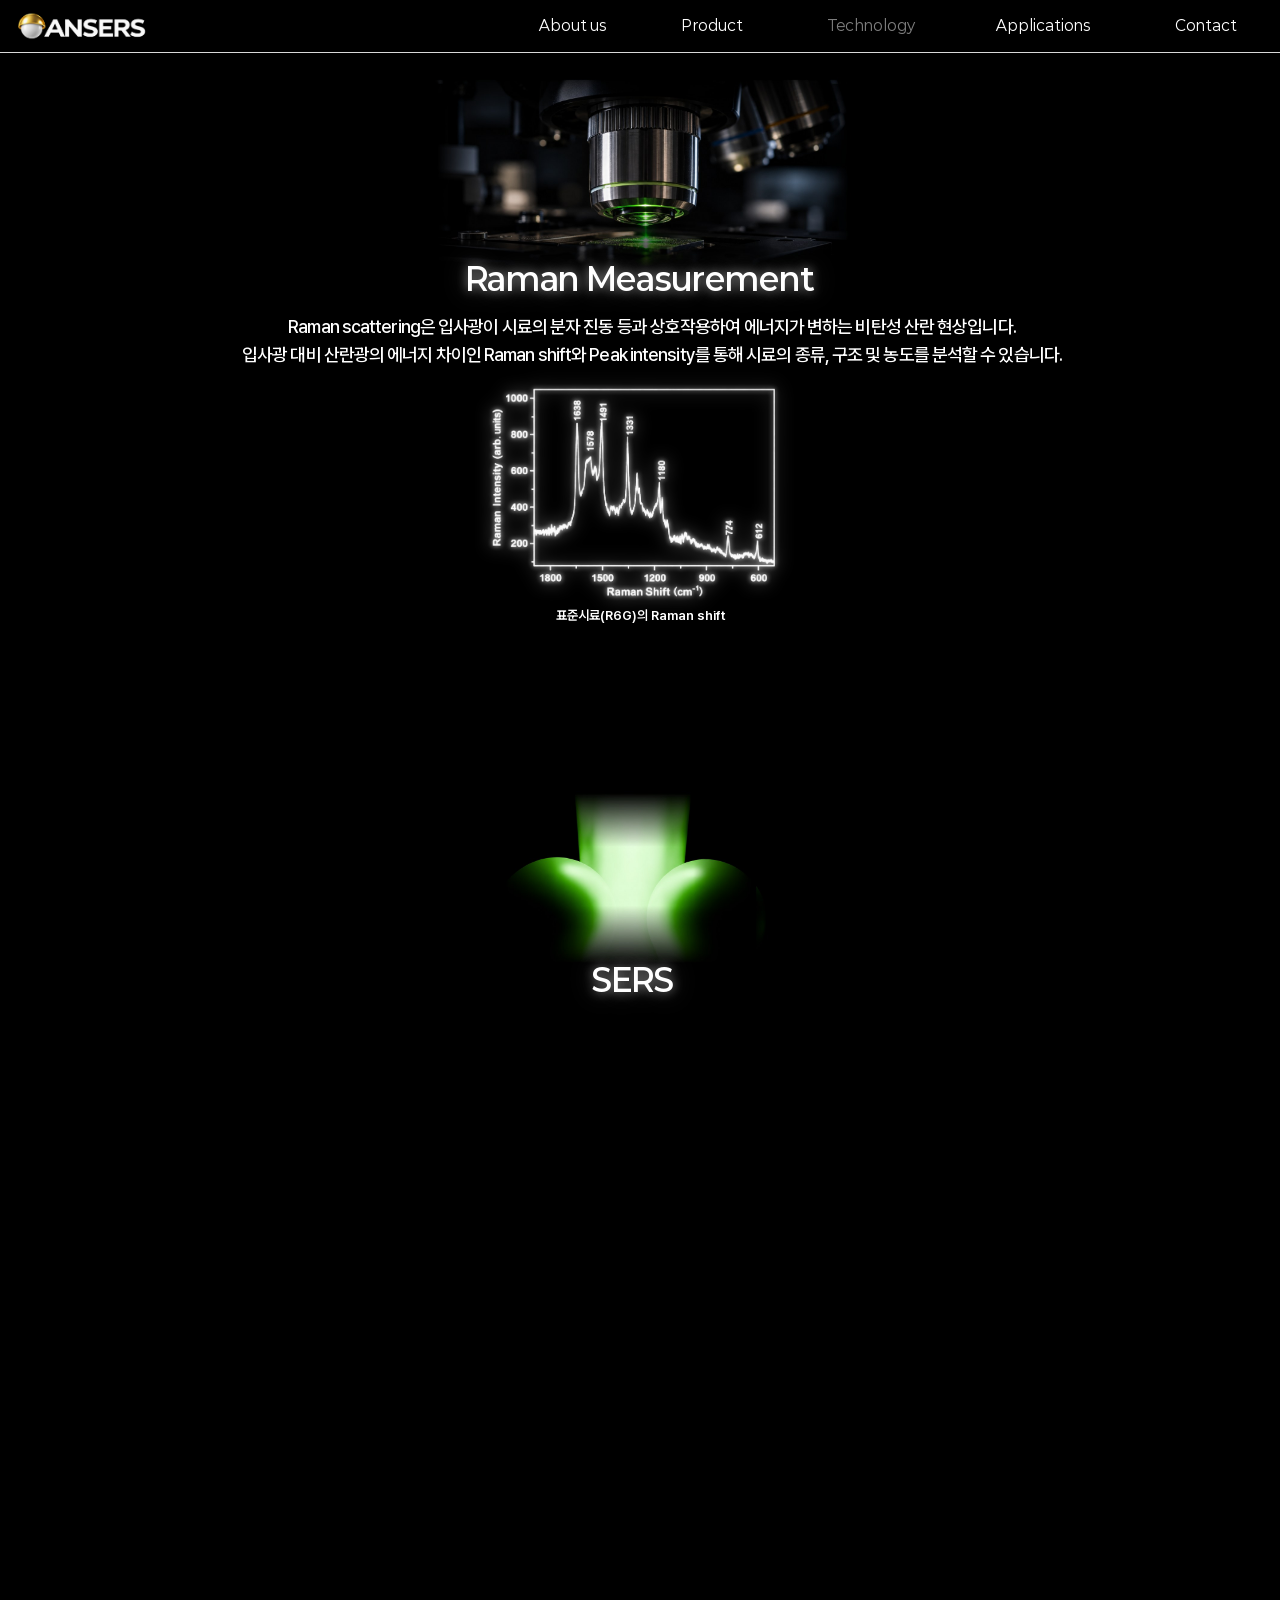
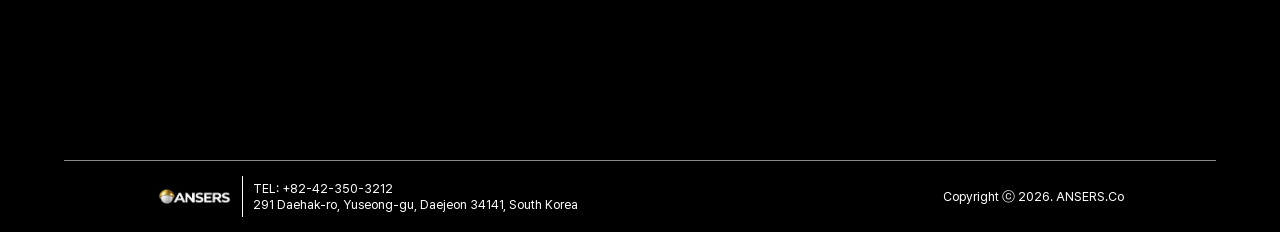
<file: m/technology.html>
<!doctype html>
<html lang="ko">
<head>
<meta charset="utf-8">
<meta name="viewport" content="width=device-width, initial-scale=1, viewport-fit=cover">
<script>(function(){var q=matchMedia("(min-width: 768px)");function go(){if(!q.matches)return;var f=location.pathname.split("/").pop()||"index.html";location.replace("../"+f+location.search+location.hash)}go();q.addEventListener&&q.addEventListener("change",go)})()</script>
<script>(function(){if(!/^https?:$/.test(location.protocol))return;var p=location.pathname,n=p.replace(/index\.html$/,"").replace(/\.html$/,"");if(n!==p)history.replaceState(history.state,"",n+location.search+location.hash)})()</script>
<meta name="theme-color" content="#000000">
<title>Technology | ANSERS</title>
<meta name="description" content="ANSERS - Advanced Nanogap SERS. Meet ANSERS, Find Answers.">
<meta property="og:type" content="website">
<meta property="og:site_name" content="ANSERS">
<meta property="og:title" content="Technology | ANSERS">
<meta property="og:description" content="ANSERS - Advanced Nanogap SERS. Meet ANSERS, Find Answers.">
<meta property="og:url" content="https://ansers.kr/technology">
<meta property="og:image" content="https://ansers.kr/assets/img/og-image.jpg">
<meta property="og:image:width" content="1200">
<meta property="og:image:height" content="630">
<meta name="twitter:card" content="summary_large_image">
<link rel="icon" href="assets/img/favicon-v3.png" type="image/png">
<link rel="preload" href="assets/fonts/PretendardVariable.woff2" as="font" type="font/woff2" crossorigin>
<link rel="stylesheet" href="assets/css/style.css">
<script>document.documentElement.classList.add("js")</script>
<script src="assets/js/main.js"></script>
</head>
<body>
<header class="hdr">
  <a class="logo" href="index.html"><img src="assets/img/logo-white-v3.png" alt="ANSERS" width="104" height="28"></a>
  <button class="burger" type="button" aria-label="메뉴" aria-expanded="false" aria-controls="menu"><i></i><i></i><i></i></button>
</header>
<nav class="menu" id="menu"><div class="lay" style="top:0">
  <svg class="mi el" viewBox="-7.00 -7.00 210.40 14.00" preserveAspectRatio="none" style="left:6.410cqw;top:68.385cqw;width:53.949cqw;height:3.590cqw;overflow:visible;"><line x1="0.00" y1="0.00" x2="196.40" y2="0.00" stroke="rgba(255,255,255,0.140)" stroke-width="1.00" stroke-linecap="butt"/></svg>
  <div class="mi el tx" style="left:51.897cqw;top:58.385cqw;width:6.667cqw;height:7.692cqw;padding:0.000cqw 0.000cqw 0.000cqw 0.000cqw;display:flex;flex-direction:column;justify-content:flex-start;white-space:pre;"><p style="text-align:right;line-height:8.000cqw;"><span style="font-family:var(--f-pt);font-weight:400;font-size:6.667cqw;color:rgb(141,141,141);">›</span></p></div>
  <div class="mi el tx" style="left:8.205cqw;top:56.719cqw;width:45.205cqw;height:10.769cqw;padding:0.000cqw 0.000cqw 0.000cqw 0.000cqw;display:flex;flex-direction:column;justify-content:flex-start;white-space:pre-wrap;"><p style="text-align:left;line-height:8.718cqw;"><span style="font-family:var(--f-mo);font-weight:400;font-size:7.179cqw;color:rgb(255,255,255);">About us</span></p></div>
  <svg class="mi el" viewBox="-7.00 -7.00 204.00 14.00" preserveAspectRatio="none" style="left:6.410cqw;top:84.539cqw;width:52.308cqw;height:3.590cqw;overflow:visible;"><line x1="0.00" y1="0.00" x2="190.00" y2="0.00" stroke="rgba(255,255,255,0.140)" stroke-width="1.00" stroke-linecap="butt"/></svg>
  <div class="mi el tx" style="left:51.897cqw;top:74.539cqw;width:6.667cqw;height:7.692cqw;padding:0.000cqw 0.000cqw 0.000cqw 0.000cqw;display:flex;flex-direction:column;justify-content:flex-start;white-space:pre;"><p style="text-align:right;line-height:8.000cqw;"><span style="font-family:var(--f-pt);font-weight:400;font-size:6.667cqw;color:rgb(141,141,141);">›</span></p></div>
  <div class="mi el tx" style="left:8.205cqw;top:72.873cqw;width:40.215cqw;height:10.769cqw;padding:0.000cqw 0.000cqw 0.000cqw 0.000cqw;display:flex;flex-direction:column;justify-content:flex-start;white-space:pre-wrap;"><p style="text-align:left;line-height:8.718cqw;"><span style="font-family:var(--f-mo);font-weight:400;font-size:7.179cqw;color:rgb(255,255,255);">Product</span></p></div>
  <svg class="mi el" viewBox="-7.00 -7.00 204.00 14.00" preserveAspectRatio="none" style="left:6.410cqw;top:100.693cqw;width:52.308cqw;height:3.590cqw;overflow:visible;"><line x1="0.00" y1="0.00" x2="190.00" y2="0.00" stroke="rgba(255,255,255,0.140)" stroke-width="1.00" stroke-linecap="butt"/></svg>
  <div class="mi el tx" style="left:51.897cqw;top:90.693cqw;width:6.667cqw;height:7.692cqw;padding:0.000cqw 0.000cqw 0.000cqw 0.000cqw;display:flex;flex-direction:column;justify-content:flex-start;white-space:pre;"><p style="text-align:right;line-height:8.000cqw;"><span style="font-family:var(--f-pt);font-weight:400;font-size:6.667cqw;color:rgb(141,141,141);">›</span></p></div>
  <div class="mi el tx" style="left:8.205cqw;top:89.026cqw;width:57.534cqw;height:10.769cqw;padding:0.000cqw 0.000cqw 0.000cqw 0.000cqw;display:flex;flex-direction:column;justify-content:flex-start;white-space:pre-wrap;"><p style="text-align:left;line-height:8.718cqw;"><span style="font-family:var(--f-mo);font-weight:400;font-size:7.179cqw;color:rgb(255,255,255);">Technology</span></p></div>
  <svg class="mi el" viewBox="-7.00 -7.00 204.00 14.00" preserveAspectRatio="none" style="left:6.410cqw;top:116.847cqw;width:52.308cqw;height:3.590cqw;overflow:visible;"><line x1="0.00" y1="0.00" x2="190.00" y2="0.00" stroke="rgba(255,255,255,0.140)" stroke-width="1.00" stroke-linecap="butt"/></svg>
  <div class="mi el tx" style="left:51.897cqw;top:106.847cqw;width:6.667cqw;height:7.692cqw;padding:0.000cqw 0.000cqw 0.000cqw 0.000cqw;display:flex;flex-direction:column;justify-content:flex-start;white-space:pre;"><p style="text-align:right;line-height:8.000cqw;"><span style="font-family:var(--f-pt);font-weight:400;font-size:6.667cqw;color:rgb(141,141,141);">›</span></p></div>
  <div class="mi el tx" style="left:8.205cqw;top:105.180cqw;width:61.937cqw;height:10.769cqw;padding:0.000cqw 0.000cqw 0.000cqw 0.000cqw;display:flex;flex-direction:column;justify-content:flex-start;white-space:pre-wrap;"><p style="text-align:left;line-height:8.718cqw;"><span style="font-family:var(--f-mo);font-weight:400;font-size:7.179cqw;color:rgb(255,255,255);">Applications</span></p></div>
  <svg class="mi el" viewBox="-7.00 -7.00 204.00 14.00" preserveAspectRatio="none" style="left:6.410cqw;top:133.001cqw;width:52.308cqw;height:3.590cqw;overflow:visible;"><line x1="0.00" y1="0.00" x2="190.00" y2="0.00" stroke="rgba(255,255,255,0.140)" stroke-width="1.00" stroke-linecap="butt"/></svg>
  <div class="mi el tx" style="left:51.897cqw;top:123.001cqw;width:6.667cqw;height:7.692cqw;padding:0.000cqw 0.000cqw 0.000cqw 0.000cqw;display:flex;flex-direction:column;justify-content:flex-start;white-space:pre;"><p style="text-align:right;line-height:8.000cqw;"><span style="font-family:var(--f-pt);font-weight:400;font-size:6.667cqw;color:rgb(141,141,141);">›</span></p></div>
  <div class="mi el tx" style="left:8.205cqw;top:121.334cqw;width:39.041cqw;height:10.769cqw;padding:0.000cqw 0.000cqw 0.000cqw 0.000cqw;display:flex;flex-direction:column;justify-content:flex-start;white-space:pre-wrap;"><p style="text-align:left;line-height:8.718cqw;"><span style="font-family:var(--f-mo);font-weight:400;font-size:7.179cqw;color:rgb(255,255,255);">Contact</span></p></div>
  <a class="hit" data-nav="about" href="about.html" aria-label="About us" style="left:7.179cqw;top:54.667cqw;width:51.282cqw;height:14.872cqw"></a>
  <a class="hit" data-nav="product" href="product.html" aria-label="Product" style="left:7.179cqw;top:70.821cqw;width:51.282cqw;height:14.872cqw"></a>
  <a class="hit" data-nav="technology" href="technology.html" aria-label="Technology" style="left:7.179cqw;top:86.975cqw;width:51.282cqw;height:14.872cqw"></a>
  <a class="hit" data-nav="applications" href="applications.html" aria-label="Applications" style="left:7.179cqw;top:103.129cqw;width:51.282cqw;height:14.872cqw"></a>
  <a class="hit" data-nav="contact" href="about.html#contact" aria-label="Contact" style="left:7.179cqw;top:119.283cqw;width:51.282cqw;height:14.872cqw"></a>
</div></nav>
<main>
<section class="slide" id="s10" style="height:153.381cqw"><div class="lay" style="top:-14.359cqw">
  <img data-k="10-2" class="rv zoom el pic" src="assets/img/microscope.jpg" alt="microscope.jpg" style="left:9.175cqw;top:23.077cqw;width:81.231cqw;height:37.231cqw;">
  <div data-k="10-3" class="rv fade el tx" style="left:-0.437cqw;top:60.308cqw;width:100.363cqw;height:9.744cqw;padding:0.000cqw 0.000cqw 0.000cqw 0.000cqw;display:flex;flex-direction:column;justify-content:flex-start;white-space:pre-wrap;"><p style="text-align:center;line-height:9.141cqw;position:relative;top:0.285cqw;"><span style="font-family:var(--f-pl);font-weight:700;font-size:6.923cqw;color:rgb(255,255,255);text-shadow:0 0 0.662cqw rgba(255,255,255,0.460), 0 0 1.654cqw rgba(255,255,255,0.276), 0 0 3.308cqw rgba(255,255,255,0.147);">Raman</span><span style="font-family:var(--f-pl);font-weight:700;font-size:6.923cqw;color:rgb(255,255,255);text-shadow:0 0 0.662cqw rgba(255,255,255,0.460), 0 0 1.654cqw rgba(255,255,255,0.276), 0 0 3.308cqw rgba(255,255,255,0.147);"> </span><span style="font-family:var(--f-pl);font-weight:700;font-size:6.923cqw;color:rgb(255,255,255);text-shadow:0 0 0.662cqw rgba(255,255,255,0.460), 0 0 1.654cqw rgba(255,255,255,0.276), 0 0 3.308cqw rgba(255,255,255,0.147);">Measurement</span></p></div>
  <div data-k="10-4" class="rv el tx" style="left:2.685cqw;top:76.499cqw;width:95.269cqw;height:23.361cqw;padding:0.000cqw 0.000cqw 0.000cqw 0.000cqw;display:flex;flex-direction:column;justify-content:flex-start;white-space:pre-wrap;"><p style="text-align:center;line-height:4.292cqw;position:relative;top:-0.111cqw;"><span style="font-family:var(--f-pt);font-weight:600;font-size:3.974cqw;color:rgb(255,255,255);letter-spacing:-0.051cqw;">Raman</span><span style="font-family:var(--f-pt);font-weight:600;font-size:3.974cqw;color:rgb(255,255,255);letter-spacing:-0.051cqw;"> </span><span style="font-family:var(--f-pt);font-weight:600;font-size:3.974cqw;color:rgb(255,255,255);letter-spacing:-0.051cqw;">scattering은</span><span style="font-family:var(--f-pt);font-weight:600;font-size:3.974cqw;color:rgb(255,255,255);letter-spacing:-0.051cqw;"> 입사광이 시료의 분자 진동 등과 </span><br><span style="font-family:var(--f-pt);font-weight:600;font-size:3.974cqw;color:rgb(255,255,255);letter-spacing:-0.051cqw;">상호작용하여 에너지가 변하는 </span><span style="font-family:var(--f-pt);font-weight:600;font-size:3.974cqw;color:rgb(255,255,255);letter-spacing:-0.051cqw;">비탄성</span><span style="font-family:var(--f-pt);font-weight:600;font-size:3.974cqw;color:rgb(255,255,255);letter-spacing:-0.051cqw;"> 산란 현상입니다.</span></p><p style="text-align:center;line-height:4.292cqw;position:relative;top:-0.111cqw;">&nbsp;</p><p style="text-align:center;line-height:4.292cqw;position:relative;top:-0.111cqw;"><span style="font-family:var(--f-pt);font-weight:600;font-size:3.974cqw;color:rgb(255,255,255);letter-spacing:-0.051cqw;">입사광</span><span style="font-family:var(--f-pt);font-weight:600;font-size:3.974cqw;color:rgb(255,255,255);letter-spacing:-0.051cqw;"> 대비 산란광의 에너지 차이인 </span><span style="font-family:var(--f-pt);font-weight:600;font-size:3.974cqw;color:rgb(255,255,255);letter-spacing:-0.051cqw;">Raman</span><span style="font-family:var(--f-pt);font-weight:600;font-size:3.974cqw;color:rgb(255,255,255);letter-spacing:-0.051cqw;"> </span><span style="font-family:var(--f-pt);font-weight:600;font-size:3.974cqw;color:rgb(255,255,255);letter-spacing:-0.051cqw;">shift와</span><span style="font-family:var(--f-pt);font-weight:600;font-size:3.974cqw;color:rgb(255,255,255);letter-spacing:-0.051cqw;"> </span></p><p style="text-align:center;line-height:4.292cqw;position:relative;top:-0.111cqw;"><span style="font-family:var(--f-pt);font-weight:600;font-size:3.974cqw;color:rgb(255,255,255);letter-spacing:-0.051cqw;">Peak</span><span style="font-family:var(--f-pt);font-weight:600;font-size:3.974cqw;color:rgb(255,255,255);letter-spacing:-0.051cqw;"> </span><span style="font-family:var(--f-pt);font-weight:600;font-size:3.974cqw;color:rgb(255,255,255);letter-spacing:-0.051cqw;">intensity를</span><span style="font-family:var(--f-pt);font-weight:600;font-size:3.974cqw;color:rgb(255,255,255);letter-spacing:-0.051cqw;"> 통해 시료의 종류, </span></p><p style="text-align:center;line-height:4.292cqw;position:relative;top:-0.111cqw;"><span style="font-family:var(--f-pt);font-weight:600;font-size:3.974cqw;color:rgb(255,255,255);letter-spacing:-0.051cqw;">구조 및 농도를 분석할 수 있습니다.</span></p><p style="text-align:center;line-height:4.292cqw;position:relative;top:-0.111cqw;">&nbsp;</p></div>
  <div data-k="10-13" class="rv fade el tx" style="left:17.328cqw;top:154.968cqw;width:65.322cqw;height:5.593cqw;padding:0.923cqw 1.846cqw 0.923cqw 1.846cqw;display:flex;flex-direction:column;justify-content:flex-start;white-space:pre-wrap;"><p style="text-align:center;line-height:3.692cqw;"><span style="font-family:var(--f-pt);font-weight:600;font-size:3.077cqw;color:rgb(255,255,255);text-shadow:0.544cqw 0.544cqw 1.058cqw rgba(0,0,0,0.216), 0.544cqw 0.544cqw 2.115cqw rgba(0,0,0,0.194), 0.544cqw 0.544cqw 3.596cqw rgba(0,0,0,0.173);">표준시료</span><span style="font-family:var(--f-pt);font-weight:600;font-size:3.077cqw;color:rgb(255,255,255);text-shadow:0.544cqw 0.544cqw 1.058cqw rgba(0,0,0,0.216), 0.544cqw 0.544cqw 2.115cqw rgba(0,0,0,0.194), 0.544cqw 0.544cqw 3.596cqw rgba(0,0,0,0.173);">(R6G)</span><span style="font-family:var(--f-pt);font-weight:600;font-size:3.077cqw;color:rgb(255,255,255);text-shadow:0.544cqw 0.544cqw 1.058cqw rgba(0,0,0,0.216), 0.544cqw 0.544cqw 2.115cqw rgba(0,0,0,0.194), 0.544cqw 0.544cqw 3.596cqw rgba(0,0,0,0.173);">의 </span><span style="font-family:var(--f-pt);font-weight:600;font-size:3.077cqw;color:rgb(255,255,255);text-shadow:0.544cqw 0.544cqw 1.058cqw rgba(0,0,0,0.216), 0.544cqw 0.544cqw 2.115cqw rgba(0,0,0,0.194), 0.544cqw 0.544cqw 3.596cqw rgba(0,0,0,0.173);">Raman shift</span></p></div>
  <img data-k="10-14" class="rv zoom el pic" src="assets/img/raman-chart-v2.png" alt="" style="left:19.305cqw;top:108.205cqw;width:61.624cqw;height:46.325cqw;filter:drop-shadow(0.000cqw 0.000cqw 2.179cqw rgb(255,255,255));">
</div></section>
<section class="slide" id="s11" style="height:85.967cqw"><div class="lay" style="top:-14.359cqw">
  <img data-k="11-2" class="rv zoom el pic" src="assets/img/tech-sers.jpg" alt="tech-sers.jpg" style="left:19.921cqw;top:22.540cqw;width:64.000cqw;height:42.280cqw;">
  <div data-k="11-3" class="rv fade el tx" style="left:37.588cqw;top:59.567cqw;width:24.824cqw;height:9.744cqw;padding:0.000cqw 0.000cqw 0.000cqw 0.000cqw;display:flex;flex-direction:column;justify-content:flex-start;white-space:pre-wrap;"><p style="text-align:center;line-height:9.141cqw;position:relative;top:0.285cqw;"><span style="font-family:var(--f-pl);font-weight:700;font-size:6.923cqw;color:rgb(255,255,255);text-shadow:0 0 0.662cqw rgba(255,255,255,0.460), 0 0 1.654cqw rgba(255,255,255,0.276), 0 0 3.308cqw rgba(255,255,255,0.147);">SERS</span></p></div>
  <div data-k="11-4" class="rv el tx" style="left:6.203cqw;top:68.851cqw;width:87.594cqw;height:4.872cqw;padding:0.000cqw 0.000cqw 0.000cqw 0.000cqw;display:flex;flex-direction:column;justify-content:flex-start;white-space:pre-wrap;"><p style="text-align:center;line-height:4.767cqw;position:relative;top:0.143cqw;"><span style="font-family:var(--f-mo);font-weight:500;font-size:3.590cqw;color:rgb(255,255,255);letter-spacing:-0.051cqw;">Surface </span><span style="font-family:var(--f-mo);font-weight:500;font-size:3.590cqw;color:rgb(255,255,255);letter-spacing:-0.051cqw;">Enhanced</span><span style="font-family:var(--f-mo);font-weight:500;font-size:3.590cqw;color:rgb(255,255,255);letter-spacing:-0.051cqw;"> </span><span style="font-family:var(--f-mo);font-weight:500;font-size:3.590cqw;color:rgb(255,255,255);letter-spacing:-0.051cqw;">Raman</span><span style="font-family:var(--f-mo);font-weight:500;font-size:3.590cqw;color:rgb(255,255,255);letter-spacing:-0.051cqw;"> </span><span style="font-family:var(--f-mo);font-weight:500;font-size:3.590cqw;color:rgb(255,255,255);letter-spacing:-0.051cqw;">Scattering</span></p></div>
  <div data-k="11-5" class="rv el tx" style="left:0.011cqw;top:80.031cqw;width:100.743cqw;height:13.115cqw;padding:0.000cqw 0.000cqw 0.000cqw 0.000cqw;display:flex;flex-direction:column;justify-content:flex-start;white-space:pre-wrap;"><p style="text-align:center;line-height:4.292cqw;position:relative;top:-0.111cqw;"><span style="font-family:var(--f-pt);font-weight:600;font-size:3.974cqw;color:rgb(255,255,255);letter-spacing:-0.051cqw;">Nanogap은</span><span style="font-family:var(--f-pt);font-weight:600;font-size:3.974cqw;color:rgb(255,255,255);letter-spacing:-0.051cqw;"> </span><span style="font-family:var(--f-pt);font-weight:600;font-size:3.974cqw;color:rgb(255,255,255);letter-spacing:-0.051cqw;">gap사이에</span><span style="font-family:var(--f-pt);font-weight:600;font-size:3.974cqw;color:rgb(255,255,255);letter-spacing:-0.051cqw;"> 존재하는 시료의 </span><span style="font-family:var(--f-pt);font-weight:600;font-size:3.974cqw;color:rgb(255,255,255);letter-spacing:-0.051cqw;">Raman</span><span style="font-family:var(--f-pt);font-weight:600;font-size:3.974cqw;color:rgb(255,255,255);letter-spacing:-0.051cqw;"> 신호를 </span><br><span style="font-family:var(--f-pt);font-weight:600;font-size:3.974cqw;color:rgb(255,255,255);letter-spacing:-0.051cqw;">증폭하여 시료의 특성을 명확하게 확인할 수 있도록 합니다.</span></p></div>
</div></section>
<section class="slide" id="s12" style="height:177.635cqw"><div class="lay" style="top:-14.359cqw">
  <div data-k="12-16" class="rv zoom el pic" style="left:18.910cqw;top:20.857cqw;width:65.000cqw;height:27.721cqw;overflow:hidden;"><img src="assets/img/fab-glow.jpg" alt="fab-glow.jpg" style="position:absolute;left:-11.250cqw;top:-0.000cqw;width:87.500cqw;height:27.721cqw;max-width:none"></div>
  <div data-k="12-17" class="rv fade el tx" style="left:9.032cqw;top:50.231cqw;width:81.935cqw;height:18.882cqw;padding:0.000cqw 0.000cqw 0.000cqw 0.000cqw;display:flex;flex-direction:column;justify-content:flex-start;white-space:pre-wrap;"><p style="text-align:center;line-height:9.141cqw;position:relative;top:0.285cqw;"><span style="font-family:var(--f-pl);font-weight:700;font-size:6.923cqw;color:rgb(255,255,255);text-shadow:0 0 0.662cqw rgba(255,255,255,0.460), 0 0 1.654cqw rgba(255,255,255,0.276), 0 0 3.308cqw rgba(255,255,255,0.147);">Fabrication</span><span style="font-family:var(--f-pl);font-weight:700;font-size:6.923cqw;color:rgb(255,255,255);text-shadow:0 0 0.662cqw rgba(255,255,255,0.460), 0 0 1.654cqw rgba(255,255,255,0.276), 0 0 3.308cqw rgba(255,255,255,0.147);"> </span><span style="font-family:var(--f-pl);font-weight:700;font-size:6.923cqw;color:rgb(255,255,255);text-shadow:0 0 0.662cqw rgba(255,255,255,0.460), 0 0 1.654cqw rgba(255,255,255,0.276), 0 0 3.308cqw rgba(255,255,255,0.147);">Method</span></p></div>
  <div data-k="12-18" class="rv el tx" style="left:3.013cqw;top:62.556cqw;width:95.051cqw;height:13.115cqw;padding:0.000cqw 0.000cqw 0.000cqw 0.000cqw;display:flex;flex-direction:column;justify-content:flex-start;white-space:pre-wrap;"><p style="text-align:center;line-height:4.292cqw;position:relative;top:-0.111cqw;"><span style="font-family:var(--f-pt);font-weight:600;font-size:3.974cqw;color:rgb(255,255,255);letter-spacing:-0.051cqw;">ANSERS는</span><span style="font-family:var(--f-pt);font-weight:600;font-size:3.974cqw;color:rgb(255,255,255);letter-spacing:-0.051cqw;"> 세계최초로 </span><span style="font-family:var(--f-pt);font-weight:600;font-size:3.974cqw;color:rgb(255,255,255);letter-spacing:-0.051cqw;">Nanosecond</span><span style="font-family:var(--f-pt);font-weight:600;font-size:3.974cqw;color:rgb(255,255,255);letter-spacing:-0.051cqw;"> </span><span style="font-family:var(--f-pt);font-weight:600;font-size:3.974cqw;color:rgb(255,255,255);letter-spacing:-0.051cqw;">pulse-laser</span><span style="font-family:var(--f-pt);font-weight:600;font-size:3.974cqw;color:rgb(255,255,255);letter-spacing:-0.051cqw;"> </span><br><span style="font-family:var(--f-pt);font-weight:600;font-size:3.974cqw;color:rgb(255,255,255);letter-spacing:-0.051cqw;">annealing을</span><span style="font-family:var(--f-pt);font-weight:600;font-size:3.974cqw;color:rgb(255,255,255);letter-spacing:-0.051cqw;"> SERS 제작공정에 적용하였습니다.</span></p></div>
  <img data-k="12-19" class="rv zoom el pic" src="assets/img/fab-1-v2.jpg" alt="" style="left:29.487cqw;top:75.671cqw;width:40.953cqw;height:25.048cqw;filter:drop-shadow(0.544cqw 0.544cqw 6.795cqw rgba(0,0,0,0.400));">
  <img data-k="12-20" class="rv zoom el pic" src="assets/img/fab-2-v2.jpg" alt="" style="left:29.487cqw;top:108.428cqw;width:40.953cqw;height:21.298cqw;">
  <svg data-k="12-21" class="rv el" viewBox="-6.00 -6.00 171.71 26.62" preserveAspectRatio="none" style="left:27.948cqw;top:103.140cqw;width:44.029cqw;height:6.826cqw;overflow:visible;"><rect width="159.71" height="14.62" fill="rgb(255,255,255)" stroke="none"/></svg>
  <img data-k="12-22" class="rv zoom el pic" src="assets/img/fab-3-v2.jpg" alt="" style="left:29.487cqw;top:142.252cqw;width:40.953cqw;height:17.382cqw;">
  <svg data-k="12-23" class="rv el" viewBox="-6.00 -6.00 171.71 44.21" preserveAspectRatio="none" style="left:27.948cqw;top:132.455cqw;width:44.029cqw;height:11.336cqw;overflow:visible;"><rect width="159.71" height="32.21" fill="rgb(255,255,255)" stroke="none"/></svg>
  <svg data-k="12-25" class="rv el" viewBox="-6.75 -6.75 13.50 340.96" preserveAspectRatio="none" style="left:22.655cqw;top:73.940cqw;width:3.462cqw;height:87.425cqw;overflow:visible;"><defs><marker id="m61200148" viewBox="0 0 10 10" refX="5" refY="5" markerWidth="5" markerHeight="5" orient="auto-start-reverse"><path d="M0,0 L10,5 L0,10 z" fill="rgb(255,255,255)"/></marker></defs><line x1="0.00" y1="0.00" x2="0.00" y2="327.46" stroke="rgb(255,255,255)" stroke-width="0.75" stroke-linecap="butt" marker-end="url(#m61200148)"/></svg>
  <div data-k="12-27" class="rv el tx" style="left:-2.487cqw;top:165.141cqw;width:106.000cqw;height:19.673cqw;padding:0.000cqw 0.000cqw 0.000cqw 0.000cqw;display:flex;flex-direction:column;justify-content:flex-start;white-space:pre-wrap;"><p style="text-align:center;line-height:4.292cqw;position:relative;top:-0.111cqw;"><span style="font-family:var(--f-pt);font-weight:600;font-size:3.974cqw;color:rgb(255,255,255);letter-spacing:-0.051cqw;">레이저가 만드는 국소적 온도구배는 실리콘의 </span></p><p style="text-align:center;line-height:4.292cqw;position:relative;top:-0.111cqw;"><span style="font-family:var(--f-pt);font-weight:600;font-size:3.974cqw;color:rgb(255,255,255);letter-spacing:-0.051cqw;">표면확산을 유도하여 마이크로 크기의 원기둥을 </span></p><p style="text-align:center;line-height:4.292cqw;position:relative;top:-0.111cqw;"><span style="font-family:var(--f-pt);font-weight:600;font-size:3.974cqw;color:rgb(255,255,255);letter-spacing:-0.051cqw;">균일한 구형으로 진화 시킵니다.</span></p></div>
</div></section>
</main>
<footer class="slide ftr" style="height:45.295cqw"><div class="lay" style="top:-26.474cqw">
  <svg data-k="9-2" class="el" viewBox="-7.00 -7.00 364.00 14.00" preserveAspectRatio="none" style="left:3.333cqw;top:25.705cqw;width:93.333cqw;height:3.590cqw;overflow:visible;"><line x1="0.00" y1="0.00" x2="350.00" y2="0.00" stroke="rgb(138,138,138)" stroke-width="1.00" stroke-linecap="butt"/></svg>
  <img data-k="9-3" class="el pic" src="assets/img/logo-white-v3.png" alt="logo-white-v3.png" style="left:5.128cqw;top:34.295cqw;width:23.590cqw;height:6.322cqw;">
  <div data-k="9-4" class="el tx" style="left:5.128cqw;top:43.976cqw;width:41.682cqw;height:5.333cqw;padding:0.000cqw 0.000cqw 0.000cqw 0.000cqw;display:flex;flex-direction:column;justify-content:flex-start;white-space:pre-wrap;"><p style="text-align:left;line-height:5.333cqw;position:relative;top:0.427cqw;"><span style="font-family:var(--f-pt);font-weight:400;font-size:3.333cqw;color:rgb(230,230,230);">TEL: +82-42-350-3212</span></p></div>
  <div data-k="9-5" class="el tx" style="left:5.128cqw;top:49.308cqw;width:99.510cqw;height:5.333cqw;padding:0.000cqw 0.000cqw 0.000cqw 0.000cqw;display:flex;flex-direction:column;justify-content:flex-start;white-space:pre-wrap;"><p style="text-align:left;line-height:5.333cqw;position:relative;top:0.427cqw;"><span style="font-family:var(--f-pt);font-weight:400;font-size:3.333cqw;color:rgb(230,230,230);">291 Daehak-ro, Yuseong-gu, Daejeon 34141, South Korea</span></p></div>
  <div data-k="9-6" class="el tx" style="left:5.128cqw;top:57.718cqw;width:54.305cqw;height:5.333cqw;padding:0.000cqw 0.000cqw 0.000cqw 0.000cqw;display:flex;flex-direction:column;justify-content:flex-start;white-space:pre-wrap;"><p style="text-align:left;line-height:5.333cqw;position:relative;top:0.427cqw;"><span style="font-family:var(--f-pt);font-weight:400;font-size:3.333cqw;color:rgb(141,141,141);">Copyright ⓒ 2026. ANSERS.Co</span></p></div>
  <a class="hit" href="index.html" aria-label="ANSERS" style="left:3.590cqw;top:32.756cqw;width:26.667cqw;height:9.399cqw"></a>
</div></footer>
</body>
</html>
</file>
<file: assets/css/style.css>
/* ANSERS 홈페이지 공통 스타일
   모든 좌표는 1920 x 1080 디자인 기준(px)입니다.
   assets/js/main.js 가 화면 크기에 맞춰 --s(배율)를 계산해 전체를 비율 그대로 확대/축소합니다. */

@font-face {
  font-family: "Pretendard";
  src: url("../fonts/PretendardVariable.woff2") format("woff2-variations");
  font-weight: 45 920;
  font-display: block;
}
/* 페이퍼로지(Paperlogy): 시안의 영문 제목/메뉴 폰트.
   PC에 설치되어 있거나 assets/fonts 에 파일을 넣으면 자동 사용되고, 없으면 Montserrat로 대체됩니다. */
@font-face {
  font-family: "Paperlogy";
  src: local("Paperlogy 4 Regular"), local("Paperlogy-4Regular"), local("페이퍼로지 4 Regular"),
       url("../fonts/Paperlogy-4Regular.woff2") format("woff2"), url("../fonts/Paperlogy-4Regular.ttf") format("truetype");
  font-weight: 400;
  font-display: block;
}
@font-face {
  font-family: "Paperlogy";
  src: local("Paperlogy 6 SemiBold"), local("Paperlogy-6SemiBold"), local("페이퍼로지 6 SemiBold"),
       url("../fonts/Paperlogy-6SemiBold.woff2") format("woff2"), url("../fonts/Paperlogy-6SemiBold.ttf") format("truetype");
  font-weight: 600;
  font-display: block;
}
@font-face {
  font-family: "Montserrat";
  src: url("../fonts/montserrat-latin-wght-normal.woff2") format("woff2-variations");
  font-weight: 100 900;
  font-display: block;
}

:root {
  --s: 1;
  --bg: #000;
  --fg: #fff;
  --muted: #7d7d7d;
  --line: #d9d9d9;
  --font-kr: "Pretendard", "Apple SD Gothic Neo", "Malgun Gothic", sans-serif;
  --font-en: "Paperlogy", "Montserrat", "Pretendard", sans-serif;
  --glow: 0 0 18px rgba(255, 255, 255, .55), 0 0 42px rgba(255, 255, 255, .25);
}

* { box-sizing: border-box; margin: 0; padding: 0; }
html { background: var(--bg); scroll-behavior: smooth; }
body {
  background: var(--bg);
  color: var(--fg);
  font-family: var(--font-kr);
  -webkit-font-smoothing: antialiased;
  overflow-x: hidden;
}
img { display: block; }
a { color: inherit; text-decoration: none; }

/* ---------- 고정 비율 스테이지 ---------- */
.stage {
  width: 1920px;
  margin: 0 0 0 var(--mz, 0px);
  zoom: var(--z, var(--s));   /* 메뉴를 제외한 본문은 화면 기준의 90% 크기 */
}

/* ---------- 헤더 ---------- */
.hdr {
  position: fixed;
  top: 0; left: 0; right: 0;
  z-index: 100;
  background: #000;
  border-bottom: 1px solid var(--line);
}
.hdr-in {
  position: relative;
  width: 1920px;
  height: 78px;
  margin: 0 0 0 var(--mh, 0px);
  zoom: var(--s);
}
.logo { position: absolute; left: 11px; top: 11px; }
.logo img { width: 212px; height: auto; }
.nav a {
  position: absolute;
  top: 39px;                       /* 헤더(78px) 세로 중앙 */
  transform: translate(-50%, -50%); /* 각 메뉴 위치 기준 가로·세로 중앙 정렬 */
  line-height: 1;
  font-family: var(--font-en);
  font-size: 22px;
  font-weight: 400;
  white-space: nowrap;
  transition: color .2s;
}
.nav a:hover { color: #bdbdbd; }
.nav a.on { color: var(--muted); }

/* ---------- 섹션 ---------- */
.sec {
  position: relative;
  height: 1080px;
  overflow: hidden;
}
.sec > * { position: absolute; }
.c { transform: translateX(-50%); text-align: center; white-space: nowrap; }
.r { text-align: right; white-space: nowrap; }
.nw { white-space: nowrap; }

.en { font-family: var(--font-en); }
.glow { text-shadow: var(--glow); }
.w6 { font-weight: 600; }
.w5 { font-weight: 500; }
.w3 { font-weight: 300; }
.tight { letter-spacing: -1.5px; }

/* 섹션 제목 (밑줄 라벨) */
.label {
  font-weight: 600;
  font-size: 31px;
  line-height: 1.2;
  padding: 0 16px 2px;
  border-bottom: 1px solid #e5e5e5;
}

/* 아래 화살표 링크 */
.more {
  display: flex; flex-direction: column; align-items: center; gap: 6px;
  font-family: var(--font-en);
  font-weight: 400;
  font-size: 31px;
}
.more svg { width: 46px; height: 24px; transition: transform .3s; }
.more:hover svg { transform: translateY(6px); }

/* ---------- 메인 ---------- */
.hero-word { font-family: var(--font-en); line-height: 1; text-shadow: var(--glow); }
.hero-word .sm { display: block; font-size: 54px; font-weight: 400; margin-bottom: 8px; }
.hero-word .lg { display: block; font-size: 78px; font-weight: 600; letter-spacing: -1px; }

/* ---------- 제품 ---------- */
.big-word { font-family: var(--font-en); font-weight: 600; font-size: 84px; line-height: 1; text-shadow: var(--glow); }
.spec-table { border-collapse: collapse; font-size: 36px; font-weight: 500; }
.spec-table td { width: 148px; height: 58px; text-align: center; }
.spec-table td:first-child { border-right: 2px solid #eee; }
.spec-table tr + tr td { border-top: 2px solid #eee; }

/* ---------- 응용 ---------- */
.card {
  width: 393px; height: 316px;
  background: #fff;
  color: #000;
  border: 2px solid #22305e;
  display: flex; flex-direction: column; align-items: center;
}
.card h3 {
  margin-top: 12px;
  font-size: 37px; font-weight: 600;
  padding: 0 18px 4px;
  border-bottom: 2px solid #000;
  white-space: nowrap;
}
.card .pic { height: 150px; display: flex; align-items: center; justify-content: center; margin-top: 10px; }
.card p {
  margin-top: 14px;
  font-size: 21px; font-weight: 400; line-height: 1.05;
  letter-spacing: -1.4px;
  text-align: center;
}

/* ---------- 회사소개 ---------- */
.about-box { background: #fff; color: #000; width: 1542px; height: 331px; }
.tl-line { width: 3px; background: linear-gradient(#000, #e8e8e8 8%, #e8e8e8 92%, #000); }
.tl-dot {
  width: 112px; height: 112px; border-radius: 50%;
  background: radial-gradient(circle, #fff 0 31px, #6a6a6a 34px, #2a2a2a 50px, rgba(0, 0, 0, 0) 56px);
}
.tl-text { font-size: 32px; font-weight: 600; line-height: 1; }
.pin { width: 0; height: 0; border-left: 14px solid transparent; border-right: 14px solid transparent; border-top: 40px solid #333; }
.p-line { height: 2px; width: 431px; background: #e5e5e5; }
.para { font-size: 30px; font-weight: 600; line-height: 38px; }

/* ---------- 애니메이션 (애플 제품 페이지 스타일) ---------- */
:root { --ease: cubic-bezier(.22, .61, .36, 1); --ease-out: cubic-bezier(.16, 1, .3, 1); }

/* 헤더: 스크롤하면 반투명 블러 */
.hdr { transition: background-color .4s, border-color .4s; }
.hdr.scrolled { background: rgba(0, 0, 0, .97); border-color: rgba(255, 255, 255, .25); }
.nav a::after {
  content: ""; position: absolute; left: 0; right: 0; bottom: -6px; height: 1px;
  background: currentColor; transform: scaleX(0); transform-origin: center;
  transition: transform .35s var(--ease);
}
.nav a:hover::after { transform: scaleX(1); }


/* 스크롤 등장: JS가 data-a 종류와 지연(--d)을 지정
   GPU로 처리되는 opacity / translate / scale 만 움직여서 어느 브라우저에서도 부드럽게 동작 */
.js .sec > * {
  opacity: 0;
  transition:
    opacity .9s var(--ease) var(--d, 0s),
    translate 1.1s var(--ease-out) var(--d, 0s),
    scale 1.2s var(--ease-out) var(--d, 0s);
}
.js .sec > [data-a="up"]    { translate: 0 40px; }
.js .sec > [data-a="blur"]  { translate: 0 40px; }
.js .sec > [data-a="left"]  { translate: -80px 0; }
.js .sec > [data-a="right"] { translate: 80px 0; }
.js .sec > [data-a="zoom"]  { scale: .94; }
.js .sec > [data-a="pop"]   { scale: .3; transition-timing-function: var(--ease), var(--ease-out), cubic-bezier(.34, 1.56, .64, 1); }
.js .sec > [data-a="drop"]  { translate: 0 -50px; }
.js .sec > [data-a="line"]  { scale: 0 1; }
.js .sec > [data-a="draw"]  { scale: 1 0; transform-origin: top; }
.js .sec > [data-a="hero"]  { scale: 1.08; transition-duration: 1.6s, 1.6s, 2s; }
.js .sec > [data-a="none"] { opacity: 1; }
.js .sec > .in { opacity: 1; translate: 0 0; scale: 1; }

/* 아래 화살표 바운스 */
.more svg { animation: bob 2.2s ease-in-out infinite; }
@keyframes bob { 0%, 100% { translate: 0 0; } 50% { translate: 0 8px; } }


/* 지도 위 위치 표시 맥동 */
.pulse { width: 60px; height: 60px; border-radius: 50%; }
.pulse::before, .pulse::after {
  content: ""; position: absolute; inset: 0; border-radius: 50%;
  border: 2px solid rgba(40, 170, 255, .9);
  animation: ping 2.4s var(--ease) infinite;
}
.pulse::after { animation-delay: 1.2s; }
@keyframes ping { from { scale: .2; opacity: 1; } to { scale: 2.2; opacity: 0; } }

/* 응용 카드 호버 */
.card { transition: opacity 1.1s var(--ease) var(--d, 0s), translate 1.3s var(--ease-out) var(--d, 0s), transform .4s var(--ease), box-shadow .4s var(--ease) !important; }
.card:hover { transform: translateY(-10px); box-shadow: 0 24px 60px rgba(255, 255, 255, .22); }
.card .pic img { transition: transform .6s var(--ease); }
.card:hover .pic img { transform: scale(1.06); }

/* 페이지 이동 시 페이드 아웃 */
.js body.leaving { animation: pageOut .32s var(--ease) forwards; }
@keyframes pageOut { to { opacity: 0; } }

@media (prefers-reduced-motion: reduce) {
  html { scroll-behavior: auto; }
  .more svg, .pulse::before, .pulse::after { animation: none; }
  .js .sec > * { opacity: 1; translate: none; scale: none; filter: none; transition: none; }
}

/* ---------- 하단 배너 (메인 제외) ---------- */
.ftr { padding: 0 148px; border-top: 1px solid #8a8a8a; }  /* 구분선은 본문 폭 전체(화면의 약 90%) */
.ftr-in {
  position: relative;
  height: 118px;
  display: flex; align-items: center;
  font-family: var(--font-kr); font-size: 21px; font-weight: 400; line-height: 26px;
}
.ftr-logo img { width: 132px; height: auto; }
.ftr-info { margin-left: 16px; padding-left: 17px; border-left: 2px solid #fff; padding-top: 8px; padding-bottom: 8px; }
.ftr-copy { margin-left: auto; margin-right: 6px; }
/* 제품 규격 그림의 라벨 (PPT 글자 그대로) */
.spec-t { font-size: 22.2px; font-weight: 600; line-height: 1.2; white-space: nowrap; text-shadow: 0 3px 30px rgba(0, 0, 0, .6); }
.spec-l { background: #fff; transform-origin: left center; }
/* 제품 수치 (PPT 텍스트 레이어 그대로) */
.stat { font-weight: 600; font-size: 88px; line-height: 90px; text-shadow: 3px 3px 30px rgba(0, 0, 0, .45); }
.stat span { display: block; font-size: 32px; }
.stat sup { font-size: .6em; vertical-align: .55em; line-height: 0; }
.stat-s { font-weight: 600; font-size: 40px; line-height: 1.2; text-shadow: 3px 3px 30px rgba(0, 0, 0, .45); }
.stat-arrow { overflow: visible; filter: drop-shadow(2px 2px 3px rgba(0, 0, 0, .4)); }
/* 제품 규격 화면: 시안(PDF)과 같은 비율 (PPT 기준 92.7%) */
.spec-h { font-size: 33.4px; line-height: 1.2; }
.spec-c { font-size: 22.2px; font-weight: 500; line-height: 1.2; }
#p3 .spec-table { font-size: 33.4px; }
#p3 .spec-table td { width: 138.3px; height: 54.1px; }
/* 밑줄 링크 (Applications의 Learn more: 눌러야만 Technology로 이동) */
.link-u {
  font-family: var(--font-en); font-weight: 400; font-size: 31px; line-height: 1.2;
  padding-bottom: 4px; border-bottom: 1.5px solid #fff;
  transition: color .2s, border-color .2s;
}
.link-u:hover { color: #bdbdbd; border-color: #bdbdbd; }
</file>
<file: m/assets/css/style.css>
/* ANSERS 모바일 홈페이지 스타일
   PC 버전과 같은 색, 폰트, 이미지, 문구를 쓰되 세로 화면에 맞게 위에서 아래로 흐르는 배치입니다.
   그림 위에 글자/선을 얹는 부분(.fig)은 그림 폭 기준 비율(cqw)로 배치해 어떤 휴대폰에서도 같은 모양이 됩니다. */

@font-face {
  font-family: "Pretendard";
  src: url("../fonts/PretendardVariable.woff2") format("woff2-variations");
  font-weight: 45 920;
  font-display: block;
}
@font-face {
  font-family: "Paperlogy";
  src: local("Paperlogy 4 Regular"), local("Paperlogy-4Regular"), local("페이퍼로지 4 Regular"),
       url("../fonts/Paperlogy-4Regular.woff2") format("woff2");
  font-weight: 400;
  font-display: block;
}
@font-face {
  font-family: "Paperlogy";
  src: local("Paperlogy 6 SemiBold"), local("Paperlogy-6SemiBold"), local("페이퍼로지 6 SemiBold"),
       url("../fonts/Paperlogy-6SemiBold.woff2") format("woff2");
  font-weight: 600;
  font-display: block;
}
@font-face {
  font-family: "Montserrat";
  src: url("../fonts/montserrat-latin-wght-normal.woff2") format("woff2-variations");
  font-weight: 100 900;
  font-display: block;
}

:root {
  --bg: #000;
  --fg: #fff;
  --muted: #8d8d8d;
  --line: #d9d9d9;
  --font-kr: "Pretendard", "Apple SD Gothic Neo", "Malgun Gothic", sans-serif;
  --font-en: "Paperlogy", "Montserrat", "Pretendard", sans-serif;
  --f-pl: "Paperlogy", "Montserrat", "Pretendard", sans-serif;
  --f-mo: "Montserrat", "Pretendard", sans-serif;
  --f-pt: "Pretendard", "Apple SD Gothic Neo", "Malgun Gothic", sans-serif;
  --glow: 0 0 14px rgba(255, 255, 255, .55), 0 0 32px rgba(255, 255, 255, .25);
  --hh: 56px;
  --gut: 20px;
  --ease: cubic-bezier(.22, .61, .36, 1);
  --ease-out: cubic-bezier(.16, 1, .3, 1);
}
* { box-sizing: border-box; margin: 0; padding: 0; }
html { background: var(--bg); -webkit-text-size-adjust: 100%; }
body {
  background: var(--bg);
  color: var(--fg);
  font-family: var(--font-kr);
  font-weight: 500;
  word-break: keep-all;
  overflow-x: hidden;
  -webkit-font-smoothing: antialiased;
}
a { color: inherit; text-decoration: none; -webkit-tap-highlight-color: transparent; }
img { display: block; max-width: 100%; height: auto; }
.en { font-family: var(--font-en); }
.glow { text-shadow: var(--glow); }
.ctr { text-align: center; }

/* ---------- 헤더 + 전체화면 메뉴 ---------- */
.hdr {
  position: fixed; top: 0; left: 0; right: 0; z-index: 100;
  height: var(--hh);
  display: flex; align-items: center; justify-content: space-between;
  padding: 0 8px 0 var(--gut);
  background: #000;
  border-bottom: 1px solid var(--line);
  transition: border-color .3s;
}
.menu-open .hdr { border-color: transparent; }
.logo img { width: 104px; }
.burger { width: 44px; height: 44px; background: none; border: 0; position: relative; cursor: pointer; }
.burger i {
  position: absolute; left: 12px; width: 20px; height: 1.6px; background: #fff; border-radius: 1px;
  transition: transform .35s var(--ease), opacity .2s;
}
.burger i:nth-child(1) { top: 16px; }
.burger i:nth-child(2) { top: 21.5px; }
.burger i:nth-child(3) { top: 27px; }
.menu-open .burger i:nth-child(1) { transform: translateY(5.5px) rotate(45deg); }
.menu-open .burger i:nth-child(2) { opacity: 0; }
.menu-open .burger i:nth-child(3) { transform: translateY(-5.5px) rotate(-45deg); }

.menu {
  position: fixed; inset: 0; z-index: 99; background: #000;
  visibility: hidden; opacity: 0; overflow: hidden;
  transition: opacity .35s var(--ease), visibility 0s .35s;
}
.menu-open .menu { visibility: visible; opacity: 1; transition: opacity .35s var(--ease); }
.menu-open { overflow: hidden; }

/* ---------- 구역(슬라이드) ----------
   편집된 PPT의 각 슬라이드를 그대로 옮긴 구역. 좌표/크기는 화면 폭 기준 비율(cqw, 390 = 100cqw). */
main { padding-top: var(--hh); }
.slide { scroll-margin-top: var(--hh); }
.slide { position: relative; container-type: inline-size; width: 100%; overflow: hidden; }
.lay { position: absolute; left: 0; width: 100%; height: 0; }
.lay > * { position: absolute; display: block; }
.lay img { max-width: none; }
.el p { margin: 0; }
.tx { box-sizing: border-box; word-break: keep-all; overflow-wrap: normal; }
.tbl .cell { position: absolute; }
.hit { z-index: 5; -webkit-tap-highlight-color: rgba(255, 255, 255, .08); }
.ftr { position: relative; container-type: inline-size; overflow: hidden; }
.menu { container-type: inline-size; }
.menu .lay > .mi { opacity: 0; translate: 0 14px; transition: opacity .5s var(--ease), translate .6s var(--ease-out); }
.menu-open .menu .lay > .mi { opacity: 1; translate: 0 0; }

/* Applications 카드: 좌우로 밀어서 넘김 */
.cards {
  left: 0; width: 100%; display: flex !important; overflow-x: auto; scroll-snap-type: x mandatory;
  scrollbar-width: none; -webkit-overflow-scrolling: touch; box-sizing: border-box;
}
.cards::-webkit-scrollbar { display: none; }
.card { position: relative; background: #fff; color: #000; scroll-snap-align: start; transition: box-shadow .4s var(--ease); }
.card.cur { box-shadow: 0 3cqw 9cqw rgba(255, 255, 255, .25); }
.card h3 { position: absolute; left: 0; right: 0; text-align: center; white-space: nowrap; margin: 0; }
.card .pic { position: absolute; display: flex; align-items: center; justify-content: center; }
.card .pic img { max-width: 100%; max-height: 100%; width: auto; height: auto; }
.card p { position: absolute; text-align: center; margin: 0; word-break: keep-all; }
.dots { display: flex !important; align-items: center; }
.dots i { width: var(--dw); height: var(--dw); border-radius: 99px; background: #555; transition: width .3s var(--ease), background .3s; cursor: pointer; }
.dots i.on { width: var(--dl); background: #fff; }

/* ---------- 등장 애니메이션 (opacity/translate/scale만 사용해 가볍게) ---------- */
.js .rv { opacity: 0; translate: 0 26px; transition: opacity .8s var(--ease) var(--d, 0s), translate 1s var(--ease-out) var(--d, 0s), scale 1.1s var(--ease-out) var(--d, 0s); }
.js .rv.zoom { translate: 0 0; scale: .94; }
.js .rv.in { opacity: 1; translate: 0 0; scale: 1; }
.js .rv.fade { translate: none; scale: none; }
.js body { transition: opacity .28s var(--ease); }
.js body.leaving { opacity: 0; }
@media (prefers-reduced-motion: reduce) {
  .js .rv { opacity: 1; translate: none; scale: none; transition: none; }
  .more svg, .pulse::before, .pulse::after { animation: none; }
}
/* 태블릿처럼 조금 넓은 화면에서는 가운데 정렬된 폭으로 */
@media (min-width: 600px) {
  main, .ftr { max-width: 560px; margin-left: auto; margin-right: auto; }
  .menu .lay { left: calc(50% - 280px); width: 560px; }
  .menu { container-type: normal; }
  .hdr { padding-left: max(var(--gut), calc(50% - 280px)); padding-right: max(8px, calc(50% - 292px)); }
}
</file>
